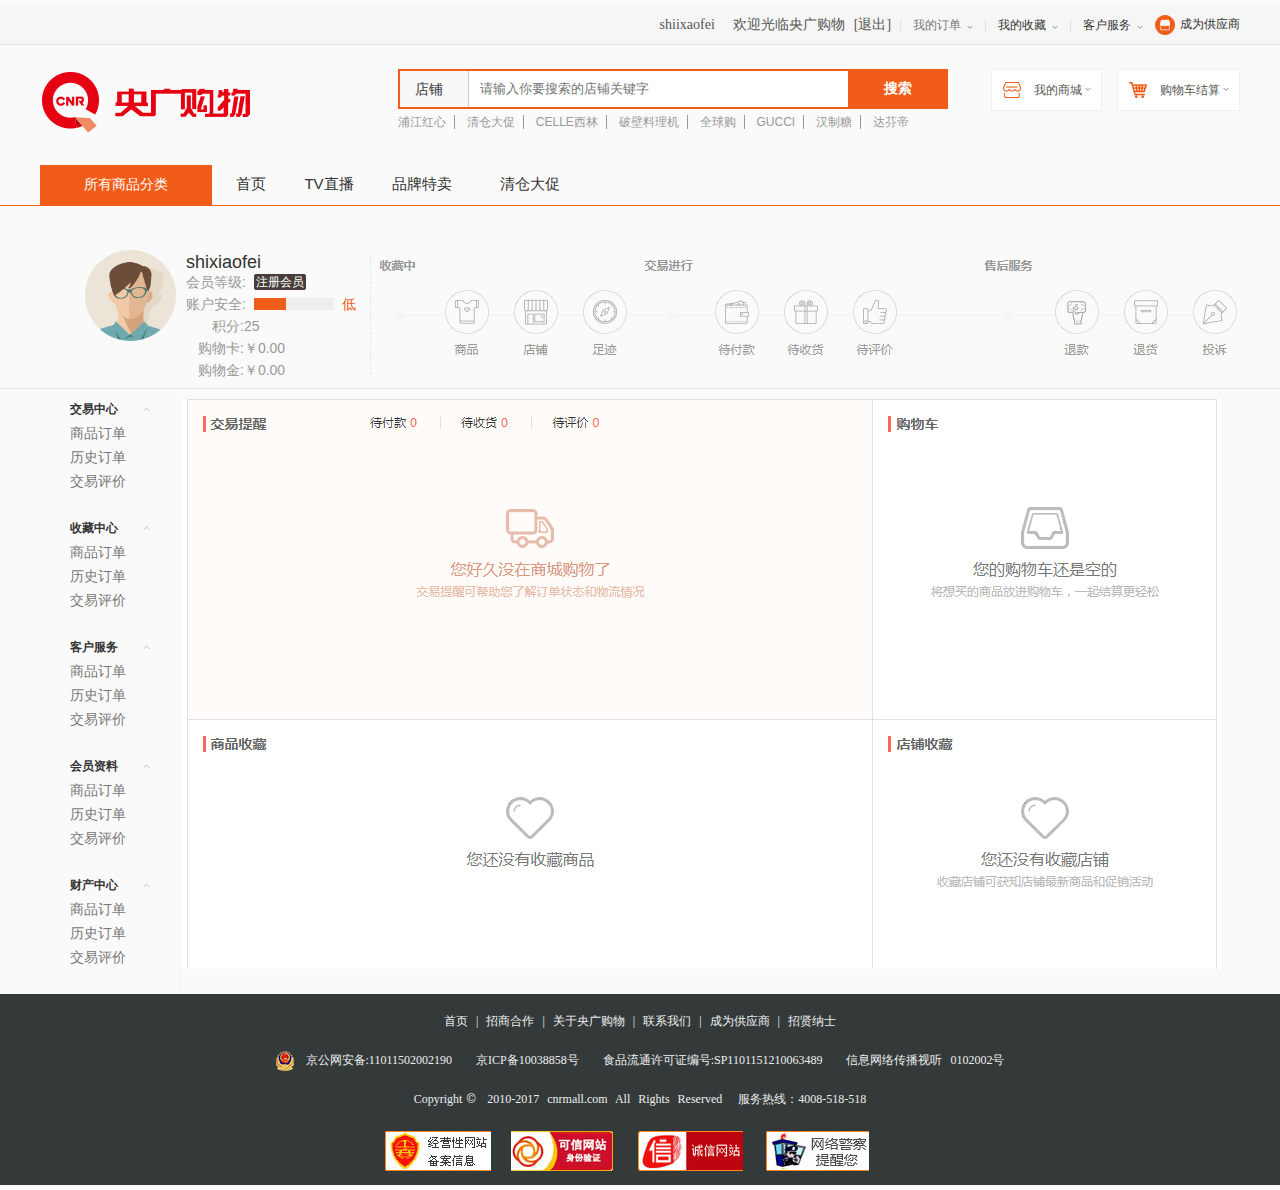
<file: html/index.html>
<!DOCTYPE html>
<html>
	<head>
		<meta charset="UTF-8">
		<link rel="stylesheet" type="text/css" href="../style/index.css"/>
		<link rel="stylesheet" type="text/css" href="../style/footer.css"/>
		<title></title>
	</head>
	<body>
		<!--个人页面 头部 开始-->
		<div class="public_layout">
			<div class="index_top">
				<div class="index_top_right">
					<div class="new_home">
						<i><img src="../image/index/on2.png"/></i><a href="#">成为供应商</a>
					</div>
					<div class="login">
						<span class="useName"><a href="#">shiixaofei<a></span>
						<span><a href="#">欢迎光临央广购物</a></span>
						<span><a href="#">[退出]</a></span>
					</div>	
					<div class="menu">
						<dl class="my_order">
							<dt>
								<a href="#" class="my_order">我的订单</a><span class="arrow"></span>
	      				    </dt>
	      				    <dd>
	      				    	<ul class="menu_one">
									<li><a href="#">待付款订单</a></li>
									<li><a href="#">待确定收货</a></li>
									<li><a href="#">待评价收益</a></li>
								</ul>	
	      				    </dd>	
				
						</dl>
						<dl class="my_like">
							<dt>我的收藏<span class="arrow"></span></dt>
							<dd>
								<ul class="menu_one">
									<li><a href="#">待付款订单</a></li>
									<li><a href="#">待确定收货</a></li>
									<li><a href="#">待评价收益</a></li>
								</ul>
							</dd>
						</dl>
						<dl class="call_center">
							<dt>客户服务<span class="arrow"></span></dt>
							<dd>
								<ul class="menu_one">
									<li><a href="#">待付款订单</a></li>
									<li><a href="#">待确定收货</a></li>
									<li><a href="#">待评价收益</a></li>
								</ul>
							</dd>
						</dl>
					</div>
			    </div>
			</div>    
		</div>	
		<!--个人页面头部结束-->
		<!--搜索页面  开始-->
		<div class="indexSearchWorp">
			<div class="indexSearch">
				<h1 class="side_logo">
					<a href="#"><img src="../image/index/1.png"></a>
				</h1>
				<div class="side_search">
				    <div class="search_bar">
				    	<form action="" method="post">
				    		<div class="search_tab">
				    			<span class="store">
				    				<a href="javascript:;">店铺</a>
				    			</span>
				    			<span class="treasure">
				    				<a href="javascript:;">宝贝</a>
				    			</span>
				    		</div>
				    		<input type="text" class="keyStore" placeholder="请输入你要搜索的店铺关键字" />
				    		<input type="button" value="搜索" class="button"/>
				    	</form>
				    </div>
				    <div class="keyWord">
				    	<ul>
				    		<li><a href="#">浦江红心</a></li>
				    		<li><a href="#">清仓大促</a></li>
				    		<li><a href="#">CELLE西林</a></li>
				    		<li><a href="#">破壁料理机</a></li>
				    		<li><a href="#">全球购</a></li>
				    		<li><a href="#">GUCCI</a></li>
				    		<li><a href="#">汉制糖</a></li>
				    		<li><a href="#">达芬帝</a></li>
				    	</ul>
				    </div>
		    	</div>
				<div class="header_user_menu">
					<dl class="my_mall">
						<dt>
							<span class="ico"></span>
	                                                                        我的商城    
                           <i></i>
						</dt>
						<dd></dd>
					</dl>
					<dl class="my_cart">
						<dt>
							<span class="ico"></span>
	                                                                        购物车结算      
	                        <i></i>
						</dt>
						<dd></dd>
					</dl>
				</div>
			</div>
		</div>
		<!--搜索页面 结束-->
		<!--导航栏部分 开始-->
		<div class="index_nav layout">
			<div class="shop_classify">
				所有商品分类
			</div>
			<ul>
				<li><a href="login_home.html">首页</a></li>
				<li><a href="#">TV直播</a></li>
				<li><a href="#">品牌特卖</a></li>
				<li><a href="#">清仓大促</a></li>
			</ul>
		</div>
		<!--导航栏部分 结束-->
		<!--主体部分    开始-->
		<div class="index_main">
			<div class="useMessageM">
				<div class="useMessage"> <!--个人信息-->
					<div class="useMessage_left">
						<div class="avatar">
							<img src="../image/index/avatar.gif"/>
						</div>
						<dl>
							<dt>shixiaofei</dt>
							<dd>会员等级:
							  <div class="register_huiyuan">
							  	注册会员
							  </div>
							</dd>
							<dd>账户安全:
								<span>低</span>	
								<div class="account">
									<div class="useMessage_red"></div>
								</div>
							</dd>
							<dd style="padding-left:26px ;">
								积分:25
							</dd>
							<dd style="padding-left:12px ;">
								购物卡:￥0.00
							</dd>
							<dd  style="padding-left:12px ;">
								购物金:￥0.00
							</dd>
						</dl>
					</div>
					<div class="useMessage_right"></div>
				</div>	
			</div>
			<div class="container">
			    <div class="left_layout">
			    	<ul class="sideBarMenu">
			    		<li class="side_menu">
			    			<a href="javascript:;">
			    				<h3>交易中心</h3>
			    				<ul>
			    					<li><a href="#">商品订单</a></li>
			    					<li><a href="#">历史订单</a></li>
			    					<li><a href="#">交易评价</a></li>
			    				</ul>
			    			</a>
			    		</li>
			    		<li class="side_menu">
			    			<a href="javascript:;">
			    				<h3>收藏中心</h3>
			    				<ul>
			    					<li><a href="#">商品订单</a></li>
			    					<li><a href="#">历史订单</a></li>
			    					<li><a href="#">交易评价</a></li>
			    				</ul>
			    			</a>
			    		</li>
			    		<li class="side_menu">
			    			<a href="javascript:;">
			    				<h3>客户服务</h3>
			    				<ul>
			    					<li><a href="#">商品订单</a></li>
			    					<li><a href="#">历史订单</a></li>
			    					<li><a href="#">交易评价</a></li>
			    				</ul>
			    			</a>
			    		</li>
			    		<li class="side_menu">
			    			<a href="javascript:;">
			    				<h3>会员资料</h3>
			    				<ul>
			    					<li><a href="#">商品订单</a></li>
			    					<li><a href="#">历史订单</a></li>
			    					<li><a href="#">交易评价</a></li>
			    				</ul>
			    			</a>
			    		</li>
			    		<li class="side_menu">
			    			<a href="javascript:;">
			    				<h3>财产中心</h3>
			    				<ul>
			    					<li><a href="#">商品订单</a></li>
			    					<li><a href="#">历史订单</a></li>
			    					<li><a href="#">交易评价</a></li>
			    				</ul>
			    			</a>
			    		</li>
			    	</ul>
			    </div>
			    <div class="right_layout">
			    	
			    </div>
			</div>
		</div>
		<!--主体部分    结束   -->
		
		<div class="footer">
			<div class="layout">
				<p>
					<a href="#">首页</a> |
					<a href="#">招商合作</a> |
					<a href="#">关于央广购物</a> |
					<a href="#">联系我们</a> |
					<a href="#">成为供应商</a> |
					<a href="#">招贤纳士</a>		
				</p>
				<p>
					<i></i>
					京公网安备:11011502002190&nbsp;&nbsp;
					<a href="#">京ICP备10038858号</a>&nbsp;&nbsp;
					<a href="#">食品流通许可证编号:SP1101151210063489</a>&nbsp;&nbsp;
					<a href="#">信息网络传播视听 0102002号</a>
				</p>
				<p>
					Copyright<em style="font-family: Arial,verdana;margin: 0 4px;">©</em>
					2010-2017 cnrmall.com All Rights Reserved&nbsp;&nbsp;服务热线：4008-518-518
				</p>
				<ul class="footer-img">
					<li><a href="" class="img0"></a></li>
					<li><a href=""></a></li>
					<li><a href=""></a></li>
					<li><a href=""></a></li>
				</ul>
			</div>
		</div>
		
	</body>
</html>
</file>
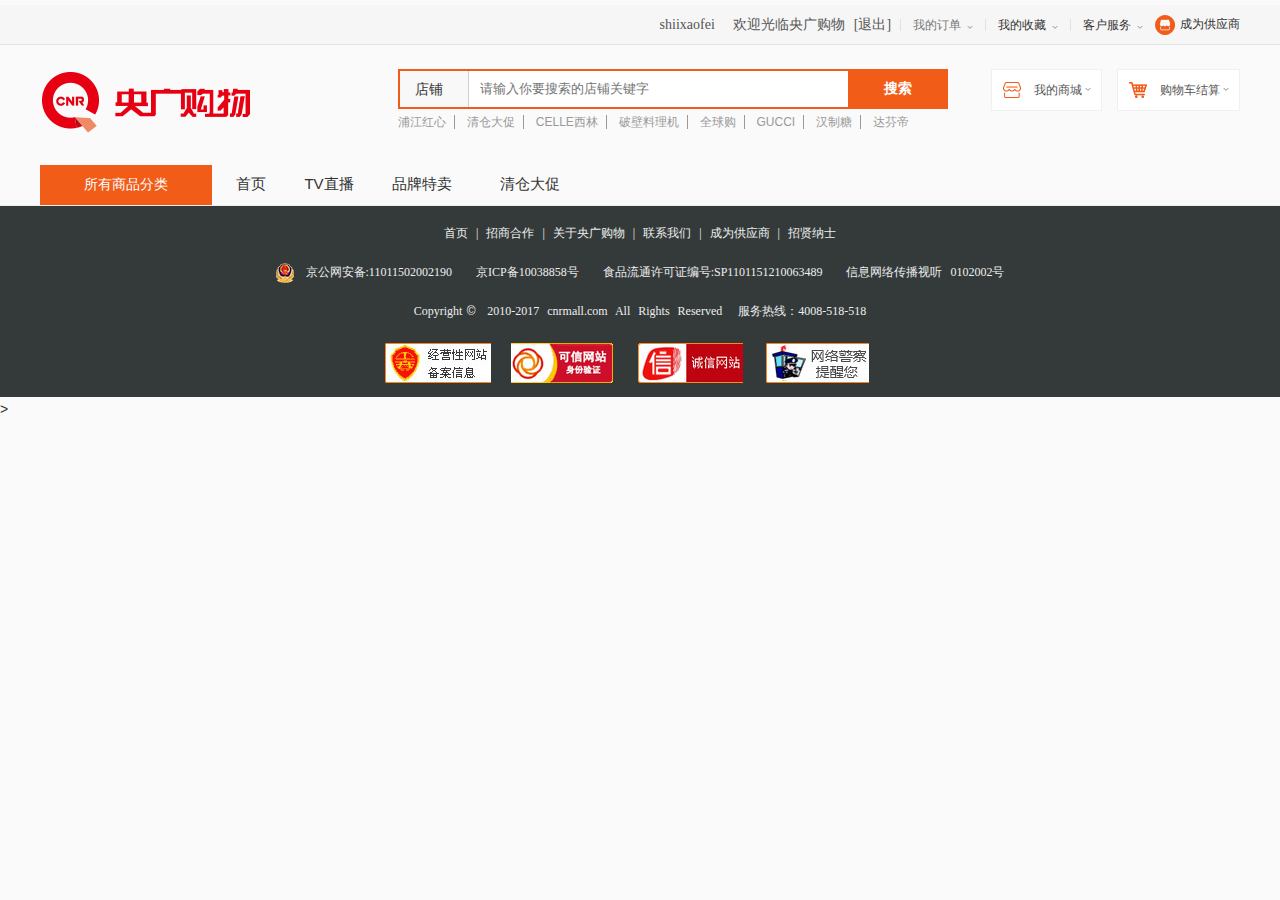
<file: html/detailPage.html>
<!DOCTYPE html>
<html>
	<head>
		<meta charset="UTF-8">
		<link rel="stylesheet" type="text/css" href="../style/detailPage.css"/>
		<link rel="stylesheet" type="text/css" href="../style/footer.css"/>
		<script src="../js/jquery-1.11.1.js	"></script>
		<title></title>
	</head>
	<body>
		<!--个人页面 头部 开始-->
		<div class="public_layout">
			<div class="index_top">
				<div class="index_top_right">
					<div class="new_home">
						<i><img src="../image/index/on2.png"/></i><a href="#">成为供应商</a>
					</div>
					<div class="login">
						<span class="useName"><a href="#">shiixaofei<a></span>
						<span><a href="#">欢迎光临央广购物</a></span>
						<span><a href="#">[退出]</a></span>
					</div>	
					<div class="menu">
						<dl class="my_order">
							<dt>
								<a href="#" class="my_order">我的订单</a><span class="arrow"></span>
	      				    </dt>
	      				    <dd>
	      				    	<ul class="menu_one">
									<li><a href="#">待付款订单</a></li>
									<li><a href="#">待确定收货</a></li>
									<li><a href="#">待评价收益</a></li>
								</ul>	
	      				    </dd>	
				
						</dl>
						<dl class="my_like">
							<dt>我的收藏<span class="arrow"></span></dt>
							<dd>
								<ul class="menu_one">
									<li><a href="#">待付款订单</a></li>
									<li><a href="#">待确定收货</a></li>
									<li><a href="#">待评价收益</a></li>
								</ul>
							</dd>
						</dl>
						<dl class="call_center">
							<dt>客户服务<span class="arrow"></span></dt>
							<dd>
								<ul class="menu_one">
									<li><a href="#">待付款订单</a></li>
									<li><a href="#">待确定收货</a></li>
									<li><a href="#">待评价收益</a></li>
								</ul>
							</dd>
						</dl>
					</div>
			    </div>
			</div>    
		</div>	
		<!--个人页面头部结束-->
		<!--搜索页面  开始-->
		<div class="indexSearchWorp">
			<div class="indexSearch">
				<h1 class="side_logo">
					<a href="#"><img src="../image/index/1.png"></a>
				</h1>
				<div class="side_search">
				    <div class="search_bar">
				    	<form action="" method="post">
				    		<div class="search_tab">
				    			<span class="store">
				    				<a href="javascript:;">店铺</a>
				    			</span>
				    			<span class="treasure">
				    				<a href="javascript:;">宝贝</a>
				    			</span>
				    		</div>
				    		<input type="text" class="keyStore" placeholder="请输入你要搜索的店铺关键字" />
				    		<input type="button" value="搜索" class="button"/>
				    	</form>
				    </div>
				    <div class="keyWord">
				    	<ul>
				    		<li><a href="#">浦江红心</a></li>
				    		<li><a href="#">清仓大促</a></li>
				    		<li><a href="#">CELLE西林</a></li>
				    		<li><a href="#">破壁料理机</a></li>
				    		<li><a href="#">全球购</a></li>
				    		<li><a href="#">GUCCI</a></li>
				    		<li><a href="#">汉制糖</a></li>
				    		<li><a href="#">达芬帝</a></li>
				    	</ul>
				    </div>
		    	</div>
				<div class="header_user_menu">
					<dl class="my_mall">
						<dt>
							<span class="ico"></span>
	                                                                        我的商城    
                           <i></i>
						</dt>
						<dd></dd>
					</dl>
					<dl class="my_cart">
						<dt>
							<span class="ico"></span>
	                                                                        购物车结算      
	                        <i></i>
						</dt>
						<dd></dd>
					</dl>
				</div>
			</div>
		</div>
		<!--搜索页面 结束-->
		<!--导航栏部分 开始-->
		<div class="index_nav layout">
			<div class="shop_classify">
				所有商品分类
			</div>
			<ul>
				<li><a href="login_home.html">首页</a></li>
				<li><a href="#">TV直播</a></li>
				<li><a href="#">品牌特卖</a></li>
				<li><a href="#">清仓大促</a></li>
			</ul>
		</div>
		<!--导航栏部分 结束-->
       	<!--物品详情页 结束-->
        <div class="worp">
        	<!--<div class="detail_page">
	        	<div class="box">
	        		<div class="small" id="small">
	        			<img src="../image/detailPage/1.jpg">
	        			<div id="mask">
	        				
	        			</div>
	        		</div>
	        		<div class="big" id="big">
	        			<img src="../image/detailPage/1.jpg" id="bigImg">
	        		</div>	
	        	</div>
	        	<div class="construct">
	        		<div class="good_names">
	        		<h1>神栗河北特产有机板栗仁66g*4袋 原产地直供</h1>
	        		<strong>生态原产地直供，国家地标保护产品，有机认证，两款包装随机发货</strong>
	        		</div>
	        		<div class="price">
	        			<dl class="good_price">
	        				<dt>价格</dt>
	        				<dd>￥39.80</dd>
	        			</dl>
	        		</div>
	        		<dl class="logistics">
        				<dt>物流</dt>
        				<dd>
        					配送至上海上海市宝山区
                        </dd>
	        		</dl>	
	        		
	        		<dl class="sever">
        				<dt>服务</dt>
        				<dd>
        					由神栗食品发货，并提供售后服务。
                        </dd>
	        		</dl>
	        		
	        		<dl class="count">
	        			<dt>数量</dt>
        				<dd>
        					<div class="inputs">
        						<span class="add">-</span>
        						<input type="text" value="1" class="input_count"> 
        						<span class="subtract">+</span>
        					</div>	
                        </dd>
	        		</dl>	
	        		<div class="nsc_buy">
	        			<div class="ncs_btn">
	        				<a href="#" class="buy_now">立即购买</a>
	        				<a href="#" class="add_shop_car">加入购物车</a>
	        			</div>
	        		</div>
	        		
	        	</div>	
        	</div>-->
        </div>         		
        <!--物品详情页 开始-->
        
        <div class="footer">
			<div class="layout">
				<p>
					<a href="#">首页</a> |
					<a href="#">招商合作</a> |
					<a href="#">关于央广购物</a> |
					<a href="#">联系我们</a> |
					<a href="#">成为供应商</a> |
					<a href="#">招贤纳士</a>		
				</p>
				<p>
					<i></i>
					京公网安备:11011502002190&nbsp;&nbsp;
					<a href="#">京ICP备10038858号</a>&nbsp;&nbsp;
					<a href="#">食品流通许可证编号:SP1101151210063489</a>&nbsp;&nbsp;
					<a href="#">信息网络传播视听 0102002号</a>
				</p>
				<p>
					Copyright<em style="font-family: Arial,verdana;margin: 0 4px;">©</em>
					2010-2017 cnrmall.com All Rights Reserved&nbsp;&nbsp;服务热线：4008-518-518
				</p>
				<ul class="footer-img">
					<li><a href="" class="img0"></a></li>
					<li><a href=""></a></li>
					<li><a href=""></a></li>
					<li><a href=""></a></li>
				</ul>
			</div>
		</div>
       <script src="../js/detailPage.js"></script>
       <script type="text/javascript" src="../js/cookie.js" ></script>>
</file>
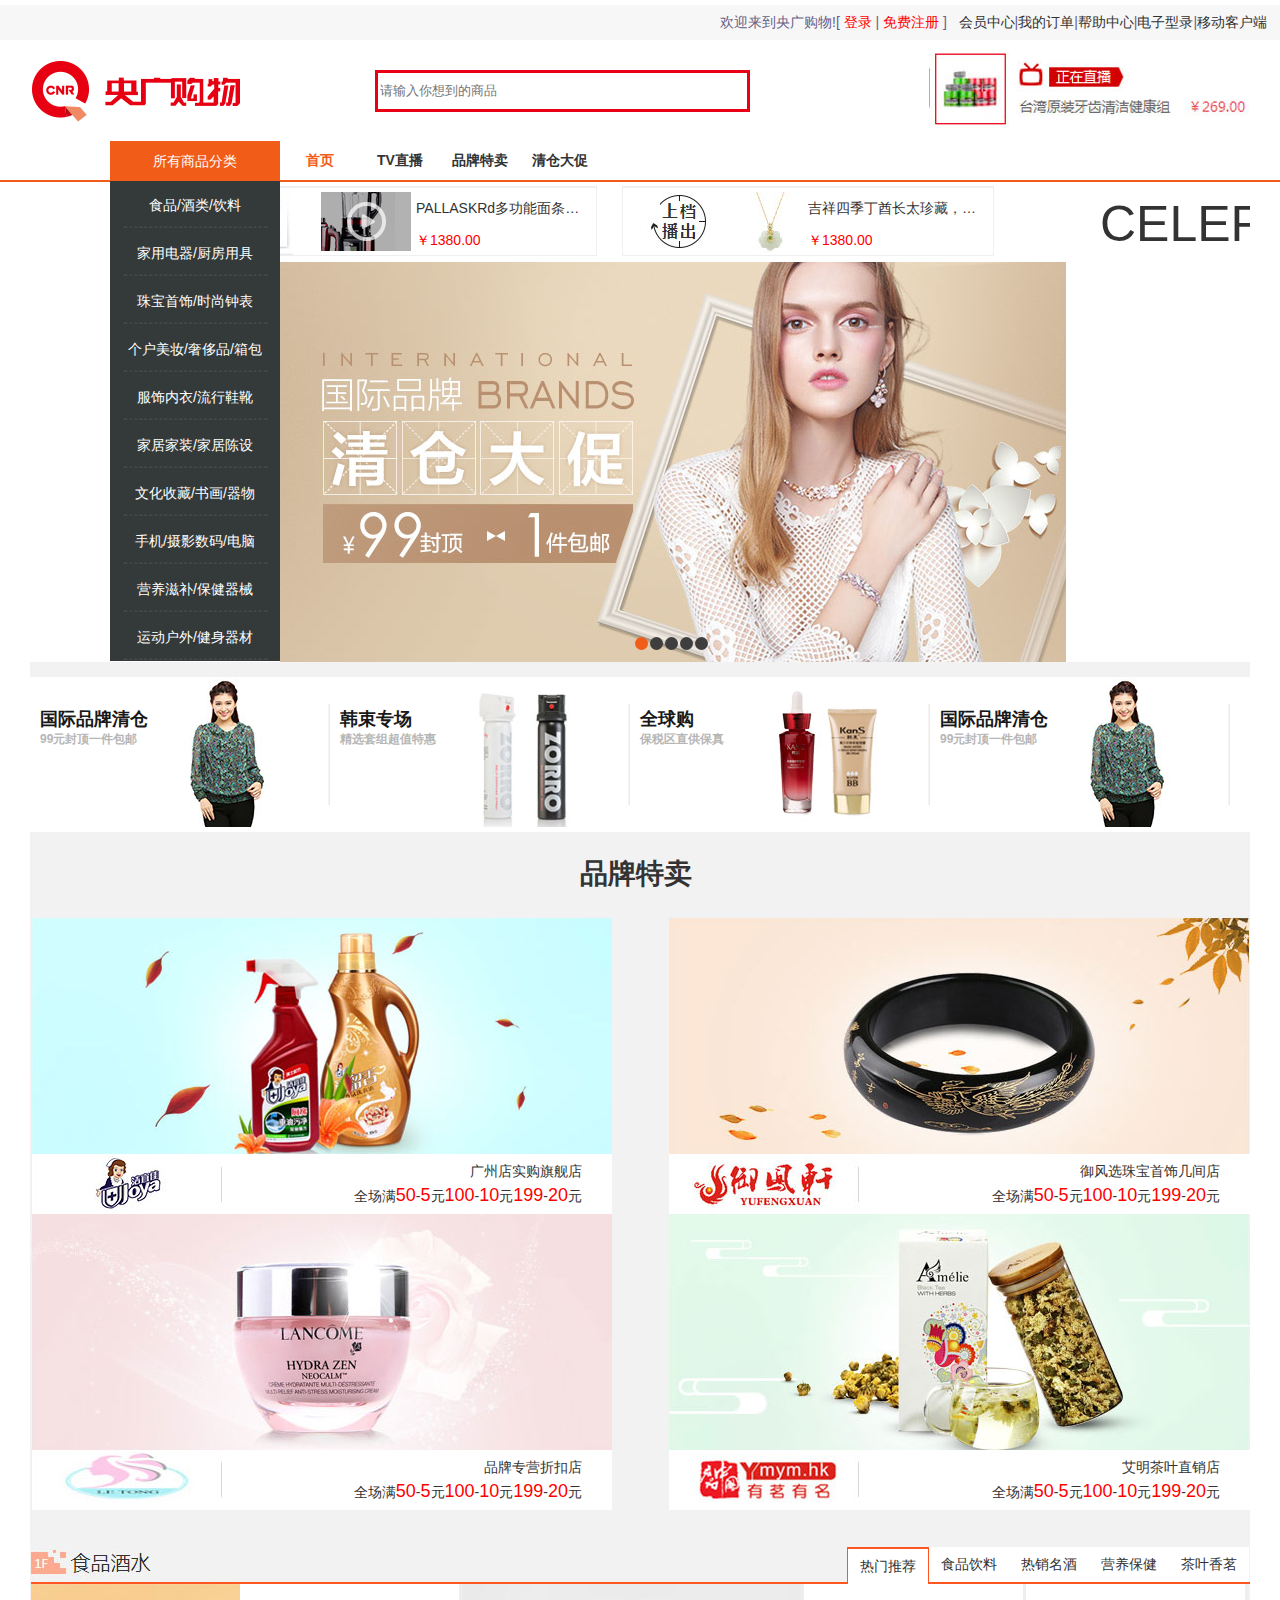
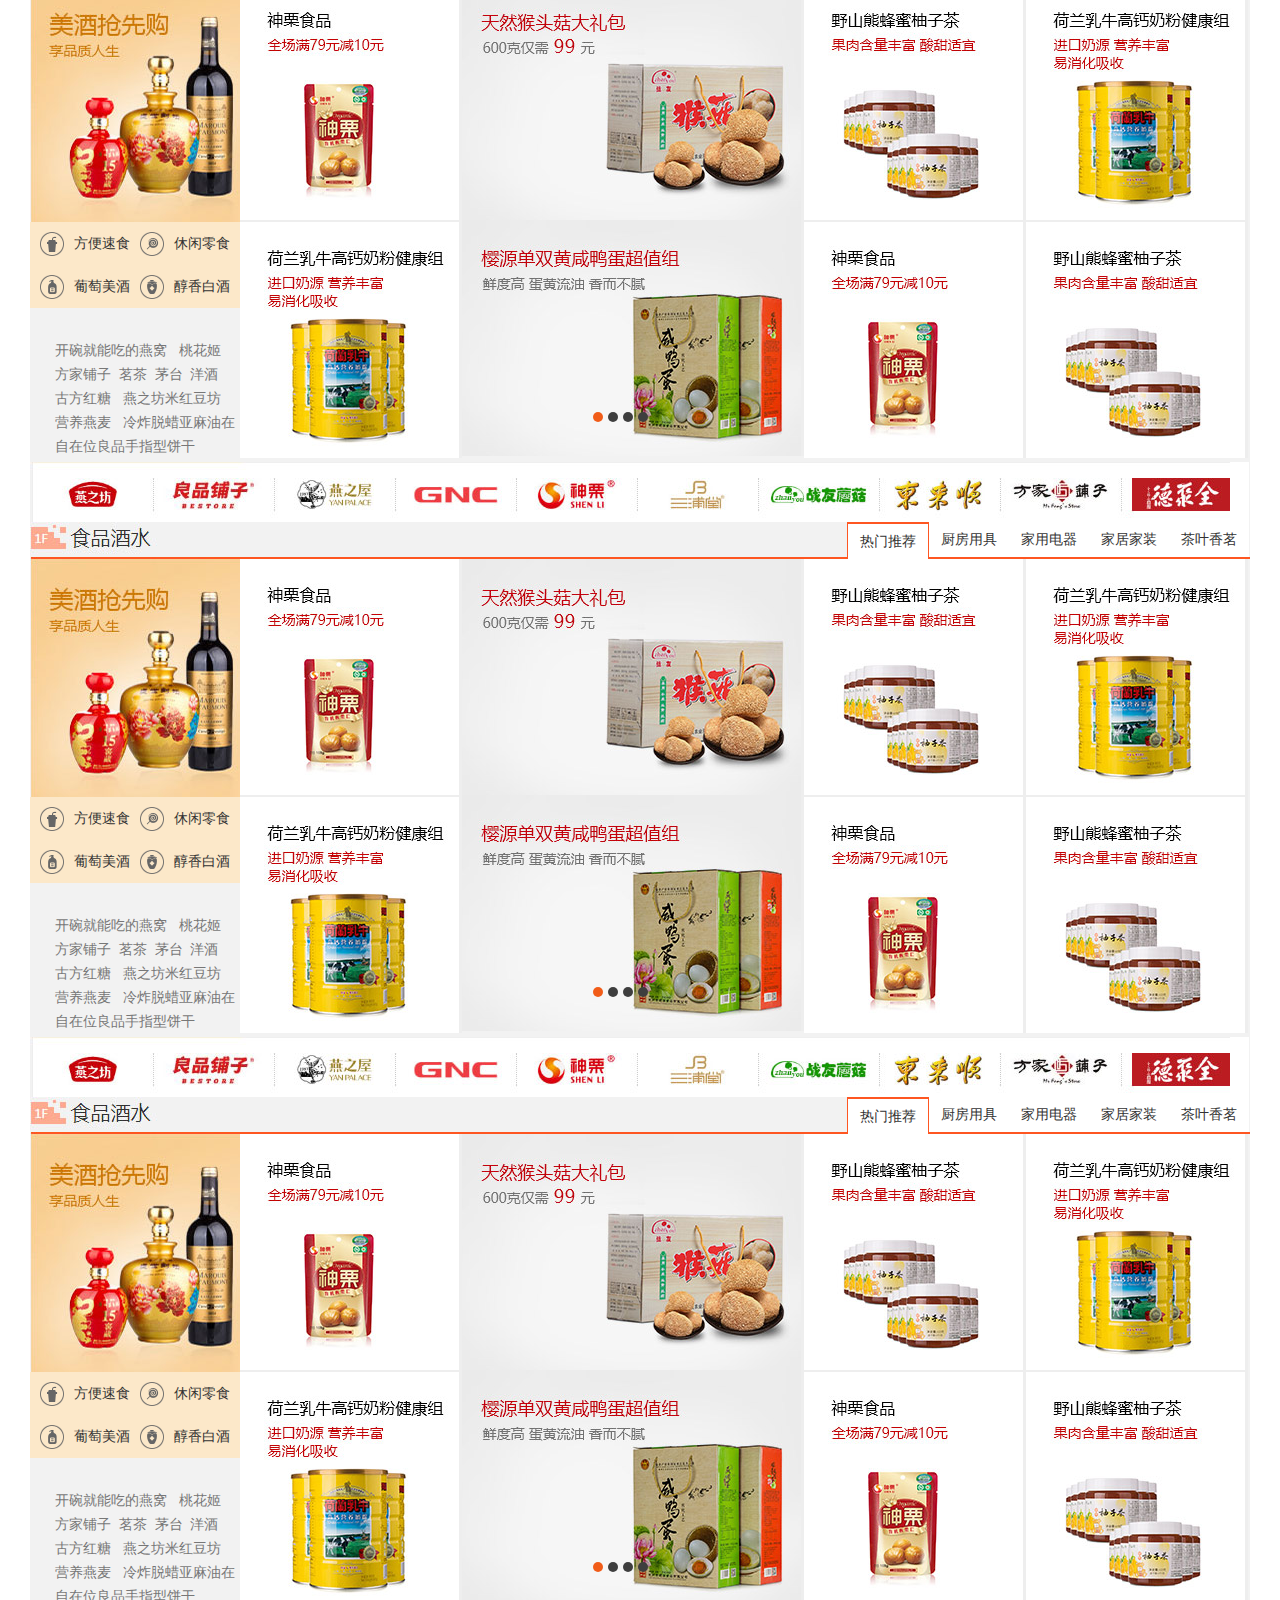
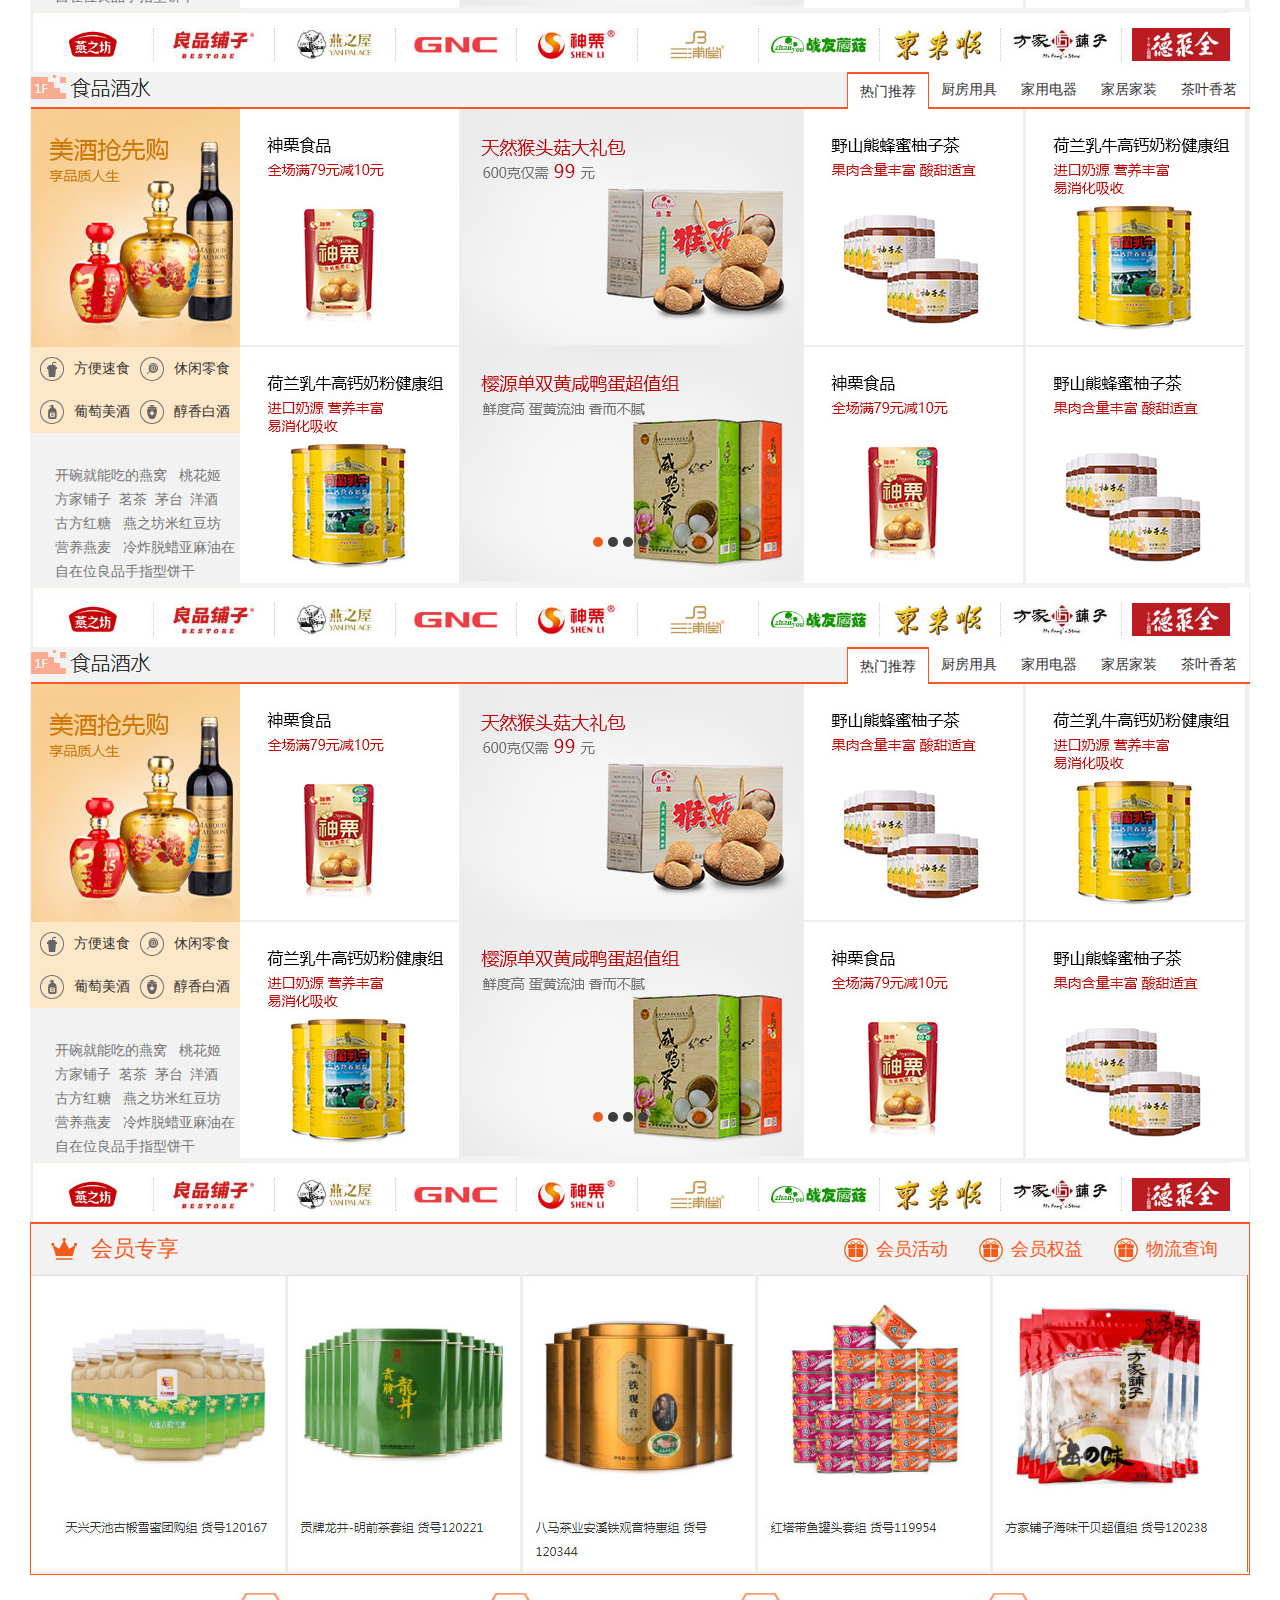
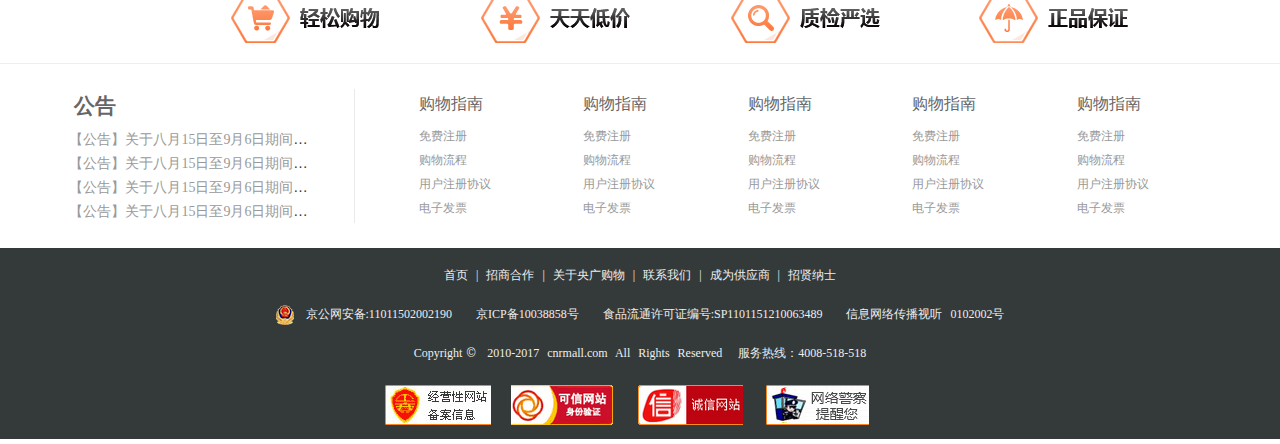
<file: html/home.html>
<!DOCTYPE html>
<html>
	<head>
		<meta charset="UTF-8">
		<title></title>
		<link rel="stylesheet" type="text/css" href="../style/header.css"/>
		<link rel="stylesheet" type="text/css" href="../style/home.css"/>
		<link rel="stylesheet" type="text/css" href="../style/footer.css"/>
		<script src="../js/jquery-1.11.1.js"></script>
	</head>
	<body>
		<!--头部  开始-->
		<div class="header">
			<span class="spanl">欢迎来到央广购物![ <a href="login.html">登录</a> | <a href="register.html">免费注册</a> ]</span>&nbsp;&nbsp; 
			<span><a href="#">会员中心</a>|<a href="#">我的订单</a>|<a href="#">帮助中心</a>|<a href="#">电子型录</a>|<a href="#">移动客户端</a></span>
		</div>	
		<!--头部  结束-->
		<!--头部搜索 开始-->
		<div class="headSearch layout">
			<input type="text" name="" id="" value="" placeholder="请输入你想到的商品" />
			<div class="inpRight"></div>
		</div>
		<!--头部搜索 结束-->
		<!--导航条 开始-->
		<div class="nav">
			<div class="commodityType">
				<ul>
					<li><a href="#">所有商品分类</a></li>
					<li><a href="#">食品/酒类/饮料</a></li>
					<li><a href="#">家用电器/厨房用具</a></li>
					<li><a href="#">珠宝首饰/时尚钟表</a></li>
					<li><a href="#">个户美妆/奢侈品/箱包</a></li>
					<li><a href="#">服饰内衣/流行鞋靴</a></li>
					<li><a href="#">家居家装/家居陈设</a></li>
					<li><a href="#">文化收藏/书画/器物</a></li>
					<li><a href="#">手机/摄影数码/电脑</a></li>
					<li><a href="#">营养滋补/保健器械</a></li>
					<li><a href="#">运动户外/健身器材</a></li>
				</ul>
			</div>
			<div class="cNav">
				<ul>
					<li><a href="#">首页</a></li>
					<li><a href="#">TV直播</a></li>
					<li><a href="#">品牌特卖</a></li>
					<li><a href="#">清仓大促</a></li>
				</ul>
			</div>
		</div>
		<!--导航条 结束-->
		<!--展出品 开始-->
		<div class="showPiece layout">
			<div class="showPiece_one">
				<img src="../image/radio.png" id="showPiece_img">
				<div><a href="#" id="a1">PALLASKRd多功能面条机，货号120925</a></div>
				<div class="price" style="color:red">￥1380.00</div>
			</div>
			
			<div class="showPiece_two">	
				<div><a href="#" id="a2">吉祥四季丁酋长太珍藏，货号120213</a></div>
				<div class="price" style="color:red">￥1380.00</div>
			</div>
			<div class="showPieceLast">
				<img id="showPieceLast1" style="left:0px;"  src="../image/showPieceLast1.jpg">
				<img id="showPieceLast2" src="../image/showPieceLast2.jpg">
				<p id="franceSieling" style="font-size: 18px;width:80px;font-weight: bold;position: absolute;left: 80px;top: -30px;">法国西林</p>
                <p id="styleBrand" style="font-size: 16px;width: 80px;position: absolute;left: 80px;top: 100px;">设计师品牌</p>  
                <p id="bigWord" style="font-size: 50px; position: absolute;left: 10px;top: 95px;">CELER</p>
                <div id="showPieceLast1_word" style="position: absolute;left: 160px; top:10px;width: 200px;">
                	<p>九月买两件送</p>
                	<p style="margin-top:-3px ;">波澜雅精华液</p>
                	<p style="margin-top:-3px ;"> &nbsp; &nbsp;&nbsp;&nbsp;&nbsp;&nbsp;&nbsp;&nbsp;&nbsp;&nbsp;&nbsp;&nbsp;或亮肤水</p>
                </div>
			</div>
			
		</div>	
		<!--展出品 结束-->
		<!--产品点击信息-->
		<div id="showPiece_one_message" style="display: none;position: absolute;font-size: 12px;border: 1px solid #999;border-radius: 3px;left:300px ">
			PALLASKRd多功能面条机，货号120925
		</div>
		<div id="showPiece_two_message" style="display: none;position: absolute;font-size: 12px;border: 1px solid #999;border-radius: 3px;left:300px ">
			吉祥四季丁酋长太珍藏，货号120213
		</div>
		<!--产品点击结束-->
		<!--轮播图部分 开始-->
		<div class="slideShow">
				<div class="slideShow_left"></div>
			<div class="slideShow_main">
				<ul class="img-list" id="img-list">
					<li style="z-index: 12;"><img src="../image/slideShow1.jpg"></li>
					<li style="opacity: 0;"><img src="../image/slideShow2.jpg"></li>
					<li style="opacity: 0;"><img src="../image/slideShow3.jpg"></li>
					<li style="opacity: 0;"><img src="../image/slideShow1.jpg"></li>
					<li style="opacity: 0;"><img src="../image/slideShow4.jpg"></li>
				</ul>
				
				<ul class="banner-nav-list" id="banner-nav-list">
					<li class="active"></li>
					<li></li>
					<li></li>
					<li></li>
					<li></li>
				</ul>
			</div>
			<div id="" class="slideShow_center">				
			</div>
		</div>
		<!--轮播图部分 结束-->
		<!--几个商品的展示 开始-->
		<div class="advertisement layout">
			<div class="advertisement_shop">
				<div class="left1" id="advertisement_shop_left">
					<img src="../image/advertisement2.jpg">
					<p class="p1">国际品牌清仓</p>
					<p class="p2">99元封顶一件包邮</p>
				</div>
				<div class="center_one" id="advertisement_shop_center_one">
					<img src="../image/advertisement3.jpg">
					<p class="p1">韩束专场</p>
					<p class="p2">精选套组超值特惠</p>
				</div>
				<div class="center_two" id="advertisement_shop_center_two">
					<img src="../image/advertisement4.jpg">
					<p class="p1">全球购</p>
					<p class="p2">保税区直供保真</p>
				</div>
				<div class="right1" id="advertisement_shop_right">
					<img src="../image/advertisement2.jpg">
					<p class="p1">国际品牌清仓</p>
					<p class="p2">99元封顶一件包邮</p>
				</div>
			</div>
		</div>
		<!--几个商品的展示 结束-->
		<!--楼梯 开始 -->
		<div class="stairs_stage layout">
			<!--左悬浮-->
			<div class="stairs_nav" style="display: none;" >
				<div class="stairs_nav_t">
					<img src="../image/stairs_nav_t1.jpg"/>
					<ul>
						<li><span>品牌特卖</span></li>
						<li><span>食品酒水</span></li>
						<li><span>家居家电</span></li>
						<li><span>珠宝收藏</span></li>
						<li><span>个护美妆</span></li>
						<li><span>服装配饰</span></li>
						<li class="last"><span href="#">会员专享</span></li>
						<li class="top">TOP</li>
					</ul>
				</div>
			</div>	
			<!--楼层开始-->
			<div class="stairs_stage_header Louti">
				<h1>品牌特卖</h1>
				
					<dl style="margin-top:30px ;">
						<dt><img src="../image/pingpai1.jpg"></dt>
						<dd style="background:#fff url(../image/pingpai7.jpg) no-repeat left center;">
							<div class="stairs_stage_header_main">
							   <div class="stairs_stage_heopader_t">广州店实购旗舰店</div>
							   <div class="stairs_stage_heopader_b">全场满<span>50</span>-<span>5</span>元<span>100</span>-<span>10</span>元<span>199</span>-<span>20</span>元 </div>
					     	</div>
						</dd>
					</dl>
					<dl style="margin-top:30px ;">
						<dt><img src="../image/pingpai2.jpg"></dt>
						<dd style="background:#fff url(../image/pingpai8.jpg) no-repeat left center;">
							<div class="stairs_stage_header_main">
							   <div class="stairs_stage_heopader_t">御风选珠宝首饰几间店</div>
							   <div class="stairs_stage_heopader_b">全场满<span>50</span>-<span>5</span>元<span>100</span>-<span>10</span>元<span>199</span>-<span>20</span>元 </div>
					     	</div>
						</dd>
					</dl>
					<dl>
						<dt><img src="../image/pingpai3.jpg"></dt>
						<dd style="background:#fff url(../image/pingpai9.jpg) no-repeat left center;">
							<div class="stairs_stage_header_main">
							   <div class="stairs_stage_heopader_t">品牌专营折扣店</div>
							   <div class="stairs_stage_heopader_b">全场满<span>50</span>-<span>5</span>元<span>100</span>-<span>10</span>元<span>199</span>-<span>20</span>元 </div>
					     	</div>
						</dd>
					</dl>
					<dl>
						<dt><img src="../image/pingpai6.jpg"></dt>
						<dd style="background:#fff url(../image/pingpai10.jpg) no-repeat left center;">
							<div class="stairs_stage_header_main">
							   <div class="stairs_stage_heopader_t">艾明茶叶直销店</div>
							   <div class="stairs_stage_heopader_b">全场满<span>50</span>-<span>5</span>元<span>100</span>-<span>10</span>元<span>199</span>-<span>20</span>元 </div>
					     	</div>
						</dd>
					</dl>
				
			</div>
			<div class="main">
				<!--食品酒水  开始-->
				<div class="Louti foodBeverage">
					<div class="foodBeverage_t">
                        <div class="foodBeverage_t_l">
                        	<div class="foodBeverage_t_l_t"></div>
                        	<div class="foodBeverage_t_l_b">
                        		<ul>
                        			<li>方便速食</li>
                        			<li>休闲零食</li>
                        			<li>葡萄美酒</li>
                        			<li>醇香白酒</li>
                        		</ul>
                        		<div class="foodBeverage_t_l_b_b">
	                        		<p>开碗就能吃的燕窝&nbsp;&nbsp;&nbsp;桃花姬</p>
	                        		<p>方家铺子&nbsp;&nbsp;茗茶&nbsp;&nbsp;茅台&nbsp;&nbsp;洋酒</p>
	                        		<p>古方红糖&nbsp;&nbsp;&nbsp;燕之坊米红豆坊</p>
	                        		<p>营养燕麦&nbsp;&nbsp;&nbsp;冷炸脱蜡亚麻油在</p>
	                        		<p>自在位良品手指型饼干</p>
	                        	</div>
                        	</div>
                        </div>
                        <div class="foodBeverage_t_r">
                        	<!--选项卡的a标签-->
                        	<div class="list">
								<a class="active" href="#">热门推荐</a>
								<a href="#">食品饮料</a>
								<a href="#">热销名酒</a>
								<a href="#">营养保健</a>
								<a href="#">茶叶香茗</a>
							</div>
							<div class="content" style="display: block;">
								<div class="content_div">	
				                  <div style="border-bottom: 2px solid #eeeeee;"><img src="../image/louti_one1/9.jpg"/></div>
				                  <div><img src="../image/louti_one1/8.jpg"/></div>
								</div>
								<div class="content_carousel content_div" >
				                   <ul>	
					                     <li><img src="../image/louti_one1/1.jpg"/></li>
					                     <li><img src="../image/louti_one1/2.jpg"/></li>
					                     <li><img src="../image/louti_one1/3.jpg"/></li>
					                     <li><img src="../image/louti_one1/4.jpg"/></li>
									
					                     <li><img src="../image/louti_one1/6.jpg"/></li>
					                     <li><img src="../image/louti_one1/5.jpg"/></li>
					                     <li><img src="../image/louti_one1/7.jpg"/></li>
					                     <li><img src="../image/louti_one1/5.jpg"/></li>
									</ul>
									<div class="left"><</div>
				                    <div class="right">></div>
				                </div>
				                <div class="content_div">     		
				                   <div style="border-bottom: 2px solid #eeeeee;"><img src="../image/louti_one1/10.jpg"/></div>       	
				                   <div><img src="../image/louti_one1/9.jpg"/></div>       
				                </div>
				                <div class="content_div">                	
				                   <div style="border-bottom: 2px solid #eeeeee;"> <img src="../image/louti_one1/8.jpg"/></div>
				                   <div> <img src="../image/louti_one1/10.jpg"/></div>
				                </div>
				                         
				  
				                <!--轮播图下的四个小圆点-->
				                <div class="content_cicle">	
					                <span  class="content_active"></span>
					                <span></span>
					                <span></span>
					                <span></span>
				                </div>
		
			                </div>
			                <div class="content content_div2">
				                <div>
				                	<img src="../image/louti_one1/11.jpg"/>
				                </div>
				                <div>
				                	<img src="../image/louti_one1/16.jpg"/>
				                </div>
				                <div>
				                	<img src="../image/louti_one1/13.jpg"/>
				                </div>
				                <div>
				                	<img src="../image/louti_one1/14.jpg"/>
				                </div>
				                <div>
				                	<img src="../image/louti_one1/15.jpg"/>
				                </div>
				                <div>
				                	<img src="../image/louti_one1/16.jpg"/>
				                </div>
				                <div>
				                	<img src="../image/louti_one1/12.jpg"/>
				                </div>
				                <div>
				                	<img src="../image/louti_one1/14.jpg"/>
				                </div>
				                 <div>
				                	<img src="../image/louti_one1/11.jpg"/>
				                </div>
				                 <div>
				                	<img src="../image/louti_one1/12.jpg"/>
				                </div>
			                </div>
			                <div class="content content_div2">
				                 
					                <div>
					                	<img src="../image/louti_one1/16.jpg"/>
					                </div>
					                <div>
					                	<img src="../image/louti_one1/15.jpg"/>
					                </div>
					                <div>
					                	<img src="../image/louti_one1/11.jpg"/>
					                </div>
					                <div>
					                	<img src="../image/louti_one1/14.jpg"/>
					                </div>
					                <div>
					                	<img src="../image/louti_one1/11.jpg"/>
					                </div>
					                <div>
					                	<img src="../image/louti_one1/13.jpg"/>
					                </div>
					                <div>
					                	<img src="../image/louti_one1/15.jpg"/>
					                </div>
					                <div>
					                	<img src="../image/louti_one1/13.jpg"/>
					                </div>
					                 <div>
					                	<img src="../image/louti_one1/12.jpg"/>
					                </div>
					                 <div>
					                	<img src="../image/louti_one1/11.jpg"/>
					                </div>
			                   
			                </div>
			                <div class="content content_div2">
				                  
				                <div>
				                	<img src="../image/louti_one1/11.jpg"/>
				                </div>
				                <div>
				                	<img src="../image/louti_one1/16.jpg"/>
				                </div>
				                <div>
				                	<img src="../image/louti_one1/13.jpg"/>
				                </div>
				                <div>
				                	<img src="../image/louti_one1/14.jpg"/>
				                </div>
				                <div>
				                	<img src="../image/louti_one1/15.jpg"/>
				                </div>
				                <div>
				                	<img src="../image/louti_one1/16.jpg"/>
				                </div>
				                <div>
				                	<img src="../image/louti_one1/12.jpg"/>
				                </div>
				                <div>
				                	<img src="../image/louti_one1/14.jpg"/>
				                </div>
				                 <div>
				                	<img src="../image/louti_one1/11.jpg"/>
				                </div>
				                 <div>
				                	<img src="../image/louti_one1/12.jpg"/>
				                </div>
			               
			                </div>
			                <div class="content content_div2">
				                
					                <div>
					                	<img src="../image/louti_one1/16.jpg"/>
					                </div>
					                <div>
					                	<img src="../image/louti_one1/15.jpg"/>
					                </div>
					                <div>
					                	<img src="../image/louti_one1/11.jpg"/>
					                </div>
					                <div>
					                	<img src="../image/louti_one1/14.jpg"/>
					                </div>
					                <div>
					                	<img src="../image/louti_one1/11.jpg"/>
					                </div>
					                <div>
					                	<img src="../image/louti_one1/13.jpg"/>
					                </div>
					                <div>
					                	<img src="../image/louti_one1/14.jpg"/>
					                </div>
					                <div>
					                	<img src="../image/louti_one1/15.jpg"/>
					                </div>
					                 <div>
					                	<img src="../image/louti_one1/13.jpg"/>
					                </div>
					                 <div>
					                	<img src="../image/louti_one1/12.jpg"/>
					                </div>
			                    
			                </div>
                        </div> 
					</div> 
					<div class="foodBeverage_b">
						<div></div>
						<div></div>
						<div></div>
						<div></div>
						<div></div>
						<div></div>
						<div></div>
						<div></div>
						<div></div>
						<div></div>
						<div class="last"></div>
					</div>
				</div>
				<!--食品酒水 结束-->
				<!--家居家电 开始-->
				<div class="Louti householdAppliances" style="background: #f2f2f2;">
					<div class="householdAppliances_t">
						<div class="householdAppliances_t_l">
							<div class="householdAppliances_t_l_t"></div>
							<div class="householdAppliances_t_l_b">
									<ul>
	                        			<li>方便速食</li>
	                        			<li>休闲零食</li>
	                        			<li>葡萄美酒</li>
	                        			<li>醇香白酒</li>
	                        		</ul>
	                        		<div class="householdAppliances_t_l_b_b">
		                        		<p>开碗就能吃的燕窝&nbsp;&nbsp;&nbsp;桃花姬</p>
		                        		<p>方家铺子&nbsp;&nbsp;茗茶&nbsp;&nbsp;茅台&nbsp;&nbsp;洋酒</p>
		                        		<p>古方红糖&nbsp;&nbsp;&nbsp;燕之坊米红豆坊</p>
		                        		<p>营养燕麦&nbsp;&nbsp;&nbsp;冷炸脱蜡亚麻油在</p>
		                        		<p>自在位良品手指型饼干</p>
		                        	</div>
							</div>
						</div>
						
						<div class="householdAppliances_t_r">
							<!--选项卡的a标签-->
                        	<div class="list">
								<a class="active" href="#">热门推荐</a>
								<a href="#">厨房用具</a>
								<a href="#">家用电器</a>
								<a href="#">家居家装</a>
								<a href="#">茶叶香茗</a>
							</div>
							<div class="content" style="display: block;">
								<div class="content_div">	
				                  <div style="border-bottom: 2px solid #eeeeee;"><img src="../image/louti_one1/9.jpg"/></div>
				                  <div><img src="../image/louti_one1/8.jpg"/></div>
								</div>
								<div class="content_carousel1 content_div" >
				                   <ul>	
					                     <li><img src="../image/louti_one1/1.jpg"/></li>
					                     <li><img src="../image/louti_one1/2.jpg"/></li>
					                     <li><img src="../image/louti_one1/3.jpg"/></li>
					                     <li><img src="../image/louti_one1/4.jpg"/></li>
									
					                     <li><img src="../image/louti_one1/6.jpg"/></li>
					                     <li><img src="../image/louti_one1/5.jpg"/></li>
					                     <li><img src="../image/louti_one1/7.jpg"/></li>
					                     <li><img src="../image/louti_one1/5.jpg"/></li>
									</ul>
									<div class="left_two"><</div>
				                    <div class="right_two">></div>
				                </div>
				                <div class="content_div">     		
				                   <div style="border-bottom: 2px solid #eeeeee;"><img src="../image/louti_one1/10.jpg"/></div>       	
				                   <div><img src="../image/louti_one1/9.jpg"/></div>       
				                </div>
				                <div class="content_div">                	
				                   <div style="border-bottom: 2px solid #eeeeee;"> <img src="../image/louti_one1/8.jpg"/></div>
				                   <div> <img src="../image/louti_one1/10.jpg"/></div>
				                </div>
				                
				                <!--轮播图下的四个小圆点-->
				                <div class="content_cicle1">	
					                <span  class="content_active1"></span>
					                <span></span>
					                <span></span>
					                <span></span>
				                </div>
							</div>
							
							<div class="content content_div2">
				                <div>
				                	<img src="../image/louti_one1/11.jpg"/>
				                </div>
				                <div>
				                	<img src="../image/louti_one1/16.jpg"/>
				                </div>
				                <div>
				                	<img src="../image/louti_one1/13.jpg"/>
				                </div>
				                <div>
				                	<img src="../image/louti_one1/14.jpg"/>
				                </div>
				                <div>
				                	<img src="../image/louti_one1/15.jpg"/>
				                </div>
				                <div>
				                	<img src="../image/louti_one1/16.jpg"/>
				                </div>
				                <div>
				                	<img src="../image/louti_one1/12.jpg"/>
				                </div>
				                <div>
				                	<img src="../image/louti_one1/14.jpg"/>
				                </div>
				                 <div>
				                	<img src="../image/louti_one1/11.jpg"/>
				                </div>
				                 <div>
				                	<img src="../image/louti_one1/12.jpg"/>
				                </div>
			                </div>
			                <div class="content content_div2">
				                 
					                <div>
					                	<img src="../image/louti_one1/16.jpg"/>
					                </div>
					                <div>
					                	<img src="../image/louti_one1/15.jpg"/>
					                </div>
					                <div>
					                	<img src="../image/louti_one1/11.jpg"/>
					                </div>
					                <div>
					                	<img src="../image/louti_one1/14.jpg"/>
					                </div>
					                <div>
					                	<img src="../image/louti_one1/11.jpg"/>
					                </div>
					                <div>
					                	<img src="../image/louti_one1/13.jpg"/>
					                </div>
					                <div>
					                	<img src="../image/louti_one1/15.jpg"/>
					                </div>
					                <div>
					                	<img src="../image/louti_one1/13.jpg"/>
					                </div>
					                 <div>
					                	<img src="../image/louti_one1/12.jpg"/>
					                </div>
					                 <div>
					                	<img src="../image/louti_one1/11.jpg"/>
					                </div>
			                   
			                </div>
			                <div class="content content_div2">
				                  
				                <div>
				                	<img src="../image/louti_one1/11.jpg"/>
				                </div>
				                <div>
				                	<img src="../image/louti_one1/16.jpg"/>
				                </div>
				                <div>
				                	<img src="../image/louti_one1/13.jpg"/>
				                </div>
				                <div>
				                	<img src="../image/louti_one1/14.jpg"/>
				                </div>
				                <div>
				                	<img src="../image/louti_one1/15.jpg"/>
				                </div>
				                <div>
				                	<img src="../image/louti_one1/16.jpg"/>
				                </div>
				                <div>
				                	<img src="../image/louti_one1/12.jpg"/>
				                </div>
				                <div>
				                	<img src="../image/louti_one1/14.jpg"/>
				                </div>
				                 <div>
				                	<img src="../image/louti_one1/11.jpg"/>
				                </div>
				                 <div>
				                	<img src="../image/louti_one1/12.jpg"/>
				                </div>
			               
			                </div>
			                <div class="content content_div2">
				                
					                <div>
					                	<img src="../image/louti_one1/16.jpg"/>
					                </div>
					                <div>
					                	<img src="../image/louti_one1/15.jpg"/>
					                </div>
					                <div>
					                	<img src="../image/louti_one1/11.jpg"/>
					                </div>
					                <div>
					                	<img src="../image/louti_one1/14.jpg"/>
					                </div>
					                <div>
					                	<img src="../image/louti_one1/11.jpg"/>
					                </div>
					                <div>
					                	<img src="../image/louti_one1/13.jpg"/>
					                </div>
					                <div>
					                	<img src="../image/louti_one1/14.jpg"/>
					                </div>
					                <div>
					                	<img src="../image/louti_one1/15.jpg"/>
					                </div>
					                 <div>
					                	<img src="../image/louti_one1/13.jpg"/>
					                </div>
					                 <div>
					                	<img src="../image/louti_one1/12.jpg"/>
					                </div>
			                    
			                </div>
						</div>
					</div>
					<div class="householdAppliances_b">
						<div></div>
						<div></div>
						<div></div>
						<div></div>
						<div></div>
						<div></div>
						<div></div>
						<div></div>
						<div></div>
						<div></div>
						<div class="last"></div>
					</div>
						
					
				</div>
				<!--家居家电 结束-->
				<!--珠宝收藏 开始-->
				<div class="Louti jewelrycollection" style="background: #f2f2f2;">
					<div class="jewelrycollection_t">
						<div class="jewelrycollection_t_l">
							<div class="jewelrycollection_t_l_t"></div>
							<div class="jewelrycollection_t_l_b">
									<ul>
	                        			<li>方便速食</li>
	                        			<li>休闲零食</li>
	                        			<li>葡萄美酒</li>
	                        			<li>醇香白酒</li>
	                        		</ul>
	                        		<div class="jewelrycollection_t_l_b_b">
		                        		<p>开碗就能吃的燕窝&nbsp;&nbsp;&nbsp;桃花姬</p>
		                        		<p>方家铺子&nbsp;&nbsp;茗茶&nbsp;&nbsp;茅台&nbsp;&nbsp;洋酒</p>
		                        		<p>古方红糖&nbsp;&nbsp;&nbsp;燕之坊米红豆坊</p>
		                        		<p>营养燕麦&nbsp;&nbsp;&nbsp;冷炸脱蜡亚麻油在</p>
		                        		<p>自在位良品手指型饼干</p>
		                        	</div>
							</div>
						</div>
						
						<div class="jewelrycollection_t_r">
							<!--选项卡的a标签-->
                        	<div class="list">
								<a class="active" href="#">热门推荐</a>
								<a href="#">厨房用具</a>
								<a href="#">家用电器</a>
								<a href="#">家居家装</a>
								<a href="#">茶叶香茗</a>
							</div>
							<div class="content" style="display: block;">
								<div class="content_div">	
				                  <div style="border-bottom: 2px solid #eeeeee;"><img src="../image/louti_one1/9.jpg"/></div>
				                  <div><img src="../image/louti_one1/8.jpg"/></div>
								</div>
								<div class="content_carousel2 content_div" >
				                   <ul>	
					                     <li><img src="../image/louti_one1/1.jpg"/></li>
					                     <li><img src="../image/louti_one1/2.jpg"/></li>
					                     <li><img src="../image/louti_one1/3.jpg"/></li>
					                     <li><img src="../image/louti_one1/4.jpg"/></li>
									
					                     <li><img src="../image/louti_one1/6.jpg"/></li>
					                     <li><img src="../image/louti_one1/5.jpg"/></li>
					                     <li><img src="../image/louti_one1/7.jpg"/></li>
					                     <li><img src="../image/louti_one1/5.jpg"/></li>
									</ul>
									<div class="left_three"><</div>
				                    <div class="right_three">></div>
				                </div>
				                <div class="content_div">     		
				                   <div style="border-bottom: 2px solid #eeeeee;"><img src="../image/louti_one1/10.jpg"/></div>       	
				                   <div><img src="../image/louti_one1/9.jpg"/></div>       
				                </div>
				                <div class="content_div">                	
				                   <div style="border-bottom: 2px solid #eeeeee;"> <img src="../image/louti_one1/8.jpg"/></div>
				                   <div> <img src="../image/louti_one1/10.jpg"/></div>
				                </div>
				                
				                <!--轮播图下的四个小圆点-->
				                <div class="content_cicle2">	
					                <span  class="content_active2"></span>
					                <span></span>
					                <span></span>
					                <span></span>
				                </div>
							</div>
							
							<div class="content content_div2">
				                <div>
				                	<img src="../image/louti_one1/11.jpg"/>
				                </div>
				                <div>
				                	<img src="../image/louti_one1/16.jpg"/>
				                </div>
				                <div>
				                	<img src="../image/louti_one1/13.jpg"/>
				                </div>
				                <div>
				                	<img src="../image/louti_one1/14.jpg"/>
				                </div>
				                <div>
				                	<img src="../image/louti_one1/15.jpg"/>
				                </div>
				                <div>
				                	<img src="../image/louti_one1/16.jpg"/>
				                </div>
				                <div>
				                	<img src="../image/louti_one1/12.jpg"/>
				                </div>
				                <div>
				                	<img src="../image/louti_one1/14.jpg"/>
				                </div>
				                 <div>
				                	<img src="../image/louti_one1/11.jpg"/>
				                </div>
				                 <div>
				                	<img src="../image/louti_one1/12.jpg"/>
				                </div>
			                </div>
			                <div class="content content_div2">
				                 
					                <div>
					                	<img src="../image/louti_one1/16.jpg"/>
					                </div>
					                <div>
					                	<img src="../image/louti_one1/15.jpg"/>
					                </div>
					                <div>
					                	<img src="../image/louti_one1/11.jpg"/>
					                </div>
					                <div>
					                	<img src="../image/louti_one1/14.jpg"/>
					                </div>
					                <div>
					                	<img src="../image/louti_one1/11.jpg"/>
					                </div>
					                <div>
					                	<img src="../image/louti_one1/13.jpg"/>
					                </div>
					                <div>
					                	<img src="../image/louti_one1/15.jpg"/>
					                </div>
					                <div>
					                	<img src="../image/louti_one1/13.jpg"/>
					                </div>
					                 <div>
					                	<img src="../image/louti_one1/12.jpg"/>
					                </div>
					                 <div>
					                	<img src="../image/louti_one1/11.jpg"/>
					                </div>
			                   
			                </div>
			                <div class="content content_div2">
				                  
				                <div>
				                	<img src="../image/louti_one1/11.jpg"/>
				                </div>
				                <div>
				                	<img src="../image/louti_one1/16.jpg"/>
				                </div>
				                <div>
				                	<img src="../image/louti_one1/13.jpg"/>
				                </div>
				                <div>
				                	<img src="../image/louti_one1/14.jpg"/>
				                </div>
				                <div>
				                	<img src="../image/louti_one1/15.jpg"/>
				                </div>
				                <div>
				                	<img src="../image/louti_one1/16.jpg"/>
				                </div>
				                <div>
				                	<img src="../image/louti_one1/12.jpg"/>
				                </div>
				                <div>
				                	<img src="../image/louti_one1/14.jpg"/>
				                </div>
				                 <div>
				                	<img src="../image/louti_one1/11.jpg"/>
				                </div>
				                 <div>
				                	<img src="../image/louti_one1/12.jpg"/>
				                </div>
			               
			                </div>
			                <div class="content content_div2">
				                
					                <div>
					                	<img src="../image/louti_one1/16.jpg"/>
					                </div>
					                <div>
					                	<img src="../image/louti_one1/15.jpg"/>
					                </div>
					                <div>
					                	<img src="../image/louti_one1/11.jpg"/>
					                </div>
					                <div>
					                	<img src="../image/louti_one1/14.jpg"/>
					                </div>
					                <div>
					                	<img src="../image/louti_one1/11.jpg"/>
					                </div>
					                <div>
					                	<img src="../image/louti_one1/13.jpg"/>
					                </div>
					                <div>
					                	<img src="../image/louti_one1/14.jpg"/>
					                </div>
					                <div>
					                	<img src="../image/louti_one1/15.jpg"/>
					                </div>
					                 <div>
					                	<img src="../image/louti_one1/13.jpg"/>
					                </div>
					                 <div>
					                	<img src="../image/louti_one1/12.jpg"/>
					                </div>
			                    
			                </div>
						</div>
					</div>
					<div class="householdAppliances_b">
						<div></div>
						<div></div>
						<div></div>
						<div></div>
						<div></div>
						<div></div>
						<div></div>
						<div></div>
						<div></div>
						<div></div>
						<div class="last"></div>
					</div>			
				</div>
				<!--珠宝收藏 结束-->
				<!--个户美妆 开始-->
				<div class="Louti beautymakeup" style="background: #f2f2f2;">
					<div class="beautymakeup_t">
						<div class="beautymakeup_t_l">
							<div class="beautymakeup_t_l_t"></div>
							<div class="beautymakeup_t_l_b">
									<ul>
	                        			<li>方便速食</li>
	                        			<li>休闲零食</li>
	                        			<li>葡萄美酒</li>
	                        			<li>醇香白酒</li>
	                        		</ul>
	                        		<div class="beautymakeup_t_l_b_b">
		                        		<p>开碗就能吃的燕窝&nbsp;&nbsp;&nbsp;桃花姬</p>
		                        		<p>方家铺子&nbsp;&nbsp;茗茶&nbsp;&nbsp;茅台&nbsp;&nbsp;洋酒</p>
		                        		<p>古方红糖&nbsp;&nbsp;&nbsp;燕之坊米红豆坊</p>
		                        		<p>营养燕麦&nbsp;&nbsp;&nbsp;冷炸脱蜡亚麻油在</p>
		                        		<p>自在位良品手指型饼干</p>
		                        	</div>
							</div>
						</div>
						
						<div class="beautymakeup_t_r">
							<!--选项卡的a标签-->
                        	<div class="list">
								<a class="active" href="#">热门推荐</a>
								<a href="#">厨房用具</a>
								<a href="#">家用电器</a>
								<a href="#">家居家装</a>
								<a href="#">茶叶香茗</a>
							</div>
							<div class="content" style="display: block;">
								<div class="content_div">	
				                  <div style="border-bottom: 2px solid #eeeeee;"><img src="../image/louti_one1/9.jpg"/></div>
				                  <div><img src="../image/louti_one1/8.jpg"/></div>
								</div>
								<div class="content_carousel3 content_div" >
				                   <ul>	
					                     <li><img src="../image/louti_one1/1.jpg"/></li>
					                     <li><img src="../image/louti_one1/2.jpg"/></li>
					                     <li><img src="../image/louti_one1/3.jpg"/></li>
					                     <li><img src="../image/louti_one1/4.jpg"/></li>
									
					                     <li><img src="../image/louti_one1/6.jpg"/></li>
					                     <li><img src="../image/louti_one1/5.jpg"/></li>
					                     <li><img src="../image/louti_one1/7.jpg"/></li>
					                     <li><img src="../image/louti_one1/5.jpg"/></li>
									</ul>
									<div class="left_four"><</div>
				                    <div class="right_four">></div>
				                </div>
				                <div class="content_div">     		
				                   <div style="border-bottom: 2px solid #eeeeee;"><img src="../image/louti_one1/10.jpg"/></div>       	
				                   <div><img src="../image/louti_one1/9.jpg"/></div>       
				                </div>
				                <div class="content_div">                	
				                   <div style="border-bottom: 2px solid #eeeeee;"> <img src="../image/louti_one1/8.jpg"/></div>
				                   <div> <img src="../image/louti_one1/10.jpg"/></div>
				                </div>
				                
				                <!--轮播图下的四个小圆点-->
				                <div class="content_cicle3">	
					                <span  class="content_active3"></span>
					                <span></span>
					                <span></span>
					                <span></span>
				                </div>
							</div>
							
							<div class="content content_div2">
				                <div>
				                	<img src="../image/louti_one1/11.jpg"/>
				                </div>
				                <div>
				                	<img src="../image/louti_one1/16.jpg"/>
				                </div>
				                <div>
				                	<img src="../image/louti_one1/13.jpg"/>
				                </div>
				                <div>
				                	<img src="../image/louti_one1/14.jpg"/>
				                </div>
				                <div>
				                	<img src="../image/louti_one1/15.jpg"/>
				                </div>
				                <div>
				                	<img src="../image/louti_one1/16.jpg"/>
				                </div>
				                <div>
				                	<img src="../image/louti_one1/12.jpg"/>
				                </div>
				                <div>
				                	<img src="../image/louti_one1/14.jpg"/>
				                </div>
				                 <div>
				                	<img src="../image/louti_one1/11.jpg"/>
				                </div>
				                 <div>
				                	<img src="../image/louti_one1/12.jpg"/>
				                </div>
			                </div>
			                <div class="content content_div2">
				                 
					                <div>
					                	<img src="../image/louti_one1/16.jpg"/>
					                </div>
					                <div>
					                	<img src="../image/louti_one1/15.jpg"/>
					                </div>
					                <div>
					                	<img src="../image/louti_one1/11.jpg"/>
					                </div>
					                <div>
					                	<img src="../image/louti_one1/14.jpg"/>
					                </div>
					                <div>
					                	<img src="../image/louti_one1/11.jpg"/>
					                </div>
					                <div>
					                	<img src="../image/louti_one1/13.jpg"/>
					                </div>
					                <div>
					                	<img src="../image/louti_one1/15.jpg"/>
					                </div>
					                <div>
					                	<img src="../image/louti_one1/13.jpg"/>
					                </div>
					                 <div>
					                	<img src="../image/louti_one1/12.jpg"/>
					                </div>
					                 <div>
					                	<img src="../image/louti_one1/11.jpg"/>
					                </div>
			                   
			                </div>
			                <div class="content content_div2">
				                  
				                <div>
				                	<img src="../image/louti_one1/11.jpg"/>
				                </div>
				                <div>
				                	<img src="../image/louti_one1/16.jpg"/>
				                </div>
				                <div>
				                	<img src="../image/louti_one1/13.jpg"/>
				                </div>
				                <div>
				                	<img src="../image/louti_one1/14.jpg"/>
				                </div>
				                <div>
				                	<img src="../image/louti_one1/15.jpg"/>
				                </div>
				                <div>
				                	<img src="../image/louti_one1/16.jpg"/>
				                </div>
				                <div>
				                	<img src="../image/louti_one1/12.jpg"/>
				                </div>
				                <div>
				                	<img src="../image/louti_one1/14.jpg"/>
				                </div>
				                 <div>
				                	<img src="../image/louti_one1/11.jpg"/>
				                </div>
				                 <div>
				                	<img src="../image/louti_one1/12.jpg"/>
				                </div>
			               
			                </div>
			                <div class="content content_div2">
				                
					                <div>
					                	<img src="../image/louti_one1/16.jpg"/>
					                </div>
					                <div>
					                	<img src="../image/louti_one1/15.jpg"/>
					                </div>
					                <div>
					                	<img src="../image/louti_one1/11.jpg"/>
					                </div>
					                <div>
					                	<img src="../image/louti_one1/14.jpg"/>
					                </div>
					                <div>
					                	<img src="../image/louti_one1/11.jpg"/>
					                </div>
					                <div>
					                	<img src="../image/louti_one1/13.jpg"/>
					                </div>
					                <div>
					                	<img src="../image/louti_one1/14.jpg"/>
					                </div>
					                <div>
					                	<img src="../image/louti_one1/15.jpg"/>
					                </div>
					                 <div>
					                	<img src="../image/louti_one1/13.jpg"/>
					                </div>
					                 <div>
					                	<img src="../image/louti_one1/12.jpg"/>
					                </div>
			                    
			                </div>
						</div>
					</div>
					<div class="householdAppliances_b">
						<div></div>
						<div></div>
						<div></div>
						<div></div>
						<div></div>
						<div></div>
						<div></div>
						<div></div>
						<div></div>
						<div></div>
						<div class="last"></div>
					</div>			
				</div>
				<!--个户美妆 结束-->
				<!--服装配饰 开始-->
				<div class="Louti garmentaccessory" style="background: #f2f2f2;">
					<div class="garmentaccessory_t">
						<div class="garmentaccessory_t_l">
							<div class="garmentaccessory_t_l_t"></div>
							<div class="garmentaccessory_t_l_b">
									<ul>
	                        			<li>方便速食</li>
	                        			<li>休闲零食</li>
	                        			<li>葡萄美酒</li>
	                        			<li>醇香白酒</li>
	                        		</ul>
	                        		<div class="garmentaccessory_t_l_b_b">
		                        		<p>开碗就能吃的燕窝&nbsp;&nbsp;&nbsp;桃花姬</p>
		                        		<p>方家铺子&nbsp;&nbsp;茗茶&nbsp;&nbsp;茅台&nbsp;&nbsp;洋酒</p>
		                        		<p>古方红糖&nbsp;&nbsp;&nbsp;燕之坊米红豆坊</p>
		                        		<p>营养燕麦&nbsp;&nbsp;&nbsp;冷炸脱蜡亚麻油在</p>
		                        		<p>自在位良品手指型饼干</p>
		                        	</div>
							</div>
						</div>
						
						<div class="garmentaccessory_t_r">
							<!--选项卡的a标签-->
                        	<div class="list">
								<a class="active" href="#">热门推荐</a>
								<a href="#">厨房用具</a>
								<a href="#">家用电器</a>
								<a href="#">家居家装</a>
								<a href="#">茶叶香茗</a>
							</div>
							<div class="content" style="display: block;">
								<div class="content_div">	
				                  <div style="border-bottom: 2px solid #eeeeee;"><img src="../image/louti_one1/9.jpg"/></div>
				                  <div><img src="../image/louti_one1/8.jpg"/></div>
								</div>
								<div class="content_carousel4 content_div" >
				                   <ul>	
					                     <li><img src="../image/louti_one1/1.jpg"/></li>
					                     <li><img src="../image/louti_one1/2.jpg"/></li>
					                     <li><img src="../image/louti_one1/3.jpg"/></li>
					                     <li><img src="../image/louti_one1/4.jpg"/></li>
									
					                     <li><img src="../image/louti_one1/6.jpg"/></li>
					                     <li><img src="../image/louti_one1/5.jpg"/></li>
					                     <li><img src="../image/louti_one1/7.jpg"/></li>
					                     <li><img src="../image/louti_one1/5.jpg"/></li>
									</ul>
									<div class="left_five"><</div>
				                    <div class="right_five">></div>
				                </div>
				                <div class="content_div">     		
				                   <div style="border-bottom: 2px solid #eeeeee;"><img src="../image/louti_one1/10.jpg"/></div>       	
				                   <div><img src="../image/louti_one1/9.jpg"/></div>       
				                </div>
				                <div class="content_div">                	
				                   <div style="border-bottom: 2px solid #eeeeee;"> <img src="../image/louti_one1/8.jpg"/></div>
				                   <div> <img src="../image/louti_one1/10.jpg"/></div>
				                </div>
				                
				                <!--轮播图下的四个小圆点-->
				                <div class="content_cicle4">	
					                <span  class="content_active4"></span>
					                <span></span>
					                <span></span>
					                <span></span>
				                </div>
							</div>
							
							<div class="content content_div2">
				                <div>
				                	<img src="../image/louti_one1/11.jpg"/>
				                </div>
				                <div>
				                	<img src="../image/louti_one1/16.jpg"/>
				                </div>
				                <div>
				                	<img src="../image/louti_one1/13.jpg"/>
				                </div>
				                <div>
				                	<img src="../image/louti_one1/14.jpg"/>
				                </div>
				                <div>
				                	<img src="../image/louti_one1/15.jpg"/>
				                </div>
				                <div>
				                	<img src="../image/louti_one1/16.jpg"/>
				                </div>
				                <div>
				                	<img src="../image/louti_one1/12.jpg"/>
				                </div>
				                <div>
				                	<img src="../image/louti_one1/14.jpg"/>
				                </div>
				                 <div>
				                	<img src="../image/louti_one1/11.jpg"/>
				                </div>
				                 <div>
				                	<img src="../image/louti_one1/12.jpg"/>
				                </div>
			                </div>
			                <div class="content content_div2">
				                 
					                <div>
					                	<img src="../image/louti_one1/16.jpg"/>
					                </div>
					                <div>
					                	<img src="../image/louti_one1/15.jpg"/>
					                </div>
					                <div>
					                	<img src="../image/louti_one1/11.jpg"/>
					                </div>
					                <div>
					                	<img src="../image/louti_one1/14.jpg"/>
					                </div>
					                <div>
					                	<img src="../image/louti_one1/11.jpg"/>
					                </div>
					                <div>
					                	<img src="../image/louti_one1/13.jpg"/>
					                </div>
					                <div>
					                	<img src="../image/louti_one1/15.jpg"/>
					                </div>
					                <div>
					                	<img src="../image/louti_one1/13.jpg"/>
					                </div>
					                 <div>
					                	<img src="../image/louti_one1/12.jpg"/>
					                </div>
					                 <div>
					                	<img src="../image/louti_one1/11.jpg"/>
					                </div>
			                   
			                </div>
			                <div class="content content_div2">
				                  
				                <div>
				                	<img src="../image/louti_one1/11.jpg"/>
				                </div>
				                <div>
				                	<img src="../image/louti_one1/16.jpg"/>
				                </div>
				                <div>
				                	<img src="../image/louti_one1/13.jpg"/>
				                </div>
				                <div>
				                	<img src="../image/louti_one1/14.jpg"/>
				                </div>
				                <div>
				                	<img src="../image/louti_one1/15.jpg"/>
				                </div>
				                <div>
				                	<img src="../image/louti_one1/16.jpg"/>
				                </div>
				                <div>
				                	<img src="../image/louti_one1/12.jpg"/>
				                </div>
				                <div>
				                	<img src="../image/louti_one1/14.jpg"/>
				                </div>
				                 <div>
				                	<img src="../image/louti_one1/11.jpg"/>
				                </div>
				                 <div>
				                	<img src="../image/louti_one1/12.jpg"/>
				                </div>
			               
			                </div>
			                <div class="content content_div2">
				                
					                <div>
					                	<img src="../image/louti_one1/16.jpg"/>
					                </div>
					                <div>
					                	<img src="../image/louti_one1/15.jpg"/>
					                </div>
					                <div>
					                	<img src="../image/louti_one1/11.jpg"/>
					                </div>
					                <div>
					                	<img src="../image/louti_one1/14.jpg"/>
					                </div>
					                <div>
					                	<img src="../image/louti_one1/11.jpg"/>
					                </div>
					                <div>
					                	<img src="../image/louti_one1/13.jpg"/>
					                </div>
					                <div>
					                	<img src="../image/louti_one1/14.jpg"/>
					                </div>
					                <div>
					                	<img src="../image/louti_one1/15.jpg"/>
					                </div>
					                 <div>
					                	<img src="../image/louti_one1/13.jpg"/>
					                </div>
					                 <div>
					                	<img src="../image/louti_one1/12.jpg"/>
					                </div>
			                    
			                </div>
						</div>
					</div>
					<div class="garmentaccessory_b">
						<div></div>
						<div></div>
						<div></div>
						<div></div>
						<div></div>
						<div></div>
						<div></div>
						<div></div>
						<div></div>
						<div></div>
						<div class="last"></div>
					</div>			
				</div>
				<!--服装配饰 结束-->
			</div>
			<div class="stairs_stage_footer Louti">
			   <div class="stairs_stage_footer_t">
				     <p>会员专享</p>
				     <ul>
				     	<li><a href="#">会员活动</a></li>
				     	<li><a href="#">会员权益</a></li>
				     	<li><a href="#">物流查询</a></li>
				     </ul>
			   </div>
			   
			   <div class="stairs_stage_footer_b">
				    <div><img src="../image/huiyuan/2.jpg"/></div>
				    <div><img src="../image/huiyuan/3.jpg"/></div>
				    <div><img src="../image/huiyuan/4.jpg"/></div>
				    <div><img src="../image/huiyuan/5.jpg"/></div>
				    <div><img src="../image/huiyuan/6.jpg"/></div>
			   </div>
			</div>
			
		</div>	
		<!--楼梯 结束-->
		<!--最后-->
		<div class="slast">
			<div class="last_c layout">
				<i></i>
				<i></i>
				<i></i>
				<i></i>
			</div>					
		</div>
		<div class="faq">
			<div class="wrqpper layout">
				<div class="notice">
					<div class="title"><h2>公告</h2></div>
						<div class="content_new">
							<ul>
								<li><a href="#">【公告】关于八月15日至9月6日期间福建省沙门是停运通知</a></li>
								<li><a href="#">【公告】关于八月15日至9月6日期间福建省沙门是停运通知</a></li>
								<li><a href="#">【公告】关于八月15日至9月6日期间福建省沙门是停运通知</a></li>
								<li><a href="#">【公告】关于八月15日至9月6日期间福建省沙门是停运通知</a></li>
							</ul>
						</div>
				</div>
				<ul class="link">
					<li>
						<dl class="s1">
							<dt>购物指南</dt>
							<dd><a href="#">免费注册</a></dd>
							<dd><a href="#">购物流程</a></dd>
							<dd><a href="#">用户注册协议</a></dd>
							<dd><a href="#">电子发票</a></dd>
						</dl>			
					</li>
					<li>
						<dl class="s1">
							<dt>购物指南</dt>
							<dd><a href="#">免费注册</a></dd>
							<dd><a href="#">购物流程</a></dd>
							<dd><a href="#">用户注册协议</a></dd>
							<dd><a href="#">电子发票</a></dd>
						</dl>	
					</li>
					<li>
						<dl class="s1">
							<dt>购物指南</dt>
							<dd><a href="#">免费注册</a></dd>
							<dd><a href="#">购物流程</a></dd>
							<dd><a href="#">用户注册协议</a></dd>
							<dd><a href="#">电子发票</a></dd>
						</dl>	
					</li>
					<li>
						<dl class="s1">
							<dt>购物指南</dt>
							<dd><a href="#">免费注册</a></dd>
							<dd><a href="#">购物流程</a></dd>
							<dd><a href="#">用户注册协议</a></dd>
							<dd><a href="#">电子发票</a></dd>
						</dl>	
					</li>
					<li>
						<dl class="s1">
							<dt>购物指南</dt>
							<dd><a href="#">免费注册</a></dd>
							<dd><a href="#">购物流程</a></dd>
							<dd><a href="#">用户注册协议</a></dd>
							<dd><a href="#">电子发票</a></dd>
						</dl>	
					</li>
				</ul>
			</div>
		</div>
		<div class="footer">
			<div class="layout">
				<p>
					<a href="#">首页</a> |
					<a href="#">招商合作</a> |
					<a href="#">关于央广购物</a> |
					<a href="#">联系我们</a> |
					<a href="#">成为供应商</a> |
					<a href="#">招贤纳士</a>		
				</p>
				<p>
					<i></i>
					京公网安备:11011502002190&nbsp;&nbsp;
					<a href="#">京ICP备10038858号</a>&nbsp;&nbsp;
					<a href="#">食品流通许可证编号:SP1101151210063489</a>&nbsp;&nbsp;
					<a href="#">信息网络传播视听 0102002号</a>
				</p>
				<p>
					Copyright<em style="font-family: Arial,verdana;margin: 0 4px;">©</em>
					2010-2017 cnrmall.com All Rights Reserved&nbsp;&nbsp;服务热线：4008-518-518
				</p>
				<ul class="footer-img">
					<li><a href="" class="img0"></a></li>
					<li><a href=""></a></li>
					<li><a href=""></a></li>
					<li><a href=""></a></li>
				</ul>
			</div>
		</div>
		
		
	</body>
</html>
<script src="../js/home.js"></script>
<script src="../js/sport5.js" type="text/javascript" charset="utf-8"></script>
<script type="text/javascript">
		
</script>
</file>
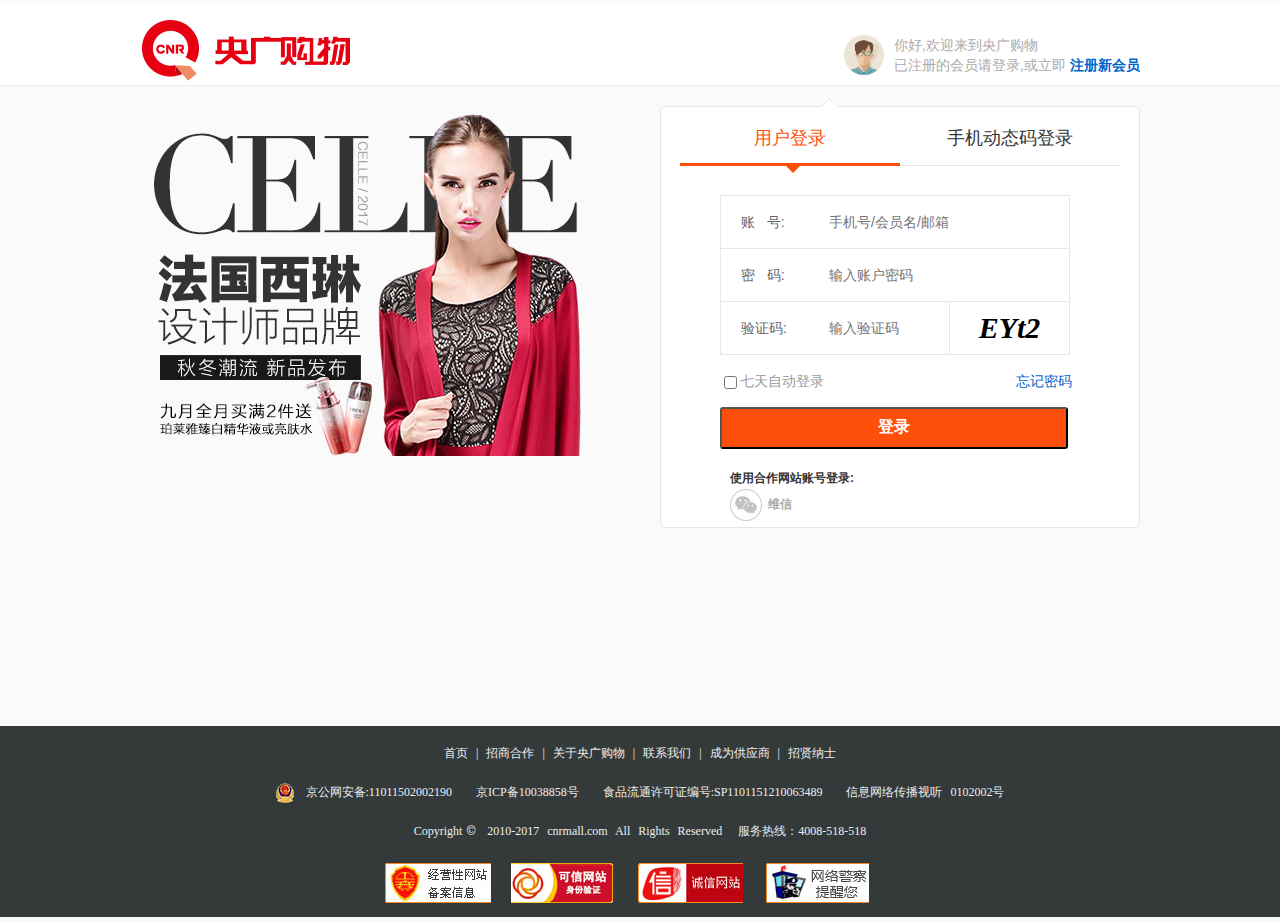
<file: html/login.html>
<!DOCTYPE html>
<html>
	<head>
		<meta charset="UTF-8">
		<title></title>
		<link rel="stylesheet" type="text/css" href="../style/login.css"/>
		<link rel="stylesheet" type="text/css" href="../style/footer.css"/>
		<script src="../js/jquery-1.11.1.js"></script>
		<script src="../js/cookie.js"></script>
	</head>
	<body>
		<div class="login_header">
			<div class="layout login_worp">
				<h1 class="side_login">
					<a href="#"><img src="../image/login/1.png" /></a>
					
				</h1>
				<div class="login_header_right">
					<span class="avatar"><img src="../image/login/avatar.gif"></span>
					<span>
						你好,欢迎来到央广购物<br/>
						已注册的会员请登录,或立即<a href="register.html" class="register">注册新会员</a>
					</span>
				</div>
			</div>
		</div>
		<div class="login_main">
			<div class="left_picture">
				<img src="../image/login/2.jpg"/>
			</div>
			<div class="right_nc">
				<div class="arrow"></div>	
				<ul class="tab_nav">
					<li><a href="#" class="tablogin_active tab_nav_login_common">用户登录<i></i></a></li>
					<li><a href="#" class="tab_nav_login_phone">手机动态码登录<i></i></a></li>
				</ul>
				<div class="tab_constainer">
					<div class="commonModule" style="display:block;">
						<form class="nc_login_form">
							<dl>
								<dt>账&nbsp;&nbsp;&nbsp;号:</dt>
								<dd><input type="text" placeholder="手机号/会员名/邮箱" class="text" id="photoName"></dd>
								<div class="phone_error">
										<div class="phone_error_s">!</div>
											
								</div>	
							</dl>
							<dl>
								<dt>密&nbsp;&nbsp;&nbsp;码:</dt>
								<dd><input type="text" placeholder="输入账户密码" class="text" id="pwd"> </dd>
								<div class="phone_error">
										<div class="phone_error_s">!</div>
											
								</div>	
							</dl>
							<div class="verificationcode">			
								<dl>
									<dt>验证码:</dt>
									<dd><input type="text" placeholder="输入验证码" class="text" id="verificationcode"> </dd>
									<div class="phone_error">
										<div class="phone_error_s">!</div>
										
									</div>	
								</dl>
								<span id="verificationcode_s">
									sjhd
								</span>	
								<div class="verificationcode_d">
									看不清,换一张
								</div>	
							</div>
							<div class="handle_div">
								<span class="auto">
								   <input type="checkbox" value="1" class="checkbox">七天自动登录
								</span>
								<a href="#" class="forget">忘记密码</a>
							</div>	
							<div class="submit_div">
								<input type="button" value="登录" class="submit" id="login">
							</div>
						</form>
					</div>
					<div class="mobieleLogin" style="display: none;">
						<form class="phone_login">
							<dl>
								<dt>手机号</dt>
								<dd><input type="text" placeholder="可填写已注册的手机号接收短信" class="text"> </dd>
							</dl>
							<div class="verificationcode_two">			
								<dl>
									<dt>验证码:</dt>
									<dd><input type="text" placeholder="输入验证码" class="text"> </dd>
								</dl>
								<span></span>	
							</div>
							<div class="tipContent">
								正确输入上方验证码后,点击<a href="#">发送短信动态码</a>，查看短信将系统发送的“6位短信动态码”输入到下方验证后登录。
							</div>
							<dl>
								<dt>动态码</dt>
								<dd><input type="text" placeholder="输入六位手机动态码" class="text"> </dd>
							</dl>
						</form>
					</div>
				</div>
				<div class="nc_login_weixin">
					<h4>使用合作网站账号登录:</h4>
					<a href="#"><i></i>维信</a>	
					
				</div>
			</div>
			
		</div>
		<div class="footer">
			<div class="layout">
				<p>
					<a href="#">首页</a> |
					<a href="#">招商合作</a> |
					<a href="#">关于央广购物</a> |
					<a href="#">联系我们</a> |
					<a href="#">成为供应商</a> |
					<a href="#">招贤纳士</a>		
				</p>
				<p>
					<i></i>
					京公网安备:11011502002190&nbsp;&nbsp;
					<a href="#">京ICP备10038858号</a>&nbsp;&nbsp;
					<a href="#">食品流通许可证编号:SP1101151210063489</a>&nbsp;&nbsp;
					<a href="#">信息网络传播视听 0102002号</a>
				</p>
				<p>
					Copyright<em style="font-family: Arial,verdana;margin: 0 4px;">©</em>
					2010-2017 cnrmall.com All Rights Reserved&nbsp;&nbsp;服务热线：4008-518-518
				</p>
				<ul class="footer-img">
					<li><a href="" class="img0"></a></li>
					<li><a href=""></a></li>
					<li><a href=""></a></li>
					<li><a href=""></a></li>
				</ul>
			</div>
		</div>
	</body>
</html>
<script src="../js/login.js"></script>
</file>
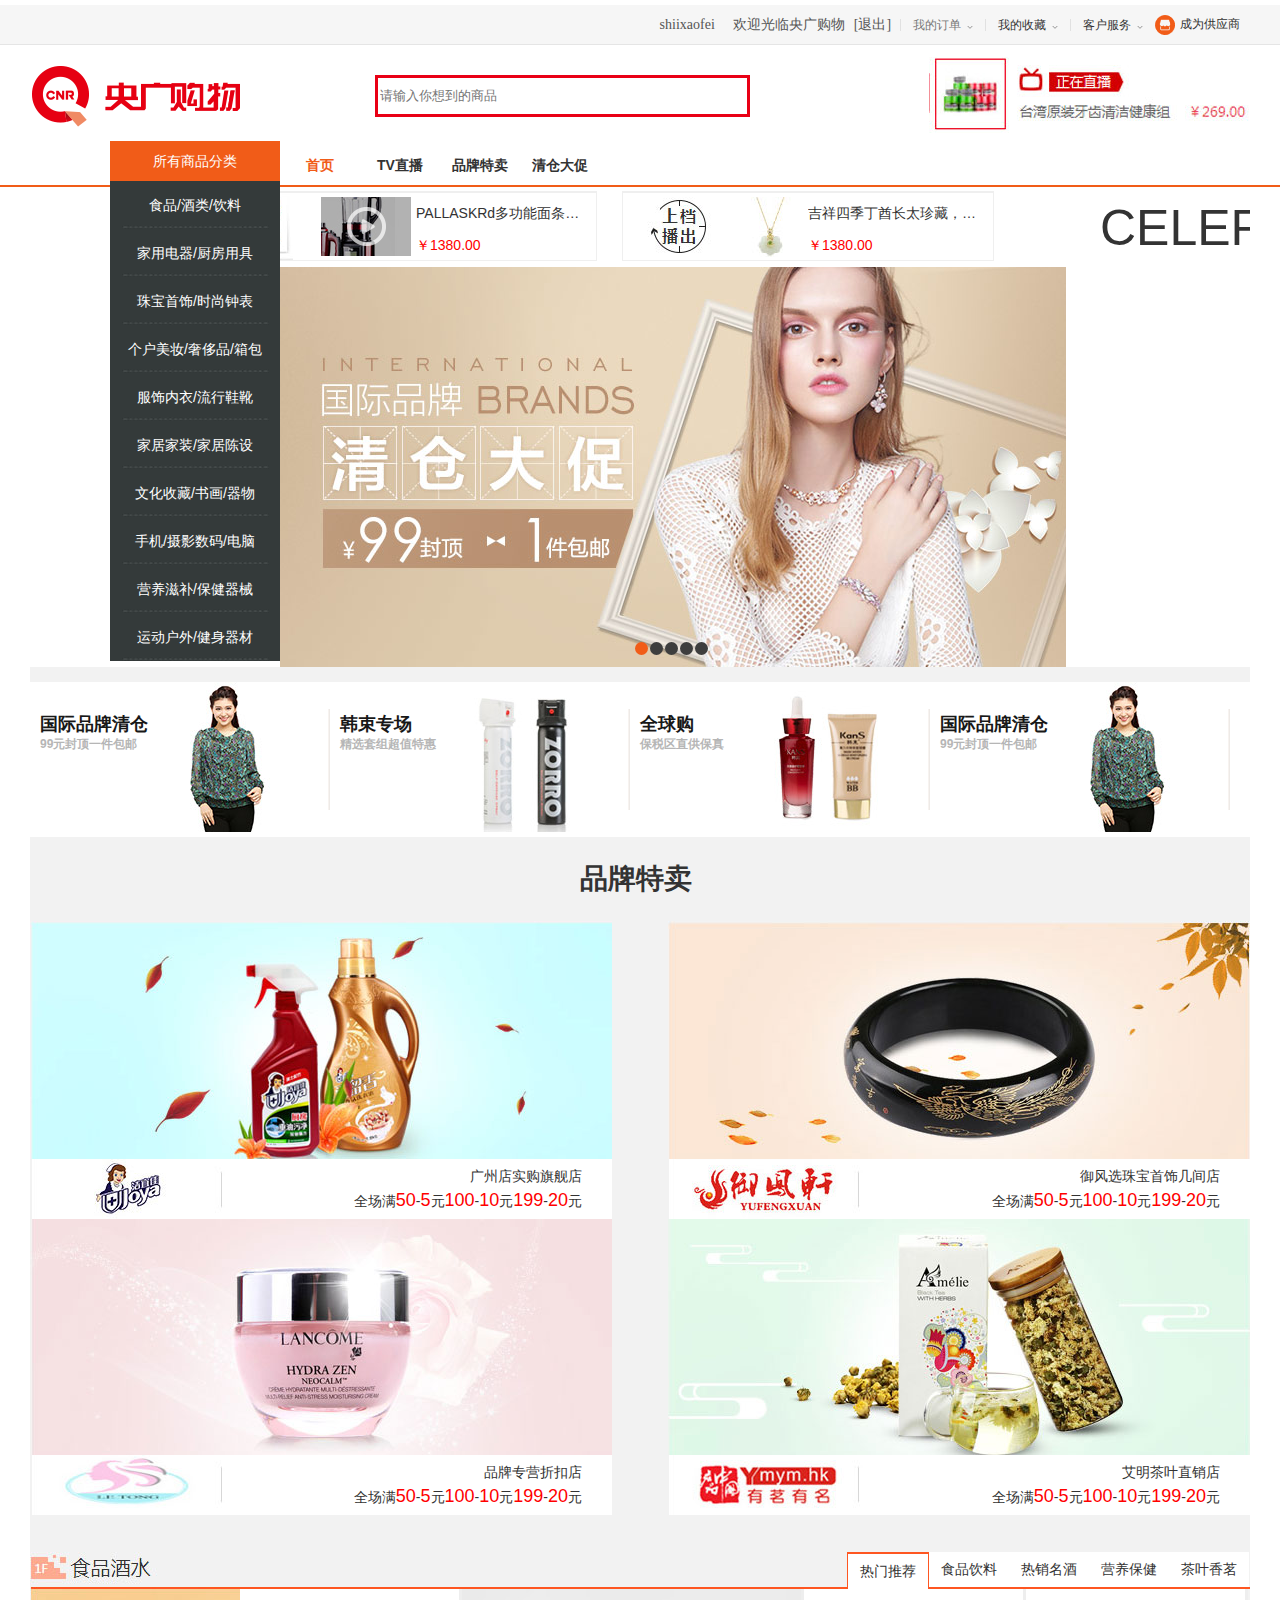
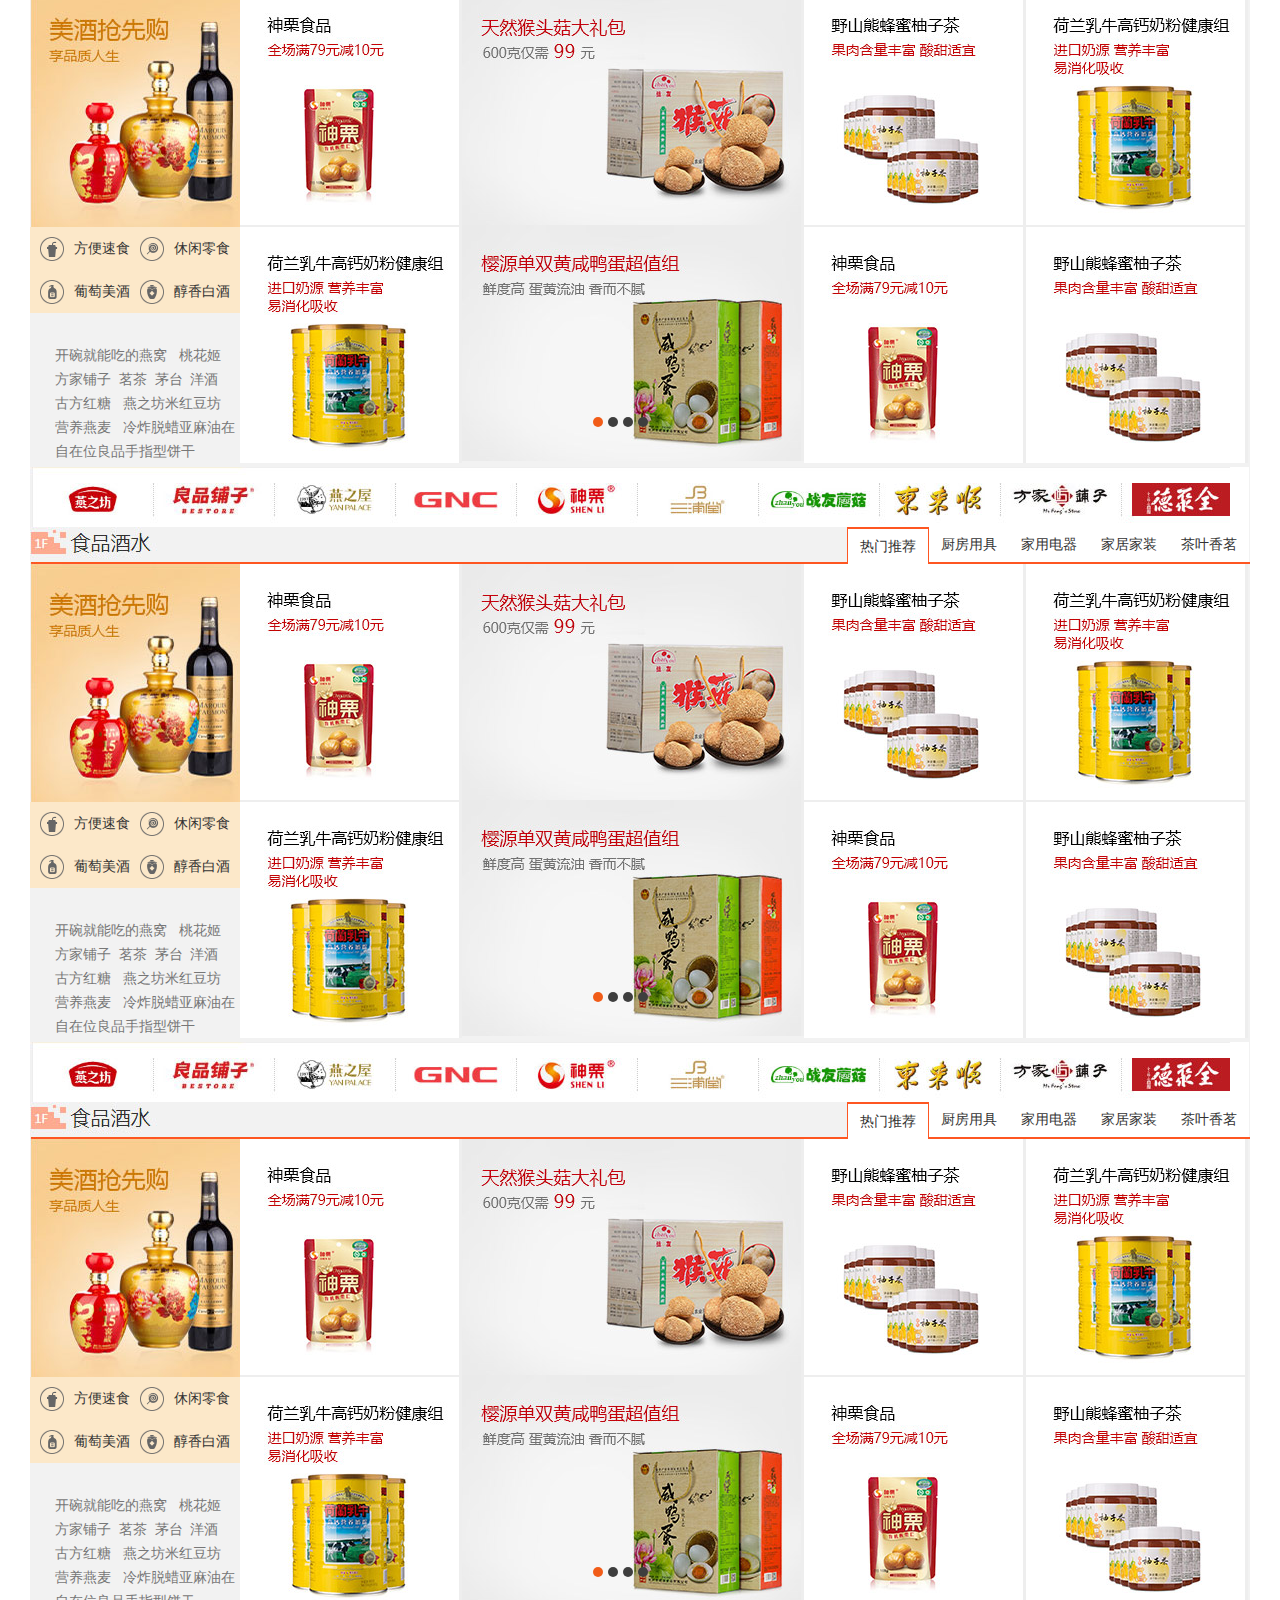
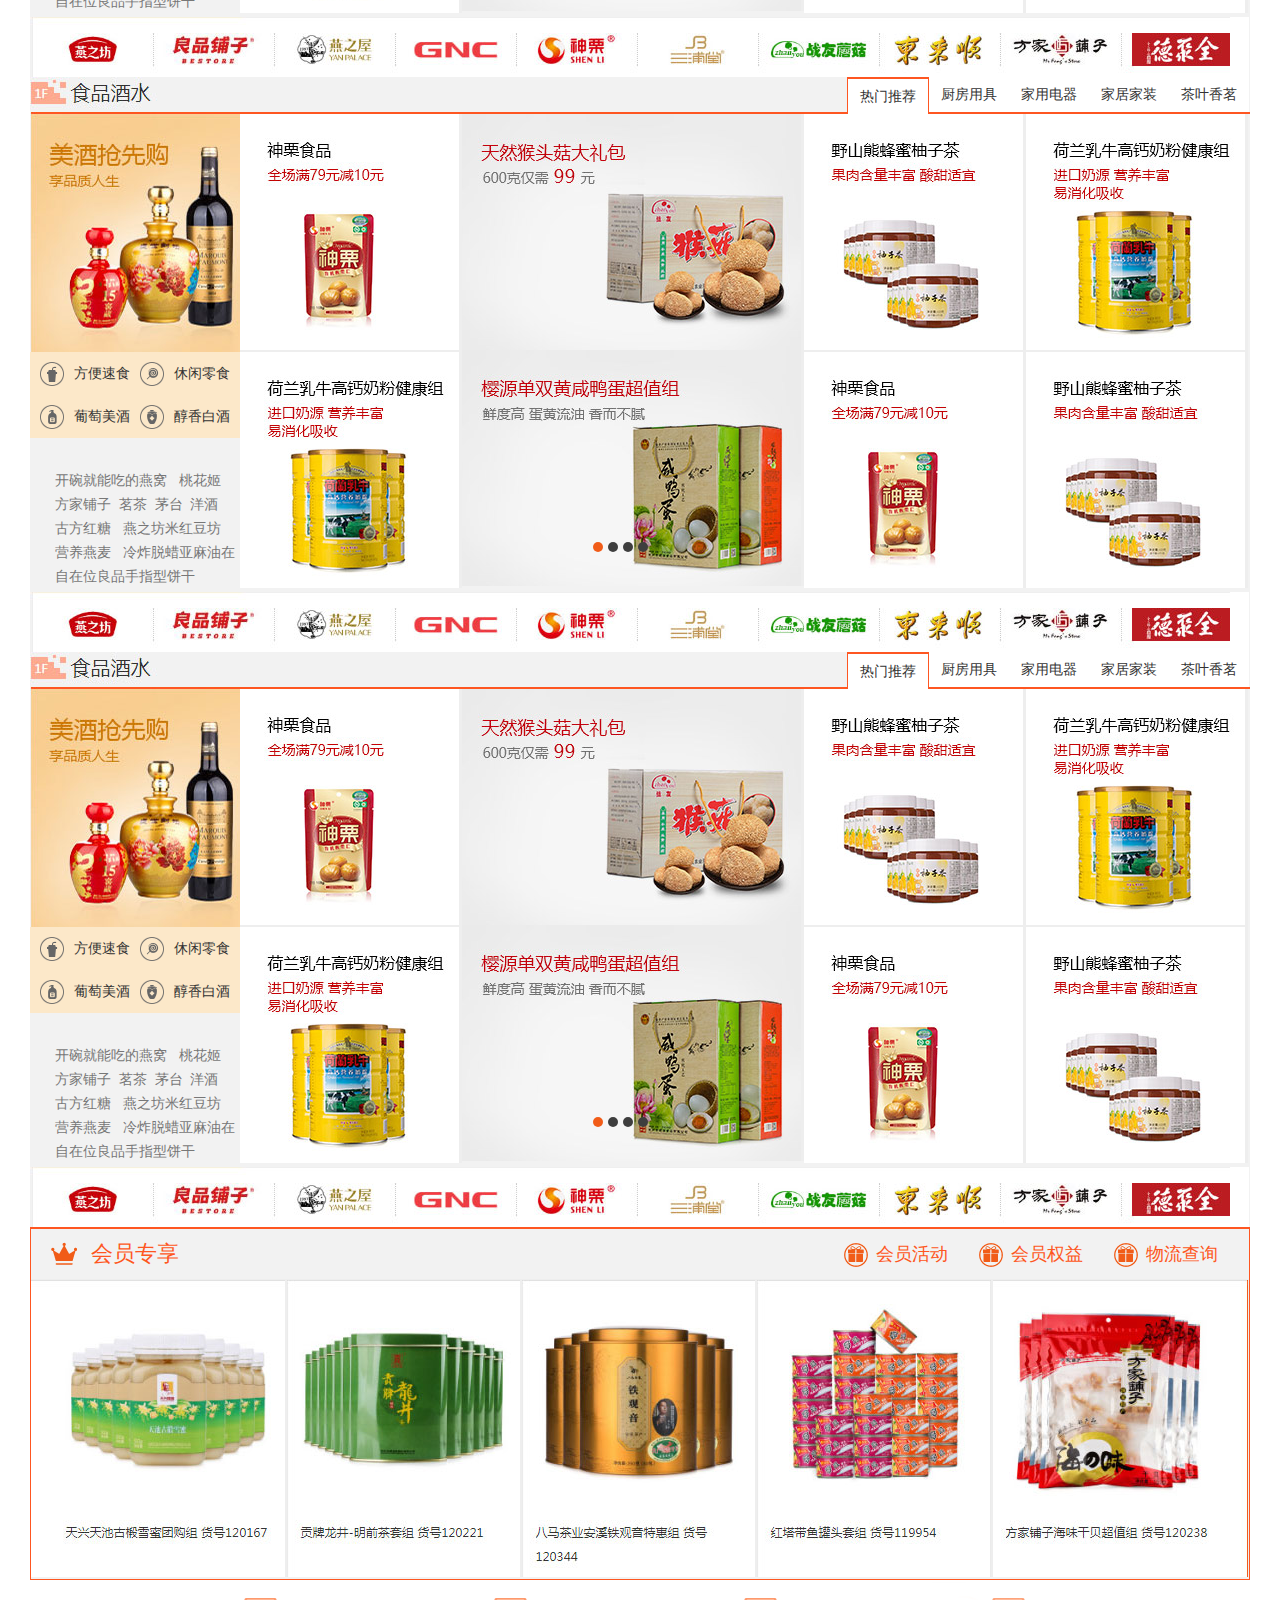
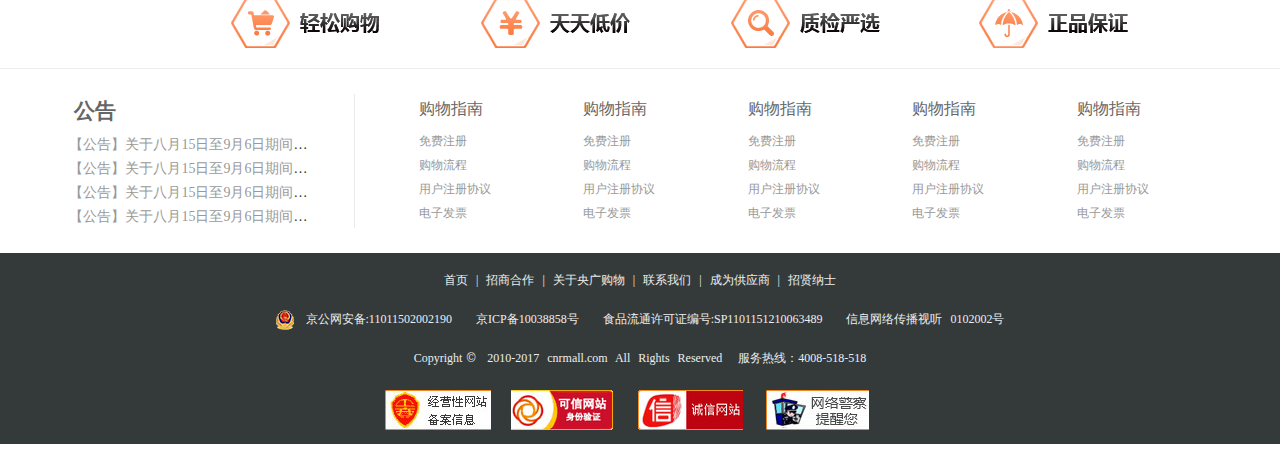
<file: html/login_home.html>
<!DOCTYPE html>
<html>
	<head>
		<meta charset="UTF-8">
		<title></title>
		<link rel="stylesheet" type="text/css" href="../style/login_header.css"/>
		<link rel="stylesheet" type="text/css" href="../style/home.css"/>
		<link rel="stylesheet" type="text/css" href="../style/footer.css"/>
		<script src="../js/jquery-1.11.1.js"></script>
	</head>
	<body>
		<!--头部  开始-->
		<div class="public_layout">
			<div class="index_top">
				<div class="index_top_right">
					<div class="new_home">
						<i><img src="../image/index/on2.png"/></i><a href="#">成为供应商</a>
					</div>
					<div class="login">
						<span class="useName"><a href="#">shiixaofei<a></span>
						<span><a href="#">欢迎光临央广购物</a></span>
						<span><a href="#">[退出]</a></span>
					</div>	
					<div class="menu">
						<dl class="my_order">
							<dt>
								<a href="#" class="my_order">我的订单</a><span class="arrow"></span>
	      				    </dt>
	      				    <dd>
	      				    	<ul class="menu_one">
									<li><a href="#">待付款订单</a></li>
									<li><a href="#">待确定收货</a></li>
									<li><a href="#">待评价收益</a></li>
								</ul>	
	      				    </dd>	
				
						</dl>
						<dl class="my_like">
							<dt>我的收藏<span class="arrow"></span></dt>
							<dd>
								<ul class="menu_one">
									<li><a href="#">待付款订单</a></li>
									<li><a href="#">待确定收货</a></li>
									<li><a href="#">待评价收益</a></li>
								</ul>
							</dd>
						</dl>
						<dl class="call_center">
							<dt>客户服务<span class="arrow"></span></dt>
							<dd>
								<ul class="menu_one">
									<li><a href="#">待付款订单</a></li>
									<li><a href="#">待确定收货</a></li>
									<li><a href="#">待评价收益</a></li>
								</ul>
							</dd>
						</dl>
					</div>
			    </div>
			</div>    
		</div>	
		<!--头部  结束-->
		<!--头部搜索 开始-->
		<div class="headSearch layout">
			<input type="text" name="" id="" value="" placeholder="请输入你想到的商品" />
			<div class="inpRight"></div>
		</div>
		<!--头部搜索 结束-->
		<!--导航条 开始-->
		<div class="nav">
			<div class="commodityType">
				<ul>
					<li><a href="#">所有商品分类</a></li>
					<li><a href="#">食品/酒类/饮料</a></li>
					<li><a href="#">家用电器/厨房用具</a></li>
					<li><a href="#">珠宝首饰/时尚钟表</a></li>
					<li><a href="#">个户美妆/奢侈品/箱包</a></li>
					<li><a href="#">服饰内衣/流行鞋靴</a></li>
					<li><a href="#">家居家装/家居陈设</a></li>
					<li><a href="#">文化收藏/书画/器物</a></li>
					<li><a href="#">手机/摄影数码/电脑</a></li>
					<li><a href="#">营养滋补/保健器械</a></li>
					<li><a href="#">运动户外/健身器材</a></li>
				</ul>
			</div>
			<div class="cNav">
				<ul>
					<li><a href="#">首页</a></li>
					<li><a href="#">TV直播</a></li>
					<li><a href="#">品牌特卖</a></li>
					<li><a href="#">清仓大促</a></li>
				</ul>
			</div>
		</div>
		<!--导航条 结束-->
		<!--展出品 开始-->
		<div class="showPiece layout">
			<div class="showPiece_one">
				<img src="../image/radio.png" id="showPiece_img">
				<div><a href="#" id="a1">PALLASKRd多功能面条机，货号120925</a></div>
				<div class="price" style="color:red">￥1380.00</div>
			</div>
			
			<div class="showPiece_two">	
				<div><a href="#" id="a2">吉祥四季丁酋长太珍藏，货号120213</a></div>
				<div class="price" style="color:red">￥1380.00</div>
			</div>
			<div class="showPieceLast">
				<img id="showPieceLast1" style="left:0px;"  src="../image/showPieceLast1.jpg">
				<img id="showPieceLast2" src="../image/showPieceLast2.jpg">
				<p id="franceSieling" style="font-size: 18px;width:80px;font-weight: bold;position: absolute;left: 80px;top: -30px;">法国西林</p>
                <p id="styleBrand" style="font-size: 16px;width: 80px;position: absolute;left: 80px;top: 100px;">设计师品牌</p>  
                <p id="bigWord" style="font-size: 50px; position: absolute;left: 10px;top: 95px;">CELER</p>
                <div id="showPieceLast1_word" style="position: absolute;left: 160px; top:10px;width: 200px;">
                	<p>九月买两件送</p>
                	<p style="margin-top:-3px ;">波澜雅精华液</p>
                	<p style="margin-top:-3px ;"> &nbsp; &nbsp;&nbsp;&nbsp;&nbsp;&nbsp;&nbsp;&nbsp;&nbsp;&nbsp;&nbsp;&nbsp;或亮肤水</p>
                </div>
			</div>
			
		</div>	
		<!--展出品 结束-->
		<!--产品点击信息-->
		<div id="showPiece_one_message" style="display: none;position: absolute;font-size: 12px;border: 1px solid #999;border-radius: 3px;left:300px ">
			PALLASKRd多功能面条机，货号120925
		</div>
		<div id="showPiece_two_message" style="display: none;position: absolute;font-size: 12px;border: 1px solid #999;border-radius: 3px;left:300px ">
			吉祥四季丁酋长太珍藏，货号120213
		</div>
		<!--产品点击结束-->
		<!--轮播图部分 开始-->
		<div class="slideShow">
				<div class="slideShow_left"></div>
			<div class="slideShow_main">
				<ul class="img-list" id="img-list">
					<li style="z-index: 12;"><img src="../image/slideShow1.jpg"></li>
					<li style="opacity: 0;"><img src="../image/slideShow2.jpg"></li>
					<li style="opacity: 0;"><img src="../image/slideShow3.jpg"></li>
					<li style="opacity: 0;"><img src="../image/slideShow1.jpg"></li>
					<li style="opacity: 0;"><img src="../image/slideShow4.jpg"></li>
				</ul>
				
				<ul class="banner-nav-list" id="banner-nav-list">
					<li class="active"></li>
					<li></li>
					<li></li>
					<li></li>
					<li></li>
				</ul>
			</div>
			<div id="" class="slideShow_center">				
			</div>
		</div>
		<!--轮播图部分 结束-->
		<!--几个商品的展示 开始-->
		<div class="advertisement layout">
			<div class="advertisement_shop">
				<div class="left1" id="advertisement_shop_left">
					<img src="../image/advertisement2.jpg">
					<p class="p1">国际品牌清仓</p>
					<p class="p2">99元封顶一件包邮</p>
				</div>
				<div class="center_one" id="advertisement_shop_center_one">
					<img src="../image/advertisement3.jpg">
					<p class="p1">韩束专场</p>
					<p class="p2">精选套组超值特惠</p>
				</div>
				<div class="center_two" id="advertisement_shop_center_two">
					<img src="../image/advertisement4.jpg">
					<p class="p1">全球购</p>
					<p class="p2">保税区直供保真</p>
				</div>
				<div class="right1" id="advertisement_shop_right">
					<img src="../image/advertisement2.jpg">
					<p class="p1">国际品牌清仓</p>
					<p class="p2">99元封顶一件包邮</p>
				</div>
			</div>
		</div>
		<!--几个商品的展示 结束-->
		<!--楼梯 开始 -->
		<div class="stairs_stage layout">
			<!--左悬浮-->
			<div class="stairs_nav" style="display: none;" >
				<div class="stairs_nav_t">
					<img src="../image/stairs_nav_t1.jpg"/>
					<ul>
						<li><span>品牌特卖</span></li>
						<li><span>食品酒水</span></li>
						<li><span>家居家电</span></li>
						<li><span>珠宝收藏</span></li>
						<li><span>个护美妆</span></li>
						<li><span>服装配饰</span></li>
						<li class="last"><span href="#">会员专享</span></li>
						<li class="top">TOP</li>
					</ul>
				</div>
			</div>	
			<!--楼层开始-->
			<div class="stairs_stage_header Louti">
				<h1>品牌特卖</h1>
				
					<dl style="margin-top:30px ;">
						<dt><img src="../image/pingpai1.jpg"></dt>
						<dd style="background:#fff url(../image/pingpai7.jpg) no-repeat left center;">
							<div class="stairs_stage_header_main">
							   <div class="stairs_stage_heopader_t">广州店实购旗舰店</div>
							   <div class="stairs_stage_heopader_b">全场满<span>50</span>-<span>5</span>元<span>100</span>-<span>10</span>元<span>199</span>-<span>20</span>元 </div>
					     	</div>
						</dd>
					</dl>
					<dl style="margin-top:30px ;">
						<dt><img src="../image/pingpai2.jpg"></dt>
						<dd style="background:#fff url(../image/pingpai8.jpg) no-repeat left center;">
							<div class="stairs_stage_header_main">
							   <div class="stairs_stage_heopader_t">御风选珠宝首饰几间店</div>
							   <div class="stairs_stage_heopader_b">全场满<span>50</span>-<span>5</span>元<span>100</span>-<span>10</span>元<span>199</span>-<span>20</span>元 </div>
					     	</div>
						</dd>
					</dl>
					<dl>
						<dt><img src="../image/pingpai3.jpg"></dt>
						<dd style="background:#fff url(../image/pingpai9.jpg) no-repeat left center;">
							<div class="stairs_stage_header_main">
							   <div class="stairs_stage_heopader_t">品牌专营折扣店</div>
							   <div class="stairs_stage_heopader_b">全场满<span>50</span>-<span>5</span>元<span>100</span>-<span>10</span>元<span>199</span>-<span>20</span>元 </div>
					     	</div>
						</dd>
					</dl>
					<dl>
						<dt><img src="../image/pingpai6.jpg"></dt>
						<dd style="background:#fff url(../image/pingpai10.jpg) no-repeat left center;">
							<div class="stairs_stage_header_main">
							   <div class="stairs_stage_heopader_t">艾明茶叶直销店</div>
							   <div class="stairs_stage_heopader_b">全场满<span>50</span>-<span>5</span>元<span>100</span>-<span>10</span>元<span>199</span>-<span>20</span>元 </div>
					     	</div>
						</dd>
					</dl>
				
			</div>
			<div class="main">
				<!--食品酒水  开始-->
				<div class="Louti foodBeverage">
					<div class="foodBeverage_t">
                        <div class="foodBeverage_t_l">
                        	<div class="foodBeverage_t_l_t"></div>
                        	<div class="foodBeverage_t_l_b">
                        		<ul>
                        			<li>方便速食</li>
                        			<li>休闲零食</li>
                        			<li>葡萄美酒</li>
                        			<li>醇香白酒</li>
                        		</ul>
                        		<div class="foodBeverage_t_l_b_b">
	                        		<p>开碗就能吃的燕窝&nbsp;&nbsp;&nbsp;桃花姬</p>
	                        		<p>方家铺子&nbsp;&nbsp;茗茶&nbsp;&nbsp;茅台&nbsp;&nbsp;洋酒</p>
	                        		<p>古方红糖&nbsp;&nbsp;&nbsp;燕之坊米红豆坊</p>
	                        		<p>营养燕麦&nbsp;&nbsp;&nbsp;冷炸脱蜡亚麻油在</p>
	                        		<p>自在位良品手指型饼干</p>
	                        	</div>
                        	</div>
                        </div>
                        <div class="foodBeverage_t_r">
                        	<!--选项卡的a标签-->
                        	<div class="list">
								<a class="active" href="#">热门推荐</a>
								<a href="#">食品饮料</a>
								<a href="#">热销名酒</a>
								<a href="#">营养保健</a>
								<a href="#">茶叶香茗</a>
							</div>
							<div class="content" style="display: block;">
								<div class="content_div">	
				                  <div style="border-bottom: 2px solid #eeeeee;"><img src="../image/louti_one1/9.jpg"/></div>
		 		                  <div><img src="../image/louti_one1/8.jpg"/></div>
								</div>
								<div class="content_carousel content_div" >
				                   <ul class="lun_list">	
					                     <li><img src="../image/louti_one1/1.jpg"/></li>
					                     <li><img src="../image/louti_one1/2.jpg"/></li>
					                     <li><img src="../image/louti_one1/3.jpg"/></li>
					                     <li><img src="../image/louti_one1/4.jpg"/></li>
									
					                     <li><img src="../image/louti_one1/6.jpg"/></li>
					                     <li><img src="../image/louti_one1/5.jpg"/></li>
					                     <li><img src="../image/louti_one1/7.jpg"/></li>
					                     <li><img src="../image/louti_one1/5.jpg"/></li>
									</ul>
									<div class="left"><</div>
				                    <div class="right">></div>
				                </div>
				                <div class="content_div">     		
				                   <div style="border-bottom: 2px solid #eeeeee;"><img src="../image/louti_one1/10.jpg"/></div>       	
				                   <div><img src="../image/louti_one1/9.jpg"/></div>       
				                </div>
				                <div class="content_div">                	
				                   <div style="border-bottom: 2px solid #eeeeee;"> <img src="../image/louti_one1/8.jpg"/></div>
				                   <div> <img src="../image/louti_one1/10.jpg"/></div>
				                </div>
				                         
				  
				                <!--轮播图下的四个小圆点-->
				                <div class="content_cicle">	
					                <span  class="content_active"></span>
					                <span></span>
					                <span></span>
					                <span></span>
				                </div>
		
			                </div>
			                <div class="content content_div2">
				                <div>
	                             	<img src="../image/louti_one1/11.jpg" id="banliren"/>
				                </div>
				                <div>
				                	<img src="../image/louti_one1/16.jpg" id="zhanyoumogu"/>
				                </div>
				                <div>
				                	<img src="../image/louti_one1/13.jpg" id="ganlanyou"/>
				                </div>
				                <div>
				                	<img src="../image/louti_one1/14.jpg"/>
				                </div>
				                <div>
				                	<img src="../image/louti_one1/15.jpg" id="huangtao"/>
				                </div>
				                <div>
				                	<img src="../image/louti_one1/16.jpg"/>
				                </div>
				                <div>
				                	<img src="../image/louti_one1/12.jpg" id="daiyu"/>
				                </div>
				                <div>
				                	<img src="../image/louti_one1/14.jpg"/>
				                </div>
				                 <div>
				                	<img src="../image/louti_one1/11.jpg"/>
				                </div>
				                 <div>
				                	<img src="../image/louti_one1/12.jpg"/>
				                </div>
			                </div>
			                <div class="content content_div2">
				                 
					                <div>
					                	<img src="../image/louti_one1/16.jpg"/>
					                </div>
					                <div>
					                	<img src="../image/louti_one1/15.jpg"/>
					                </div>
					                <div>
					                	<img src="../image/louti_one1/11.jpg"/>
					                </div>
					                <div>
					                	<img src="../image/louti_one1/14.jpg"/>
					                </div>
					                <div>
					                	<img src="../image/louti_one1/11.jpg"/>
					                </div>
					                <div>
					                	<img src="../image/louti_one1/13.jpg"/>
					                </div>
					                <div>
					                	<img src="../image/louti_one1/15.jpg"/>
					                </div>
					                <div>
					                	<img src="../image/louti_one1/13.jpg"/>
					                </div>
					                 <div>
					                	<img src="../image/louti_one1/12.jpg"/>
					                </div>
					                 <div>
					                	<img src="../image/louti_one1/11.jpg"/>
					                </div>
			                   
			                </div>
			                <div class="content content_div2">
				                  
				                <div>
				                	<img src="../image/louti_one1/11.jpg"/>
				                </div>
				                <div>
				                	<img src="../image/louti_one1/16.jpg"/>
				                </div>
				                <div>
				                	<img src="../image/louti_one1/13.jpg"/>
				                </div>
				                <div>
				                	<img src="../image/louti_one1/14.jpg"/>
				                </div>
				                <div>
				                	<img src="../image/louti_one1/15.jpg"/>
				                </div>
				                <div>
				                	<img src="../image/louti_one1/16.jpg"/>
				                </div>
				                <div>
				                	<img src="../image/louti_one1/12.jpg"/>
				                </div>
				                <div>
				                	<img src="../image/louti_one1/14.jpg"/>
				                </div>
				                 <div>
				                	<img src="../image/louti_one1/11.jpg"/>
				                </div>
				                 <div>
				                	<img src="../image/louti_one1/12.jpg"/>
				                </div>
			               
			                </div>
			                <div class="content content_div2">
				                
					                <div>
					                	<img src="../image/louti_one1/16.jpg"/>
					                </div>
					                <div>
					                	<img src="../image/louti_one1/15.jpg"/>
					                </div>
					                <div>
					                	<img src="../image/louti_one1/11.jpg"/>
					                </div>
					                <div>
					                	<img src="../image/louti_one1/14.jpg"/>
					                </div>
					                <div>
					                	<img src="../image/louti_one1/11.jpg"/>
					                </div>
					                <div>
					                	<img src="../image/louti_one1/13.jpg"/>
					                </div>
					                <div>
					                	<img src="../image/louti_one1/14.jpg"/>
					                </div>
					                <div>
					                	<img src="../image/louti_one1/15.jpg"/>
					                </div>
					                 <div>
					                	<img src="../image/louti_one1/13.jpg"/>
					                </div>
					                 <div>
					                	<img src="../image/louti_one1/12.jpg"/>
					                </div>
			                    
			                </div>
                        </div> 
					</div> 
					<div class="foodBeverage_b">
						<div></div>
						<div></div>
						<div></div>
						<div></div>
						<div></div>
						<div></div>
						<div></div>
						<div></div>
						<div></div>
						<div></div>
						<div class="last"></div>
					</div>
				</div>
				<!--食品酒水 结束-->
				<!--家居家电 开始-->
				<div class="Louti householdAppliances" style="background: #f2f2f2;">
					<div class="householdAppliances_t">
						<div class="householdAppliances_t_l">
							<div class="householdAppliances_t_l_t"></div>
							<div class="householdAppliances_t_l_b">
									<ul>
	                        			<li>方便速食</li>
	                        			<li>休闲零食</li>
	                        			<li>葡萄美酒</li>
	                        			<li>醇香白酒</li>
	                        		</ul>
	                        		<div class="householdAppliances_t_l_b_b">
		                        		<p>开碗就能吃的燕窝&nbsp;&nbsp;&nbsp;桃花姬</p>
		                        		<p>方家铺子&nbsp;&nbsp;茗茶&nbsp;&nbsp;茅台&nbsp;&nbsp;洋酒</p>
		                        		<p>古方红糖&nbsp;&nbsp;&nbsp;燕之坊米红豆坊</p>
		                        		<p>营养燕麦&nbsp;&nbsp;&nbsp;冷炸脱蜡亚麻油在</p>
		                        		<p>自在位良品手指型饼干</p>
		                        	</div>
							</div>
						</div>
						
						<div class="householdAppliances_t_r">
							<!--选项卡的a标签-->
                        	<div class="list">
								<a class="active" href="#">热门推荐</a>
								<a href="#">厨房用具</a>
								<a href="#">家用电器</a>
								<a href="#">家居家装</a>
								<a href="#">茶叶香茗</a>
							</div>
							<div class="content" style="display: block;">
								<div class="content_div">	
				                  <div style="border-bottom: 2px solid #eeeeee;"><img src="../image/louti_one1/9.jpg"/></div>
				                  <div><img src="../image/louti_one1/8.jpg"/></div>
								</div>
								<div class="content_carousel1 content_div" >
				                   <ul>	
					                     <li><img src="../image/louti_one1/1.jpg"/></li>
					                     <li><img src="../image/louti_one1/2.jpg"/></li>
					                     <li><img src="../image/louti_one1/3.jpg"/></li>
					                     <li><img src="../image/louti_one1/4.jpg"/></li>
									
					                     <li><img src="../image/louti_one1/6.jpg"/></li>
					                     <li><img src="../image/louti_one1/5.jpg"/></li>
					                     <li><img src="../image/louti_one1/7.jpg"/></li>
					                     <li><img src="../image/louti_one1/5.jpg"/></li>
									</ul>
									<div class="left_two"><</div>
				                    <div class="right_two">></div>
				                </div>
				                <div class="content_div">     		
				                   <div style="border-bottom: 2px solid #eeeeee;"><img src="../image/louti_one1/10.jpg"/></div>       	
				                   <div><img src="../image/louti_one1/9.jpg"/></div>       
				                </div>
				                <div class="content_div">                	
				                   <div style="border-bottom: 2px solid #eeeeee;"> <img src="../image/louti_one1/8.jpg"/></div>
				                   <div> <img src="../image/louti_one1/10.jpg"/></div>
				                </div>
				                
				                <!--轮播图下的四个小圆点-->
				                <div class="content_cicle1">	
					                <span  class="content_active1"></span>
					                <span></span>
					                <span></span>
					                <span></span>
				                </div>
							</div>
							
							<div class="content content_div2">
				                <div>
				                	<img src="../image/louti_one1/11.jpg"/>
				                </div>
				                <div>
				                	<img src="../image/louti_one1/16.jpg"/>
				                </div>
				                <div>
				                	<img src="../image/louti_one1/13.jpg"/>
				                </div>
				                <div>
				                	<img src="../image/louti_one1/14.jpg"/>
				                </div>
				                <div>
				                	<img src="../image/louti_one1/15.jpg"/>
				                </div>
				                <div>
				                	<img src="../image/louti_one1/16.jpg"/>
				                </div>
				                <div>
				                	<img src="../image/louti_one1/12.jpg"/>
				                </div>
				                <div>
				                	<img src="../image/louti_one1/14.jpg"/>
				                </div>
				                 <div>
				                	<img src="../image/louti_one1/11.jpg"/>
				                </div>
				                 <div>
				                	<img src="../image/louti_one1/12.jpg"/>
				                </div>
			                </div>
			                <div class="content content_div2">
				                 
					                <div>
					                	<img src="../image/louti_one1/16.jpg"/>
					                </div>
					                <div>
					                	<img src="../image/louti_one1/15.jpg"/>
					                </div>
					                <div>
					                	<img src="../image/louti_one1/11.jpg"/>
					                </div>
					                <div>
					                	<img src="../image/louti_one1/14.jpg"/>
					                </div>
					                <div>
					                	<img src="../image/louti_one1/11.jpg"/>
					                </div>
					                <div>
					                	<img src="../image/louti_one1/13.jpg"/>
					                </div>
					                <div>
					                	<img src="../image/louti_one1/15.jpg"/>
					                </div>
					                <div>
					                	<img src="../image/louti_one1/13.jpg"/>
					                </div>
					                 <div>
					                	<img src="../image/louti_one1/12.jpg"/>
					                </div>
					                 <div>
					                	<img src="../image/louti_one1/11.jpg"/>
					                </div>
			                   
			                </div>
			                <div class="content content_div2">
				                  
				                <div>
				                	<img src="../image/louti_one1/11.jpg"/>
				                </div>
				                <div>
				                	<img src="../image/louti_one1/16.jpg"/>
				                </div>
				                <div>
				                	<img src="../image/louti_one1/13.jpg"/>
				                </div>
				                <div>
				                	<img src="../image/louti_one1/14.jpg"/>
				                </div>
				                <div>
				                	<img src="../image/louti_one1/15.jpg"/>
				                </div>
				                <div>
				                	<img src="../image/louti_one1/16.jpg"/>
				                </div>
				                <div>
				                	<img src="../image/louti_one1/12.jpg"/>
				                </div>
				                <div>
				                	<img src="../image/louti_one1/14.jpg"/>
				                </div>
				                 <div>
				                	<img src="../image/louti_one1/11.jpg"/>
				                </div>
				                 <div>
				                	<img src="../image/louti_one1/12.jpg"/>
				                </div>
			               
			                </div>
			                <div class="content content_div2">
				                
					                <div>
					                	<img src="../image/louti_one1/16.jpg"/>
					                </div>
					                <div>
					                	<img src="../image/louti_one1/15.jpg"/>
					                </div>
					                <div>
					                	<img src="../image/louti_one1/11.jpg"/>
					                </div>
					                <div>
					                	<img src="../image/louti_one1/14.jpg"/>
					                </div>
					                <div>
					                	<img src="../image/louti_one1/11.jpg"/>
					                </div>
					                <div>
					                	<img src="../image/louti_one1/13.jpg"/>
					                </div>
					                <div>
					                	<img src="../image/louti_one1/14.jpg"/>
					                </div>
					                <div>
					                	<img src="../image/louti_one1/15.jpg"/>
					                </div>
					                 <div>
					                	<img src="../image/louti_one1/13.jpg"/>
					                </div>
					                 <div>
					                	<img src="../image/louti_one1/12.jpg"/>
					                </div>
			                    
			                </div>
						</div>
					</div>
					<div class="householdAppliances_b">
						<div></div>
						<div></div>
						<div></div>
						<div></div>
						<div></div>
						<div></div>
						<div></div>
						<div></div>
						<div></div>
						<div></div>
						<div class="last"></div>
					</div>
						
					
				</div>
				<!--家居家电 结束-->
				<!--珠宝收藏 开始-->
				<div class="Louti jewelrycollection" style="background: #f2f2f2;">
					<div class="jewelrycollection_t">
						<div class="jewelrycollection_t_l">
							<div class="jewelrycollection_t_l_t"></div>
							<div class="jewelrycollection_t_l_b">
									<ul>
	                        			<li>方便速食</li>
	                        			<li>休闲零食</li>
	                        			<li>葡萄美酒</li>
	                        			<li>醇香白酒</li>
	                        		</ul>
	                        		<div class="jewelrycollection_t_l_b_b">
		                        		<p>开碗就能吃的燕窝&nbsp;&nbsp;&nbsp;桃花姬</p>
		                        		<p>方家铺子&nbsp;&nbsp;茗茶&nbsp;&nbsp;茅台&nbsp;&nbsp;洋酒</p>
		                        		<p>古方红糖&nbsp;&nbsp;&nbsp;燕之坊米红豆坊</p>
		                        		<p>营养燕麦&nbsp;&nbsp;&nbsp;冷炸脱蜡亚麻油在</p>
		                        		<p>自在位良品手指型饼干</p>
		                        	</div>
							</div>
						</div>
						
						<div class="jewelrycollection_t_r">
							<!--选项卡的a标签-->
                        	<div class="list">
								<a class="active" href="#">热门推荐</a>
								<a href="#">厨房用具</a>
								<a href="#">家用电器</a>
								<a href="#">家居家装</a>
								<a href="#">茶叶香茗</a>
							</div>
							<div class="content" style="display: block;">
								<div class="content_div">	
				                  <div style="border-bottom: 2px solid #eeeeee;"><img src="../image/louti_one1/9.jpg"/></div>
				                  <div><img src="../image/louti_one1/8.jpg"/></div>
								</div>
								<div class="content_carousel2 content_div" >
				                   <ul>	
					                     <li><img src="../image/louti_one1/1.jpg"/></li>
					                     <li><img src="../image/louti_one1/2.jpg"/></li>
					                     <li><img src="../image/louti_one1/3.jpg"/></li>
					                     <li><img src="../image/louti_one1/4.jpg"/></li>
									
					                     <li><img src="../image/louti_one1/6.jpg"/></li>
					                     <li><img src="../image/louti_one1/5.jpg"/></li>
					                     <li><img src="../image/louti_one1/7.jpg"/></li>
					                     <li><img src="../image/louti_one1/5.jpg"/></li>
									</ul>
									<div class="left_three"><</div>
				                    <div class="right_three">></div>
				                </div>
				                <div class="content_div">     		
				                   <div style="border-bottom: 2px solid #eeeeee;"><img src="../image/louti_one1/10.jpg"/></div>       	
				                   <div><img src="../image/louti_one1/9.jpg"/></div>       
				                </div>
				                <div class="content_div">                	
				                   <div style="border-bottom: 2px solid #eeeeee;"> <img src="../image/louti_one1/8.jpg"/></div>
				                   <div> <img src="../image/louti_one1/10.jpg"/></div>
				                </div>
				                
				                <!--轮播图下的四个小圆点-->
				                <div class="content_cicle2">	
					                <span  class="content_active2"></span>
					                <span></span>
					                <span></span>
					                <span></span>
				                </div>
							</div>
							
							<div class="content content_div2">
				                <div>
				                	<img src="../image/louti_one1/11.jpg"/>
				                </div>
				                <div>
				                	<img src="../image/louti_one1/16.jpg"/>
				                </div>
				                <div>
				                	<img src="../image/louti_one1/13.jpg"/>
				                </div>
				                <div>
				                	<img src="../image/louti_one1/14.jpg"/>
				                </div>
				                <div>
				                	<img src="../image/louti_one1/15.jpg"/>
				                </div>
				                <div>
				                	<img src="../image/louti_one1/16.jpg"/>
				                </div>
				                <div>
				                	<img src="../image/louti_one1/12.jpg"/>
				                </div>
				                <div>
				                	<img src="../image/louti_one1/14.jpg"/>
				                </div>
				                 <div>
				                	<img src="../image/louti_one1/11.jpg"/>
				                </div>
				                 <div>
				                	<img src="../image/louti_one1/12.jpg"/>
				                </div>
			                </div>
			                <div class="content content_div2">
				                 
					                <div>
					                	<img src="../image/louti_one1/16.jpg"/>
					                </div>
					                <div>
					                	<img src="../image/louti_one1/15.jpg"/>
					                </div>
					                <div>
					                	<img src="../image/louti_one1/11.jpg"/>
					                </div>
					                <div>
					                	<img src="../image/louti_one1/14.jpg"/>
					                </div>
					                <div>
					                	<img src="../image/louti_one1/11.jpg"/>
					                </div>
					                <div>
					                	<img src="../image/louti_one1/13.jpg"/>
					                </div>
					                <div>
					                	<img src="../image/louti_one1/15.jpg"/>
					                </div>
					                <div>
					                	<img src="../image/louti_one1/13.jpg"/>
					                </div>
					                 <div>
					                	<img src="../image/louti_one1/12.jpg"/>
					                </div>
					                 <div>
					                	<img src="../image/louti_one1/11.jpg"/>
					                </div>
			                   
			                </div>
			                <div class="content content_div2">
				                  
				                <div>
				                	<img src="../image/louti_one1/11.jpg"/>
				                </div>
				                <div>
				                	<img src="../image/louti_one1/16.jpg"/>
				                </div>
				                <div>
				                	<img src="../image/louti_one1/13.jpg"/>
				                </div>
				                <div>
				                	<img src="../image/louti_one1/14.jpg"/>
				                </div>
				                <div>
				                	<img src="../image/louti_one1/15.jpg"/>
				                </div>
				                <div>
				                	<img src="../image/louti_one1/16.jpg"/>
				                </div>
				                <div>
				                	<img src="../image/louti_one1/12.jpg"/>
				                </div>
				                <div>
				                	<img src="../image/louti_one1/14.jpg"/>
				                </div>
				                 <div>
				                	<img src="../image/louti_one1/11.jpg"/>
				                </div>
				                 <div>
				                	<img src="../image/louti_one1/12.jpg"/>
				                </div>
			               
			                </div>
			                <div class="content content_div2">
				                
					                <div>
					                	<img src="../image/louti_one1/16.jpg"/>
					                </div>
					                <div>
					                	<img src="../image/louti_one1/15.jpg"/>
					                </div>
					                <div>
					                	<img src="../image/louti_one1/11.jpg"/>
					                </div>
					                <div>
					                	<img src="../image/louti_one1/14.jpg"/>
					                </div>
					                <div>
					                	<img src="../image/louti_one1/11.jpg"/>
					                </div>
					                <div>
					                	<img src="../image/louti_one1/13.jpg"/>
					                </div>
					                <div>
					                	<img src="../image/louti_one1/14.jpg"/>
					                </div>
					                <div>
					                	<img src="../image/louti_one1/15.jpg"/>
					                </div>
					                 <div>
					                	<img src="../image/louti_one1/13.jpg"/>
					                </div>
					                 <div>
					                	<img src="../image/louti_one1/12.jpg"/>
					                </div>
			                    
			                </div>
						</div>
					</div>
					<div class="householdAppliances_b">
						<div></div>
						<div></div>
						<div></div>
						<div></div>
						<div></div>
						<div></div>
						<div></div>
						<div></div>
						<div></div>
						<div></div>
						<div class="last"></div>
					</div>			
				</div>
				<!--珠宝收藏 结束-->
				<!--个户美妆 开始-->
				<div class="Louti beautymakeup" style="background: #f2f2f2;">
					<div class="beautymakeup_t">
						<div class="beautymakeup_t_l">
							<div class="beautymakeup_t_l_t"></div>
							<div class="beautymakeup_t_l_b">
									<ul>
	                        			<li>方便速食</li>
	                        			<li>休闲零食</li>
	                        			<li>葡萄美酒</li>
	                        			<li>醇香白酒</li>
	                        		</ul>
	                        		<div class="beautymakeup_t_l_b_b">
		                        		<p>开碗就能吃的燕窝&nbsp;&nbsp;&nbsp;桃花姬</p>
		                        		<p>方家铺子&nbsp;&nbsp;茗茶&nbsp;&nbsp;茅台&nbsp;&nbsp;洋酒</p>
		                        		<p>古方红糖&nbsp;&nbsp;&nbsp;燕之坊米红豆坊</p>
		                        		<p>营养燕麦&nbsp;&nbsp;&nbsp;冷炸脱蜡亚麻油在</p>
		                        		<p>自在位良品手指型饼干</p>
		                        	</div>
							</div>
						</div>
						
						<div class="beautymakeup_t_r">
							<!--选项卡的a标签-->
                        	<div class="list">
								<a class="active" href="#">热门推荐</a>
								<a href="#">厨房用具</a>
								<a href="#">家用电器</a>
								<a href="#">家居家装</a>
								<a href="#">茶叶香茗</a>
							</div>
							<div class="content" style="display: block;">
								<div class="content_div">	
				                  <div style="border-bottom: 2px solid #eeeeee;"><img src="../image/louti_one1/9.jpg"/></div>
				                  <div><img src="../image/louti_one1/8.jpg"/></div>
								</div>
								<div class="content_carousel3 content_div" >
				                   <ul>	
					                     <li><img src="../image/louti_one1/1.jpg"/></li>
					                     <li><img src="../image/louti_one1/2.jpg"/></li>
					                     <li><img src="../image/louti_one1/3.jpg"/></li>
					                     <li><img src="../image/louti_one1/4.jpg"/></li>
									
					                     <li><img src="../image/louti_one1/6.jpg"/></li>
					                     <li><img src="../image/louti_one1/5.jpg"/></li>
					                     <li><img src="../image/louti_one1/7.jpg"/></li>
					                     <li><img src="../image/louti_one1/5.jpg"/></li>
									</ul>
									<div class="left_four"><</div>
				                    <div class="right_four">></div>
				                </div>
				                <div class="content_div">     		
				                   <div style="border-bottom: 2px solid #eeeeee;"><img src="../image/louti_one1/10.jpg"/></div>       	
				                   <div><img src="../image/louti_one1/9.jpg"/></div>       
				                </div>
				                <div class="content_div">                	
				                   <div style="border-bottom: 2px solid #eeeeee;"> <img src="../image/louti_one1/8.jpg"/></div>
				                   <div> <img src="../image/louti_one1/10.jpg"/></div>
				                </div>
				                
				                <!--轮播图下的四个小圆点-->
				                <div class="content_cicle3">	
					                <span  class="content_active3"></span>
					                <span></span>
					                <span></span>
					                <span></span>
				                </div>
							</div>
							
							<div class="content content_div2">
				                <div>
				                	<img src="../image/louti_one1/11.jpg"/>
				                </div>
				                <div>
				                	<img src="../image/louti_one1/16.jpg"/>
				                </div>
				                <div>
				                	<img src="../image/louti_one1/13.jpg"/>
				                </div>
				                <div>
				                	<img src="../image/louti_one1/14.jpg"/>
				                </div>
				                <div>
				                	<img src="../image/louti_one1/15.jpg"/>
				                </div>
				                <div>
				                	<img src="../image/louti_one1/16.jpg"/>
				                </div>
				                <div>
				                	<img src="../image/louti_one1/12.jpg"/>
				                </div>
				                <div>
				                	<img src="../image/louti_one1/14.jpg"/>
				                </div>
				                 <div>
				                	<img src="../image/louti_one1/11.jpg"/>
				                </div>
				                 <div>
				                	<img src="../image/louti_one1/12.jpg"/>
				                </div>
			                </div>
			                <div class="content content_div2">
				                 
					                <div>
					                	<img src="../image/louti_one1/16.jpg"/>
					                </div>
					                <div>
					                	<img src="../image/louti_one1/15.jpg"/>
					                </div>
					                <div>
					                	<img src="../image/louti_one1/11.jpg"/>
					                </div>
					                <div>
					                	<img src="../image/louti_one1/14.jpg"/>
					                </div>
					                <div>
					                	<img src="../image/louti_one1/11.jpg"/>
					                </div>
					                <div>
					                	<img src="../image/louti_one1/13.jpg"/>
					                </div>
					                <div>
					                	<img src="../image/louti_one1/15.jpg"/>
					                </div>
					                <div>
					                	<img src="../image/louti_one1/13.jpg"/>
					                </div>
					                 <div>
					                	<img src="../image/louti_one1/12.jpg"/>
					                </div>
					                 <div>
					                	<img src="../image/louti_one1/11.jpg"/>
					                </div>
			                   
			                </div>
			                <div class="content content_div2">
				                  
				                <div>
				                	<img src="../image/louti_one1/11.jpg"/>
				                </div>
				                <div>
				                	<img src="../image/louti_one1/16.jpg"/>
				                </div>
				                <div>
				                	<img src="../image/louti_one1/13.jpg"/>
				                </div>
				                <div>
				                	<img src="../image/louti_one1/14.jpg"/>
				                </div>
				                <div>
				                	<img src="../image/louti_one1/15.jpg"/>
				                </div>
				                <div>
				                	<img src="../image/louti_one1/16.jpg"/>
				                </div>
				                <div>
				                	<img src="../image/louti_one1/12.jpg"/>
				                </div>
				                <div>
				                	<img src="../image/louti_one1/14.jpg"/>
				                </div>
				                 <div>
				                	<img src="../image/louti_one1/11.jpg"/>
				                </div>
				                 <div>
				                	<img src="../image/louti_one1/12.jpg"/>
				                </div>
			               
			                </div>
			                <div class="content content_div2">
				                
					                <div>
					                	<img src="../image/louti_one1/16.jpg"/>
					                </div>
					                <div>
					                	<img src="../image/louti_one1/15.jpg"/>
					                </div>
					                <div>
					                	<img src="../image/louti_one1/11.jpg"/>
					                </div>
					                <div>
					                	<img src="../image/louti_one1/14.jpg"/>
					                </div>
					                <div>
					                	<img src="../image/louti_one1/11.jpg"/>
					                </div>
					                <div>
					                	<img src="../image/louti_one1/13.jpg"/>
					                </div>
					                <div>
					                	<img src="../image/louti_one1/14.jpg"/>
					                </div>
					                <div>
					                	<img src="../image/louti_one1/15.jpg"/>
					                </div>
					                 <div>
					                	<img src="../image/louti_one1/13.jpg"/>
					                </div>
					                 <div>
					                	<img src="../image/louti_one1/12.jpg"/>
					                </div>
			                    
			                </div>
						</div>
					</div>
					<div class="householdAppliances_b">
						<div></div>
						<div></div>
						<div></div>
						<div></div>
						<div></div>
						<div></div>
						<div></div>
						<div></div>
						<div></div>
						<div></div>
						<div class="last"></div>
					</div>			
				</div>
				<!--个户美妆 结束-->
				<!--服装配饰 开始-->
				<div class="Louti garmentaccessory" style="background: #f2f2f2;">
					<div class="garmentaccessory_t">
						<div class="garmentaccessory_t_l">
							<div class="garmentaccessory_t_l_t"></div>
							<div class="garmentaccessory_t_l_b">
									<ul>
	                        			<li>方便速食</li>
	                        			<li>休闲零食</li>
	                        			<li>葡萄美酒</li>
	                        			<li>醇香白酒</li>
	                        		</ul>
	                        		<div class="garmentaccessory_t_l_b_b">
		                        		<p>开碗就能吃的燕窝&nbsp;&nbsp;&nbsp;桃花姬</p>
		                        		<p>方家铺子&nbsp;&nbsp;茗茶&nbsp;&nbsp;茅台&nbsp;&nbsp;洋酒</p>
		                        		<p>古方红糖&nbsp;&nbsp;&nbsp;燕之坊米红豆坊</p>
		                        		<p>营养燕麦&nbsp;&nbsp;&nbsp;冷炸脱蜡亚麻油在</p>
		                        		<p>自在位良品手指型饼干</p>
		                        	</div>
							</div>
						</div>
						
						<div class="garmentaccessory_t_r">
							<!--选项卡的a标签-->
                        	<div class="list">
								<a class="active" href="#">热门推荐</a>
								<a href="#">厨房用具</a>
								<a href="#">家用电器</a>
								<a href="#">家居家装</a>
								<a href="#">茶叶香茗</a>
							</div>
							<div class="content" style="display: block;">
								<div class="content_div">	
				                  <div style="border-bottom: 2px solid #eeeeee;"><img src="../image/louti_one1/9.jpg"/></div>
				                  <div><img src="../image/louti_one1/8.jpg"/></div>
								</div>
								<div class="content_carousel4 content_div" >
                  				    <ul class="lun_list" >	
					                     <li><img src="../image/louti_one1/1.jpg"/></li>
					                     <li><img src="../image/louti_one1/2.jpg"/></li>
					                     <li><img src="../image/louti_one1/3.jpg"/></li>
					                     <li><img src="../image/louti_one1/4.jpg"/></li>
									
					                     <li><img src="../image/louti_one1/6.jpg"/></li>
					                     <li><img src="../image/louti_one1/5.jpg"/></li>
					                     <li><img src="../image/louti_one1/7.jpg"/></li>
					                     <li><img src="../image/louti_one1/5.jpg"/></li>
									</ul>
									<div class="left_five"><</div>
				                    <div class="right_five">></div>
				                </div>
				                <div class="content_div">     		
				                   <div style="border-bottom: 2px solid #eeeeee;"><img src="../image/louti_one1/10.jpg"/></div>       	
				                   <div><img src="../image/louti_one1/9.jpg"/></div>       
				                </div>
				                <div class="content_div">                	
				                   <div style="border-bottom: 2px solid #eeeeee;"> <img src="../image/louti_one1/8.jpg"/></div>
				                   <div> <img src="../image/louti_one1/10.jpg"/></div>
				                </div>
				                
				                <!--轮播图下的四个小圆点-->
				                <div class="content_cicle4">	
					                <span  class="content_active4"></span>
					                <span></span>
					                <span></span>
					                <span></span>
				                </div>
							</div>
							
							<div class="content content_div2">
				                <div>
				                	<img src="../image/louti_one1/11.jpg"/>
				                </div>
				                <div>
				                	<img src="../image/louti_one1/16.jpg"/>
				                </div>
				                <div>
				                	<img src="../image/louti_one1/13.jpg"/>
				                </div>
				                <div>
				                	<img src="../image/louti_one1/14.jpg"/>
				                </div>
				                <div>
				                	<img src="../image/louti_one1/15.jpg"/>
				                </div>
				                <div>
				                	<img src="../image/louti_one1/16.jpg"/>
				                </div>
				                <div>
				                	<img src="../image/louti_one1/12.jpg"/>
				                </div>
				                <div>
				                	<img src="../image/louti_one1/14.jpg"/>
				                </div>
				                 <div>
				                	<img src="../image/louti_one1/11.jpg"/>
				                </div>
				                 <div>
				                	<img src="../image/louti_one1/12.jpg"/>
				                </div>
			                </div>
			                <div class="content content_div2">
				                 
					                <div>
					                	<img src="../image/louti_one1/16.jpg"/>
					                </div>
					                <div>
					                	<img src="../image/louti_one1/15.jpg"/>
					                </div>
					                <div>
					                	<img src="../image/louti_one1/11.jpg"/>
					                </div>
					                <div>
					                	<img src="../image/louti_one1/14.jpg"/>
					                </div>
					                <div>
					                	<img src="../image/louti_one1/11.jpg"/>
					                </div>
					                <div>
					                	<img src="../image/louti_one1/13.jpg"/>
					                </div>
					                <div>
					                	<img src="../image/louti_one1/15.jpg"/>
					                </div>
					                <div>
					                	<img src="../image/louti_one1/13.jpg"/>
					                </div>
					                 <div>
					                	<img src="../image/louti_one1/12.jpg"/>
					                </div>
					                 <div>
					                	<img src="../image/louti_one1/11.jpg"/>
					                </div>
			                   
			                </div>
			                <div class="content content_div2">
				                  
				                <div>
				                	<img src="../image/louti_one1/11.jpg"/>
				                </div>
				                <div>
				                	<img src="../image/louti_one1/16.jpg"/>
				                </div>
				                <div>
				                	<img src="../image/louti_one1/13.jpg"/>
				                </div>
				                <div>
				                	<img src="../image/louti_one1/14.jpg"/>
				                </div>
				                <div>
				                	<img src="../image/louti_one1/15.jpg"/>
				                </div>
				                <div>
				                	<img src="../image/louti_one1/16.jpg"/>
				                </div>
				                <div>
				                	<img src="../image/louti_one1/12.jpg"/>
				                </div>
				                <div>
				                	<img src="../image/louti_one1/14.jpg"/>
				                </div>
				                 <div>
				                	<img src="../image/louti_one1/11.jpg"/>
				                </div>
				                 <div>
				                	<img src="../image/louti_one1/12.jpg"/>
				                </div>
			               
			                </div>
			                <div class="content content_div2">
				                
					                <div>
					                	<img src="../image/louti_one1/16.jpg"/>
					                </div>
					                <div>
					                	<img src="../image/louti_one1/15.jpg"/>
					                </div>
					                <div>
					                	<img src="../image/louti_one1/11.jpg"/>
					                </div>
					                <div>
					                	<img src="../image/louti_one1/14.jpg"/>
					                </div>
					                <div>
					                	<img src="../image/louti_one1/11.jpg"/>
					                </div>
					                <div>
					                	<img src="../image/louti_one1/13.jpg"/>
					                </div>
					                <div>
					                	<img src="../image/louti_one1/14.jpg"/>
					                </div>
					                <div>
					                	<img src="../image/louti_one1/15.jpg"/>
					                </div>
					                 <div>
					                	<img src="../image/louti_one1/13.jpg"/>
					                </div>
					                 <div>
					                	<img src="../image/louti_one1/12.jpg"/>
					                </div>
			                    
			                </div>
						</div>
					</div>
					<div class="garmentaccessory_b">
						<div></div>
						<div></div>
						<div></div>
						<div></div>
						<div></div>
						<div></div>
						<div></div>
						<div></div>
						<div></div>
						<div></div>
						<div class="last"></div>
					</div>			
				</div>
				<!--服装配饰 结束-->
			</div>
			<div class="stairs_stage_footer Louti">
			   <div class="stairs_stage_footer_t">
				     <p>会员专享</p>
				     <ul>
				     	<li><a href="#">会员活动</a></li>
				     	<li><a href="#">会员权益</a></li>
				     	<li><a href="#">物流查询</a></li>
				     </ul>
			   </div>
			   
			   <div class="stairs_stage_footer_b">
				    <div><img src="../image/huiyuan/2.jpg"/></div>
				    <div><img src="../image/huiyuan/3.jpg"/></div>
				    <div><img src="../image/huiyuan/4.jpg"/></div>
				    <div><img src="../image/huiyuan/5.jpg"/></div>
				    <div><img src="../image/huiyuan/6.jpg"/></div>
			   </div>
			</div>
			
		</div>	
		<!--楼梯 结束-->
		<!--最后-->
		<div class="slast">
			<div class="last_c layout">
				<i></i>
				<i></i>
				<i></i>
				<i></i>
			</div>					
		</div>
		<div class="faq">
			<div class="wrqpper layout">
				<div class="notice">
					<div class="title"><h2>公告</h2></div>
						<div class="content_new">
							<ul>
								<li><a href="#">【公告】关于八月15日至9月6日期间福建省沙门是停运通知</a></li>
								<li><a href="#">【公告】关于八月15日至9月6日期间福建省沙门是停运通知</a></li>
								<li><a href="#">【公告】关于八月15日至9月6日期间福建省沙门是停运通知</a></li>
								<li><a href="#">【公告】关于八月15日至9月6日期间福建省沙门是停运通知</a></li>
							</ul>
						</div>
				</div>
				<ul class="link">
					<li>
						<dl class="s1">
							<dt>购物指南</dt>
							<dd><a href="#">免费注册</a></dd>
							<dd><a href="#">购物流程</a></dd>
							<dd><a href="#">用户注册协议</a></dd>
							<dd><a href="#">电子发票</a></dd>
						</dl>			
					</li>
					<li>
						<dl class="s1">
							<dt>购物指南</dt>
							<dd><a href="#">免费注册</a></dd>
							<dd><a href="#">购物流程</a></dd>
							<dd><a href="#">用户注册协议</a></dd>
							<dd><a href="#">电子发票</a></dd>
						</dl>	
					</li>
					<li>
						<dl class="s1">
							<dt>购物指南</dt>
							<dd><a href="#">免费注册</a></dd>
							<dd><a href="#">购物流程</a></dd>
							<dd><a href="#">用户注册协议</a></dd>
							<dd><a href="#">电子发票</a></dd>
						</dl>	
					</li>
					<li>
						<dl class="s1">
							<dt>购物指南</dt>
							<dd><a href="#">免费注册</a></dd>
							<dd><a href="#">购物流程</a></dd>
							<dd><a href="#">用户注册协议</a></dd>
							<dd><a href="#">电子发票</a></dd>
						</dl>	
					</li>
					<li>
						<dl class="s1">
							<dt>购物指南</dt>
							<dd><a href="#">免费注册</a></dd>
							<dd><a href="#">购物流程</a></dd>
							<dd><a href="#">用户注册协议</a></dd>
							<dd><a href="#">电子发票</a></dd>
						</dl>	
					</li>
				</ul>
			</div>
		</div>
		<div class="footer">
			<div class="layout">
				<p>
					<a href="#">首页</a> |
					<a href="#">招商合作</a> |
					<a href="#">关于央广购物</a> |
					<a href="#">联系我们</a> |
					<a href="#">成为供应商</a> |
					<a href="#">招贤纳士</a>		
				</p>
				<p>
					<i></i>
					京公网安备:11011502002190&nbsp;&nbsp;
					<a href="#">京ICP备10038858号</a>&nbsp;&nbsp;
					<a href="#">食品流通许可证编号:SP1101151210063489</a>&nbsp;&nbsp;
					<a href="#">信息网络传播视听 0102002号</a>
				</p>
				<p>
					Copyright<em style="font-family: Arial,verdana;margin: 0 4px;">©</em>
					2010-2017 cnrmall.com All Rights Reserved&nbsp;&nbsp;服务热线：4008-518-518
				</p>
				<ul class="footer-img">
					<li><a href="" class="img0"></a></li>
					<li><a href=""></a></li>
					<li><a href=""></a></li>
					<li><a href=""></a></li>
				</ul>
			</div>
		</div>
		
		
	</body>
</html>
<script src="../js/login_home.js"></script>
<script src="../js/sport5.js" type="text/javascript" charset="utf-8"></script>
<script type="text/javascript">
		$("#banliren").click(function(){
			location.href = "detailPage.html?pid=001";
		})
		
		$("#zhanyoumogu").click(function(){
			location.href = "detailPage.html?pid=003";
		})
		
		$("#ganlanyou").click(function(){
			location.href = "detailPage.html?pid=005";
		})
		$("#huangtao").click(function(){
			location.href = "detailPage.html?pid=002";
		})
		$("#daiyu").click(function(){
			location.href = "detailPage.html?pid=004";
		})
</script>
</file>
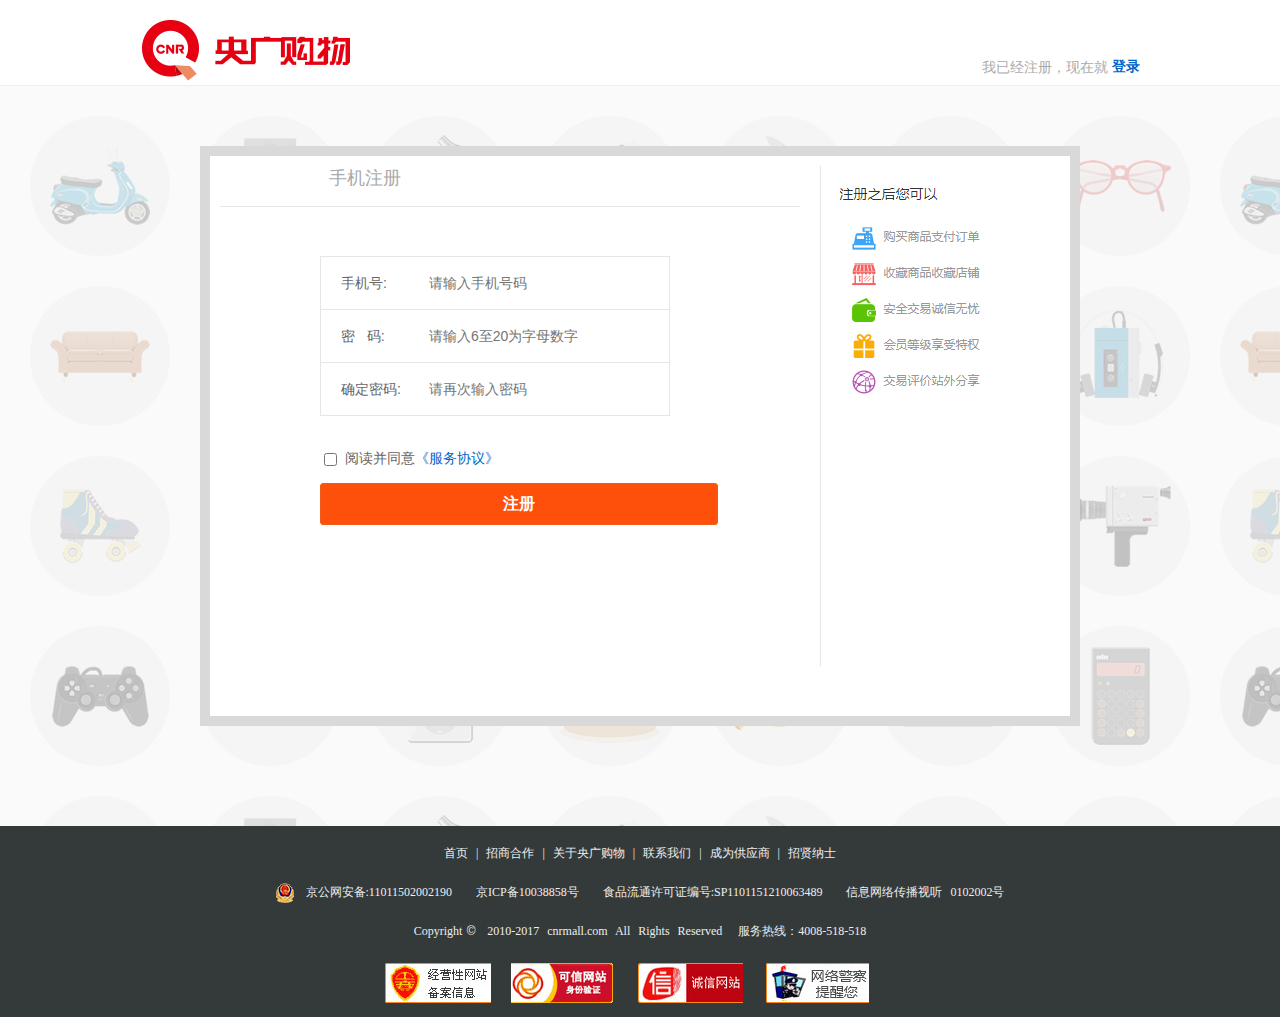
<file: html/register.html>
<!DOCTYPE html>
<html>
	<head>
		<meta charset="UTF-8">
		<title></title>
		<link rel="stylesheet" type="text/css" href="../style/register.css"/>
		<link rel="stylesheet" type="text/css" href="../style/footer.css"/>
		<script src="../js/jquery-1.11.1.js"></script>
		<script src="../js/cookie.js"></script>
	</head>
	<body>
		<div class="register_header">
			<div class="layout">
				<div class="register_header_l">
				    <a href="#"><img src="../image/register/1.png"></a>
				</div>
				<div class="register_header_r">
					我已经注册，现在就<a href="login.html">登录</a>
				</div>
			</div>	
		</div>
		<div class="main_bg">
			<div class="register_box">
				<div class="register_box_left">
					<div class="register_box_left_t">
						<ul class="nav">
							<li>手机注册</li>
						</ul>
						<div class="phoneRegister">
							<form class="register_form" onsubmit="return checkForm()">
								<dl>
									<dt>手机号:</dt>
									<dd><input type="text" placeholder="请输入手机号码" class="text" id="photoName"> </dd>
									<div class="phone_error">
										<div class="phone_error_s">!</div>
											
									</div>	
							    </dl>	
							    		
								<dl>
									<dt>密&nbsp;&nbsp;&nbsp;码:</dt>
									<dd><input type="text" placeholder="请输入6至20为字母数字" class="text" id="pwdName"> </dd>
									<div class="phone_error">
										<div class="phone_error_s">!</div>
											
									</div>	
								</dl>
								
								<dl>
									<dt>确定密码:</dt>
									<dd><input type="text" placeholder="请再次输入密码" class="text" id="qpwdName"> </dd>
									<div class="phone_error">
										<div class="phone_error_s">!</div>
											
									</div>	
								</dl>
							    <dl class="deal">
							    	<dd><input type="checkbox" class="checkbox" id="checkbox">阅读并同意<a href="#">《服务协议》</a></dd>
							    	<div class="phone_error">
										<div class="phone_error_s">!</div>
											
									</div>
							    </dl>	
							    <div class="submit_div">
							    	<input type="button" value="注册" class="submit" id="submit"> 
							    </div>	
							</form>
						</div>	
						
					</div>
				</div>
				<div class="register_box_right"></div>			
			</div>
		</div>	
		<div class="footer">
			<div class="layout">
				<p>
					<a href="#">首页</a> |
					<a href="#">招商合作</a> |
					<a href="#">关于央广购物</a> |
					<a href="#">联系我们</a> |
					<a href="#">成为供应商</a> |
					<a href="#">招贤纳士</a>		
				</p>
				<p>
					<i></i>
					京公网安备:11011502002190&nbsp;&nbsp;
					<a href="#">京ICP备10038858号</a>&nbsp;&nbsp;
					<a href="#">食品流通许可证编号:SP1101151210063489</a>&nbsp;&nbsp;
					<a href="#">信息网络传播视听 0102002号</a>
				</p>
				<p>
					Copyright<em style="font-family: Arial,verdana;margin: 0 4px;">©</em>
					2010-2017 cnrmall.com All Rights Reserved&nbsp;&nbsp;服务热线：4008-518-518
				</p>
				<ul class="footer-img">
					<li><a href="" class="img0"></a></li>
					<li><a href=""></a></li>
					<li><a href=""></a></li>
					<li><a href=""></a></li>
				</ul>
			</div>
		</div>
	</body>
</html>
<script src="../js/register.js"></script>
</file>
<file: style/index.css>
html,body,ul,li,ol,dl,dd,dt,p,h1,h2,h3,h4,h5,h6,form,fieldset,legend,img {margin:0; padding:0;}

fieldset,img {border:none;}
img {display:block;}
address,caption,cite,code,dfn,th,var { font-style:normal; font-weight:normal;}
ul,ol {list-style:none;} 

body {color:#333; padding:5px 0; font:14px/24px "微软雅黑","宋体","Arial Narrow",HELVETICA; background:#fafafa;/* overflow-y:scroll;*/ overflow-x:hidden;}
a {color:#333; text-decoration:none;}
a:hover {color:#333;}
.layout {width:1200px; margin:0 auto; overflow:hidden;}


/*头部 开始*/
.public_layout{
	background-color: #f6f6f6;
	border-bottom: 1px solid #e5e5e5;
}

.index_top{
	width: 1200px;
	margin: 0 auto;
	height: 39px;
}

.index_top .new_home{
	float: right;
	line-height: 39px;
    font-size: 12px;
    font-family: "宋体";
    color: #777777;
}
.index_top .new_home i{
	float: left;
	margin-top:10px ;
	margin-right:5px ;
}

.index_top .menu{
	font-family: "宋体";
    display: inline-block;
    height: 39px;
    vertical-align: top;
    font-size: 0;
}

.index_top .menu dl{
	vertical-align: top;
    letter-spacing: normal;
    word-spacing: normal;
    display: inline-block;
    height: 12px;
    margin: 14px 0 13px 0;
    position: relative;
    z-index: 999;
    border-left: solid 1px #E1E1E1;
}

.index_top .menu dl dt{
	font-size: 12px;
    line-height: 20px;
    height: 20px;
    padding: 10px 9px 9px 9px;
    margin: -14px 3px 0 3px;
    border: none;
}

.index_top .menu dl .my_order{
    font-size: 12px;
    font-family: "宋体";
    color: #777777;
}

.index_top_right{
	float: right;
}
.index_top .login{
	font-family: "宋体";
    display: inline-block;
    height: 20px;
    vertical-align: top;
    line-height: 20px;
    padding: 10px 0 9px 0;
}
.index_top .login a{
	color: #555;
    line-height: 20px;
    margin: 0 5px 0 0;
}

.index_top .menu dl dt .arrow{
	background: url(../image/index/top_bg.png) no-repeat 0 0;
	display: inline-block;
	width: 6px;
	height: 3px;
	margin-left: 6px;
	transition: all .2s;
}

.index_top .menu dl:hover dt{
	position: relative;
	z-index: 2;
	background: #fff;
	border: 1px solid #d6d6d6;
	border-width: 1px 1px 0 1px;
	padding:5px 9px 6px 9px;
	margin: -10px 2px 0 2px;
}

.index_top .menu dl:hover dt span{
	transform: rotate(180deg);
}


.index_top .menu dl dd{
     font-family: 宋体;
    position: absolute;
    z-index: 1;
    opacity: 0;
    top: 0px;
    left: 2px;
    height: 0px;
    background-color: rgb(255, 255, 255);
    overflow: hidden;
    border-width: 1px;
    border-style: solid;
    border-color: rgb(255, 255, 255);
    border-image: initial;
    transition: 0.2s ease-out;
}

.index_top .menu dl dd ul{
	margin: 0;
}

.index_top .menu dl dd ul li a{
	font-size: 12px;
    line-height: 24px;
    display: block;
    clear: both;
    padding: 2px 0 2px 11px;
}

.index_top .menu dl:hover dd{
	top: 21px;
	opacity: 1;
	min-height: 78px;
	overflow: visible;
	height: auto;
} 
/*头部 结束*/

/*搜索行 开始*/
.indexSearch{
	width: 1200px;
	margin: 0 auto;
}
.side_logo{
	width: 240px;
	height: 68px;
	float: left;
	margin: 22px 80px auto 0;
}



.side_search{
	width: 550px;
	float: left;
	margin: 24px 0 0 38px;
}
.side_search .search_bar{
	width: 100%;
	height: 40px;
	position: relative;
}
.side_search .search_bar .search_tab{
	position: absolute;
	left: 2px;
    top: 2px;
    height: 36px;
    z-index: 2;
}
.side_search .search_bar .search_tab span a{
	display: block;
    height: 36px;
    background: #f8f8f8;
    line-height: 36px;
    width: 53px;
    padding-left: 15px;
    border-right: 1px solid #cecece;
}
.side_search .search_bar .search_tab .treasure a{
	border: 1px solid #cecece;
    border-top: 0px;
    width: 52px;
    background: #fff;
    display: none;
}
.side_search .search_bar .keyStore{
	float: left;
	border: solid 2px #F15C18;
	border-right: none;
	width: 361px;
	height: 22px;
	padding: 7px 7px 7px 80px;
    line-height: 24px;
    color: #555;
    outline: none;
}
.side_search .search_bar .button{
	font-size: 14px;
    color: #FFF;
    font-weight: 600;
    background-color: #F15C18;
    width: 100px;
    height: 40px;
    float: right;
    padding: 0;
    margin: 0;
    border: none;
    border-radius: 0;
    cursor: pointer;
}

.side_search  .keyWord ul li{
	font-size: 12px;
    vertical-align: top;
    letter-spacing: normal;
    word-spacing: normal;
    display: inline-block;
}

.side_search  .keyWord ul li a{
	color: #999;
    border-right: 1px solid #999;
    padding: 0 8px;
    vertical-align: middle;
}

.side_search  .keyWord ul li:nth-child(1) a{
	padding-left: 0;
}

.side_search .keyWord ul li:last-child a{
	border-right: 0;
}
.side_search .keyWord ul li a:hover{
	color: #F15C18;
}
.indexSearch .header_user_menu{
	font-size: 0;
    margin-top: 24px;
    float: right;
}

.indexSearch .header_user_menu dl{
    font-size: 12px;
    vertical-align: top;
    letter-spacing: normal;
    word-spacing: normal;
    display: inline-block;
    margin-left: 10px;
    position: relative;
    z-index: 3;
}

.header_user_menu .my_mall{
	width: 116px;
}
.header_user_menu .my_cart{
	width:128px
}
.indexSearch .header_user_menu dl span.ico{
	background: url(../image/index/yangguang.png);
    display: inline-block;
    width: 20px;
    height: 18px;
    vertical-align: middle;
}
.indexSearch .header_user_menu dl dt{
	line-height: 20px;
    color: #555;
    background-color: #fff;
    height: 20px;
    padding: 10px;
    border: solid 1px #F0F0F0;
    position: absolute;
    z-index: 2;
    top: 0;
    right: 0;
    cursor: pointer;
}
.indexSearch .header_user_menu .my_mall span.ico{
	margin-right: 8px;
    background-position: -6px -6px;
}
.indexSearch .header_user_menu .my_cart span.ico{
	margin-right: 8px;
    background-position: -31px -6px;
}

.indexSearch .header_user_menu  i{
	display: inline-block;
	width: 6px;
	height: 6px;
	background: url(../image/index/top_bg.png) no-repeat;
}
/*搜索行 结束  */
/*导航部分 开始*/
.index_nav{
	margin-top: 120px;
}
.index_nav .shop_classify{
	width: 172px;
	height: 40px;
	display: block;
	background-color: #F15C18;
	float: left;
	text-align: center;
	line-height: 40px;
	color: #fff;
	font-size: 14px;
	font-family: "微软雅黑";
}

.index_nav ul{
	float: left;
}

.index_nav ul li{
	float: left;
}
.index_nav ul li:nth-child(1) a{
	width: 78px;
}

.index_nav ul li:nth-child(2) a{
	width: 78px;
}

.index_nav ul li a{
	display: block;
	width: 108px;
	height: 40px;
	line-height: 38px;
	color: #333;
	font-size: 15px;
	text-align: center;
}

.index_nav ul li a:hover{
	color: #F15C18;
}

/*导航部分 结束*/
.index_main{
	border-top: 1px solid #F15C18;
}
/*主体部分 开始*/
/*--------------------- 头部 个人信息--------------------- */
.useMessageM{
	border-bottom: 1px solid #E1E1E1;
}
.useMessage{
	width: 1200px;
	margin:0 auto;
	overflow: hidden;
	position: relative;
}

.useMessage_left{
	
	overflow: hidden;
	padding: 19px 20px 0 20px;
	float: left;
}
.useMessage_left .avatar{  /*y个人信息图像*/
	width: 91px;
	height: 91px;
	float: left;
	margin-top:25px;
	margin-left: 25px;
	position: relative;
	border-radius:50% ;
	overflow: hidden;
}

.useMessage_left .avatar img{
	width: 91px;
	height: 91px;
}
.useMessage_left{
	float: left;
}
.useMessage_left dl{
	margin-top: 25px;
	float: left;
	margin-left:10px ;
}
.useMessage_left dt{
	font-size: 18px;
	font-weight: lighter;
    line-height: 24px;
    color: #333;
    display: block;
    width: 170px;
    height: 24px;
    margin-bottom: 4px;
    overflow: hidden;
} 

.useMessage_left dd{
	line-height: 8px;
    color: #999;
    height: 22px;
}
.register_huiyuan{
	font-size: 12px;
	float: right;
	margin-right: 50px;
	margin-top: -4px;
	width: 52px;
	height: 16px;
	color: #fff;
	border-radius:2px ;
    background-color: #483E39;
    text-align: center;
    line-height:16px;
}

.account{
	width: 80px;
	height: 12px;
	background-color: #eee;
	float: right;
	margin-top: -2px;
}
.useMessage_left span{
	float: right;
	margin-left: 8px;
	color: #F15C18;
}

.useMessage_red{
	width: 40%;
	height: 12px;
	background-color: #F15C18;
}
.useMessage_right{
	width: 879px;
	height: 100px;
	border-left: 1px dashed #e6e6e6;
	float: right;
	padding: 19px 20px 0 20px;
	overflow: hidden;
	position: absolute;
	left: 330px;
	top: 50px;
}

.useMessage_right{
	background: url(../image/index/2.png) no-repeat;
}

/* 主体中的主体   */
.container{
	width: 1200px;
    margin: 0 auto;
    padding-top: 10px;
}
.left_layout{
	width: 110px;
    float: left;
    padding-left: 30px;
    border-right: solid 1px #F5F5F5;
    position: relative;
    z-index: 1;
}
.sideBarMenu .side_menu{
	width: 100%;
    margin-bottom: 15px;
    overflow: hidden;
}
.sideBarMenu .side_menu a{
	background: url(../image/index/member_pics.png) no-repeat -10px -180px;
    display: block;
    margin-bottom: 2px;
    cursor: pointer;
}

.sideBarMenu .side_menu a h3{
	font-size: 12px;
    font-weight: 600;
    color: #333;
    line-height: 20px;
    height: 20px;
    display: block;
}

.sideBarMenu .side_menu ul{
	margin-bottom: 10px;
}

.sideBarMenu .side_menu ul li{
	width: 100%;
}

.sideBarMenu .side_menu ul li a{
	background: none;
    line-height: 24px;
    color: #777;
    width: auto;
    margin: 0;
}

.sideBarMenu .side_menu ul li a:hover{
	color: #F15C18;
}



.right_layout{
	background: url(../image/index/3.png) no-repeat;
	height: 570px;
    width: 1029px;
    float: right;
    padding-left: 30px;
    margin-left: -1px;
   
    position: relative;
    z-index: 2;
    
}



/*主体部分 结束*/
</file>
<file: style/footer.css>
.footer{
	background-color: #343a3a;
	font-size: 12px;
	text-align: center;
	clear: both;
	margin: 0 auto;
	padding-bottom: 10px;
	overflow: hidden;
	font-family: "宋体";
	height: 181px;
}

.footer p{
	color: #eeeeee;
	word-spacing: 5px;
	padding: 15px 0px 0px;
}
.footer p a{
	color: #eeeeee;
}

.footer p i{
	background: url(../image/footer/gh.png);
	margin-right: 4px;
	vertical-align: middle;
	width: 18px;
	height: 20px;
	display: inline-block;
	font-style: normal;
}

.footer .footer-img{
	padding: 20px 0px 10px;
	width: 510px;
	margin: 0 auto;
	overflow: hidden;
}

.footer .footer-img li{
	display: block;
	float: left;
	margin-right: 20px;
}

.footer .footer-img li a{
	display: block;
	width: 106px;
	height: 40px;
	background: url(../image/footer/yangguang-footer.png);
}

.footer .footer-img li:nth-child(2) a{
	background-position-x: -250px;
}

.footer .footer-img li:nth-child(3) a{
	background-position-x: -365px;
}

.footer .footer-img li:nth-child(4) a{
	background-position-x: -485px;
}
</file>
<file: style/detailPage.css>
html,body,ul,li,ol,dl,dd,dt,p,h1,h2,h3,h4,h5,h6,form,fieldset,legend,img {margin:0; padding:0;}

fieldset,img {border:none;}
img {display:block;}
address,caption,cite,code,dfn,th,var { font-style:normal; font-weight:normal;}
ul,ol {list-style:none;} 

body {color:#333; padding:5px 0; font:14px/24px "微软雅黑","宋体","Arial Narrow",HELVETICA; background:#fafafa;/* overflow-y:scroll;*/ overflow-x:hidden;}
a {color:#333; text-decoration:none;}
a:hover {color:#333;}
.layout {width:1200px; margin:0 auto; overflow:hidden;}


/*头部 开始*/
.public_layout{
	background-color: #f6f6f6;
	border-bottom: 1px solid #e5e5e5;
}

.index_top{
	width: 1200px;
	margin: 0 auto;
	height: 39px;
}

.index_top .new_home{
	float: right;
	line-height: 39px;
    font-size: 12px;
    font-family: "宋体";
    color: #777777;
}
.index_top .new_home i{
	float: left;
	margin-top:10px ;
	margin-right:5px ;
}

.index_top .menu{
	font-family: "宋体";
    display: inline-block;
    height: 39px;
    vertical-align: top;
    font-size: 0;
}

.index_top .menu dl{
	vertical-align: top;
    letter-spacing: normal;
    word-spacing: normal;
    display: inline-block;
    height: 12px;
    margin: 14px 0 13px 0;
    position: relative;
    z-index: 999;
    border-left: solid 1px #E1E1E1;
}

.index_top .menu dl dt{
	font-size: 12px;
    line-height: 20px;
    height: 20px;
    padding: 10px 9px 9px 9px;
    margin: -14px 3px 0 3px;
    border: none;
}

.index_top .menu dl .my_order{
    font-size: 12px;
    font-family: "宋体";
    color: #777777;
}

.index_top_right{
	float: right;
}
.index_top .login{
	font-family: "宋体";
    display: inline-block;
    height: 20px;
    vertical-align: top;
    line-height: 20px;
    padding: 10px 0 9px 0;
}
.index_top .login a{
	color: #555;
    line-height: 20px;
    margin: 0 5px 0 0;
}

.index_top .menu dl dt .arrow{
	background: url(../image/index/top_bg.png) no-repeat 0 0;
	display: inline-block;
	width: 6px;
	height: 3px;
	margin-left: 6px;
	transition: all .2s;
}

.index_top .menu dl:hover dt{
	position: relative;
	z-index: 2;
	background: #fff;
	border: 1px solid #d6d6d6;
	border-width: 1px 1px 0 1px;
	padding:5px 9px 6px 9px;
	margin: -10px 2px 0 2px;
}

.index_top .menu dl:hover dt span{
	transform: rotate(180deg);
}


.index_top .menu dl dd{
     font-family: 宋体;
    position: absolute;
    z-index: 1;
    opacity: 0;
    top: 0px;
    left: 2px;
    height: 0px;
    background-color: rgb(255, 255, 255);
    overflow: hidden;
    border-width: 1px;
    border-style: solid;
    border-color: rgb(255, 255, 255);
    border-image: initial;
    transition: 0.2s ease-out;
}

.index_top .menu dl dd ul{
	margin: 0;
}

.index_top .menu dl dd ul li a{
	font-size: 12px;
    line-height: 24px;
    display: block;
    clear: both;
    padding: 2px 0 2px 11px;
}

.index_top .menu dl:hover dd{
	top: 21px;
	opacity: 1;
	min-height: 78px;
	overflow: visible;
	height: auto;
} 
/*头部 结束*/

/*搜索行 开始*/
.indexSearch{
	width: 1200px;
	margin: 0 auto;
}
.side_logo{
	width: 240px;
	height: 68px;
	float: left;
	margin: 22px 80px auto 0;
}



.side_search{
	width: 550px;
	float: left;
	margin: 24px 0 0 38px;
}
.side_search .search_bar{
	width: 100%;
	height: 40px;
	position: relative;
}
.side_search .search_bar .search_tab{
	position: absolute;
	left: 2px;
    top: 2px;
    height: 36px;
    z-index: 2;
}
.side_search .search_bar .search_tab span a{
	display: block;
    height: 36px;
    background: #f8f8f8;
    line-height: 36px;
    width: 53px;
    padding-left: 15px;
    border-right: 1px solid #cecece;
}
.side_search .search_bar .search_tab .treasure a{
	border: 1px solid #cecece;
    border-top: 0px;
    width: 52px;
    background: #fff;
    display: none;
}
.side_search .search_bar .keyStore{
	float: left;
	border: solid 2px #F15C18;
	border-right: none;
	width: 361px;
	height: 22px;
	padding: 7px 7px 7px 80px;
    line-height: 24px;
    color: #555;
    outline: none;
}
.side_search .search_bar .button{
	font-size: 14px;
    color: #FFF;
    font-weight: 600;
    background-color: #F15C18;
    width: 100px;
    height: 40px;
    float: right;
    padding: 0;
    margin: 0;
    border: none;
    border-radius: 0;
    cursor: pointer;
}

.side_search  .keyWord ul li{
	font-size: 12px;
    vertical-align: top;
    letter-spacing: normal;
    word-spacing: normal;
    display: inline-block;
}

.side_search  .keyWord ul li a{
	color: #999;
    border-right: 1px solid #999;
    padding: 0 8px;
    vertical-align: middle;
}

.side_search  .keyWord ul li:nth-child(1) a{
	padding-left: 0;
}

.side_search .keyWord ul li:last-child a{
	border-right: 0;
}
.side_search .keyWord ul li a:hover{
	color: #F15C18;
}
.indexSearch .header_user_menu{
	font-size: 0;
    margin-top: 24px;
    float: right;
}

.indexSearch .header_user_menu dl{
    font-size: 12px;
    vertical-align: top;
    letter-spacing: normal;
    word-spacing: normal;
    display: inline-block;
    margin-left: 10px;
    position: relative;
    z-index: 3;
}

.header_user_menu .my_mall{
	width: 116px;
}
.header_user_menu .my_cart{
	width:128px
}
.indexSearch .header_user_menu dl span.ico{
	background: url(../image/index/yangguang.png);
    display: inline-block;
    width: 20px;
    height: 18px;
    vertical-align: middle;
}
.indexSearch .header_user_menu dl dt{
	line-height: 20px;
    color: #555;
    background-color: #fff;
    height: 20px;
    padding: 10px;
    border: solid 1px #F0F0F0;
    position: absolute;
    z-index: 2;
    top: 0;
    right: 0;
    cursor: pointer;
}
.indexSearch .header_user_menu .my_mall span.ico{
	margin-right: 8px;
    background-position: -6px -6px;
}
.indexSearch .header_user_menu .my_cart span.ico{
	margin-right: 8px;
    background-position: -31px -6px;
}

.indexSearch .header_user_menu  i{
	display: inline-block;
	width: 6px;
	height: 6px;
	background: url(../image/index/top_bg.png) no-repeat;
}
/*搜索行 结束  */
/*导航部分 开始*/
.index_nav{
	margin-top: 120px;
}
.index_nav .shop_classify{
	width: 172px;
	height: 40px;
	display: block;
	background-color: #F15C18;
	float: left;
	text-align: center;
	line-height: 40px;
	color: #fff;
	font-size: 14px;
	font-family: "微软雅黑";
}

.index_nav ul{
	float: left;
}

.index_nav ul li{
	float: left;
}
.index_nav ul li:nth-child(1) a{
	width: 78px;
}

.index_nav ul li:nth-child(2) a{
	width: 78px;
}

.index_nav ul li a{
	display: block;
	width: 108px;
	height: 40px;
	line-height: 38px;
	color: #333;
	font-size: 15px;
	text-align: center;
}

.index_nav ul li a:hover{
	color: #F15C18;
}

.worp{
	border-top:1px solid #eee ;
	width: 100%;
	background-color: #f2f2f2;
}

.detail_page{
	width: 1200px;
	margin: 0 auto;
}
/*------------------------放大镜 css------------------------------------ */

.detail_page .box{
	position: relative;
	width: 350px;
	height: 350px;

	float: left;
	margin-top:50px ;
	
}
.detail_page .box .small img{
	width: 350px;
	height: 350px;
}
.detail_page .box .big{
	width:360px;
	height:360px;
	border:#cccccc 1px solid;
	position:absolute;
	left:360px;
	top:0;
	overflow:hidden;
	z-index: 3;
	display: none;
}
.detail_page .box .big img{
	width: 800px;
	height: 800px;
}
#mask{
	width:157px;
	height:157px;
	opacity:.5;
	background:#fff;
	position:absolute;
	left:0;
	top:0;
	display: none;
	cursor : move;
}
#bigImg{
	position:absolute;
}
/*------------------------------------------------------------*/

.construct{
	width: 590px;
	height: 390px;
	 position: relative;
    z-index: 2;
    background-color: #fff;
    float: left;
    width: 640px;
    margin-top:50px ;
    
}


.good_names{
	padding: 12px 8px;
    overflow: hidden;
}

.good_names h1{
	display: block;
    font: normal 22px/24px "Microsoft Yahei";
    margin-bottom: 4px;
    color: #000;
}

.good_names strong{
	font-family: "Microsoft Yahei";
    font-weight: normal;
    font-size: 13px;
    line-height: 16px;
    color: #FF7300;
}

.price{
	background: url(../image/detailPage/ncs_meta_bg.png) no-repeat 50% 50%;
    background-size: cover;
    margin-bottom: 10px;
    width: 590px;
    height: 61px;
}

.price .good_price{
	padding: 12px 0;
}

.price .good_price dt{
	float: left;
	text-align: left;
    width: 60px;
    margin-left: 20px;
    line-height: 35px;
    color: #777;
}

.price .good_price  dd{
	width: 510px;
	float: left;
	text-align: left;
	font-size: 28px;
    line-height: 30px;
    vertical-align: top;
    letter-spacing: normal;
    word-spacing: normal;
    display: inline-block;
    min-height: 30px;
    color:#F15C18;
}

.construct .logistics {
	width: 590px;
	height: 30px;
	float: left;
}

.construct .logistics  dt{
	 float: left;
	text-align: left;
    width: 60px;
    margin-left: 20px;
    line-height: 35px;
    color: #777;
}

.construct .logistics  dd{
	width: 510px;
    float: left;
	text-align: left;
	font-size: 14px;
    line-height: 30px;
    margin-top: 3px;
    vertical-align: top;
    letter-spacing: normal;
    word-spacing: normal;
    display: inline-block;
    min-height: 30px;
}


.construct .sever {
	width: 590px;
	height: 30px;
	float: left;
	padding:20px 0 10px 0  ;
	border-bottom:1px solid #e2e2e2 ;
}

.construct .sever  dt{
	 float: left;
	text-align: left;
    width: 60px;
    margin-left: 20px;
    line-height: 35px;
    color: #777;
}

.construct .sever  dd{
	width: 510px;
    float: left;
	text-align: left;
	font-size: 14px;
    line-height: 30px;
    margin-top: 3px;
    vertical-align: top;
    letter-spacing: normal;
    word-spacing: normal;
    display: inline-block;
    min-height: 30px;
}


.construct .count {
	width: 590px;
	height: 30px;
	float: left;
	
}

.construct .count  dt{
	 float: left;
	text-align: left;
    width: 60px;
    margin-left: 20px;
    line-height: 35px;
    color: #777;
}

.construct .count  dd{
	width: 510px;
    float: left;
	text-align: left;
	font-size: 14px;
    line-height: 30px;
    margin-top: 3px;
    vertical-align: top;
    letter-spacing: normal;
    word-spacing: normal;
    display: inline-block;
    min-height: 30px;
}
.construct .count  dd .inputs{
	width: 113px;
	height: 30px;
}

.construct .count  dd .inputs .add{
	color: #888888;
	font-size: 34px;
	font-weight: bold;
	background-color: #FAFAFA;
    border-color: #E1E1E1;
    cursor: not-allowed;
    margin-right:-1px ;
    position: relative;
    z-index: 1;
    display: block;
    width: 28px;
    height: 28px;
    text-align: center;
    float: left;
    border: solid #E1E1E1 1px;
    line-height: 23px;
}
.construct .count  dd .inputs .input_count{
	position: relative;
    z-index: 1;
    display: block;
    float: left;
    width: 40px;
    height: 20px;
    text-align: center;
    padding: 4px;
    border: solid 1px #E1E1E1;
    line-height: 20px;
    outline: none;
}

.construct .count  dd .inputs .subtract{
	font-size: 20px;
	font-weight: bold;
	color: #111111;
	margin-left: -1px;
	position: relative;
    z-index: 1;
    display: block;
    width: 28px;
    height: 28px;
    text-align: center;
    float: left;
    border: solid #E1E1E1 1px;
    background-color: #FAFAFA;
    line-height: 26px;
    cursor: pointer;
}

.nsc_buy{
	float: left;
	margin-top: 10px;
}
.ncs_btn{
	height: 42px;
    padding: 10px 0 10px 80px;
}

.ncs_btn .buy_now,.ncs_btn .add_shop_car{
    font: lighter 18px/40px "Microsoft Yahei";
    color: #FFF;
    text-align: center;
    display: inline-block;
    width: 150px;
    height: 40px;
    text-align: center;
    margin: 0 10px 0 0;
    border: solid 1px;
    position: relative;
    overflow: hidden;
    background: #F15C18;
}
</file>
<file: style/header.css>
html,body,ul,li,ol,dl,dd,dt,p,h1,h2,h3,h4,h5,h6,form,fieldset,legend,img {margin:0; padding:0;}

fieldset,img {border:none;}
img {display:block;}
address,caption,cite,code,dfn,th,var { font-style:normal; font-weight:normal;}
ul,ol {list-style:none;} 

body {color:#333; padding:5px 0; font:14px/24px "微软雅黑","宋体","Arial Narrow",HELVETICA; background:#fff;/* overflow-y:scroll;*/ overflow-x:hidden;}
a {color:#333; text-decoration:none;}
a:hover {color:#333;}
.layout {width:1220px; margin:0 auto; overflow:hidden;}

/*头部开始*/
.header{
	width: 100%-720px;
	background: #f7f7f7;
	height: 35px;
	line-height: 35px;
	padding-left: 720px;
	
}

.header span{
	color:#666087;
}

.header .spanl a{
	color: red;
}
/*头部结束*/


/*头部搜索 开始*/
.headSearch{
	height: 100px;
	background: url(../image/headSearch_1.png) no-repeat left center, url(../image/headSearch3.jpg) no-repeat right center;
	line-height: 100px;
}

.headSearch div{
	width: 95px;
	height: 42px;
	background: #ea0011 url(../image/headSearch_2.jpg) no-repeat center center;
	margin-right:409px ;
	margin-top: 30px;
	float: right;
}

.headSearch input{
	width: 365px;
	height: 34px;
	border: 3px solid #e90015;
	margin-left:345px;
}

/*头部搜索 结束*/
</file>
<file: style/home.css>
/*导航条 开始*/
.nav{
	height: 40px;
	border-bottom:2px solid #f15c18 ;
	width: 1440px;
}

.nav .commodityType{
	width: 170px;
	height: 520px;
	position: absolute;
	left: 110px;
	top: 141px;
	float: left;
}

.nav .commodityType ul li {
	width: 170px;
	height: 48px;
	text-align: center;
	line-height: 48px;
	background: #343a3a url(../image/commodityType_1.jpg) no-repeat center bottom;
}

.nav .commodityType ul li a{
	color: #fff;
}

.nav .commodityType ul li:nth-child(1){
	width: 170px;
	height: 40px;
	background: #f15c18;
	text-align: center;
	line-height: 40px;
}

.nav .cNav{
	overflow: hidden;
	width: 320px;
	height: 40px;
	margin-left: 280px;
}

.nav .cNav ul{
	height: 40px;
}

.nav .cNav ul li{
	float: left;
	height: 40px;
}

.nav .cNav ul li a{
	display: block;
	text-align: center;
	line-height: 40px;
	width:80px;
	height:40px;	
	font-weight:bold;
}

.nav .cNav ul li:nth-child(1) a{
	color: #f15c18;
}

.nav .cNav ul li a:hover{
	color: #f15c18;
}

/*导航条 结束*/

/* 商品展示 开始 */
.showPiece{
	height: 80px;
}

.showPiece .showPiece_one{
	float: left;
	width: 410px;
	height: 67px;
	border-top: 2px solid #efefef;
	border-left: 1px solid #efefef;
	border-right: 1px solid #efefef;
	border-bottom: 1px solid #efefef;
	background: url(../image/showPiece_one_1.jpg) no-repeat left center;	
	margin-top:4px;
	margin-left: 155px;
}
.showPiece .showPiece_one img{
	background: url(../image/showPiece_one_2.jpg) no-repeat -160px -50px ;
	margin-left: 135px;
	margin-top: 4px;
	float: left;
}
.showPiece_one div {	
    float: left;
	width: 170px;
	height: 67;
	margin-left:5px ;
	margin-top: 8px;
}
/*.news_l ul li a {float:left; width:285px; white-space:nowrap; overflow:hidden; text-overflow:ellipsis;}*/
.showPiece_one div a{
	float: left;
	font-size: 14px;
	width: 170px;
	white-space: nowrap;
	overflow: hidden;
	text-overflow: ellipsis;
}

.showPiece_one div a:hover{
	color:#f15c18 ;
}


.showPiece .showPiece_two{
	float: left;
	width: 370px;
	height: 67px;
	border-top: 2px solid #efefef;
	border-left: 1px solid #efefef;
	border-right: 1px solid #efefef;
	border-bottom: 1px solid #efefef;
	background: url(../image/showPiece_two1.jpg) no-repeat left center;	
	margin-top:4px;
	margin-left: 25px;
}


.showPiece_two div {	
    float: left;
	width: 170px;
	height: 67;
	margin-left:185px ;
	margin-top: 8px;
}

.showPiece_two div a{
	float: left;
	font-size: 14px;
	width: 170px;
	white-space: nowrap;
	overflow: hidden;
	text-overflow: ellipsis;
}
.showPiece .showPieceLast{
	float: right;
	width: 160px;
	height: 80px;
	position: relative;
}

.showPiece .showPieceLast img{
	position: absolute;
	
	left: 30px;
	top: 200px;
}


#showPieceLast2_word p{
	font-size:10px ;
}
/* 商品展示 结束 */
/*大轮播图部分  开始*/
  .slideShow{
  	height: 400px;
  	overflow: hidden;
  	
  }
  
  .slideShow .slideShow_main{
  	width: 786px;
  	height: 400px;
  	/*margin-left:280px ;*/
  	position: relative;
  	float: left;
  	
  }
  
  .slideShow .slideShow_left{
  	width: 280px;
  	height: 400px;
  	background: #fff;
  	float: left;
  }
  
  .slideShow .img-list{
  	width: 786px;
  	height: 400px;
  }
  
  .slideShow .img-list li{
  	position: absolute;
  	top:0;
  	left: 0;
  }
  
   .slideShow .banner-nav-list li{
   	width: 13px;
   	height: 13px;
   	border-radius: 50%;
   	background: #3e3e3e;
    position: absolute;
    z-index: 999;
     top:375px;   
   }
   
   .slideShow .banner-nav-list .active{
   	  	background: #f15c18;
   }
   
   .slideShow .banner-nav-list li:nth-child(1){
   	left: 355px;
   }
   
   .slideShow .banner-nav-list li:nth-child(2){
    left: 370px;
   }
   
   .slideShow .banner-nav-list li:nth-child(3){
   	left: 385px;
   }
   .slideShow .banner-nav-list li:nth-child(4){
   	left: 400px;
   }
   .slideShow .banner-nav-list li:nth-child(5){
   	left: 415px;
   }
   
   .slideShow .slideShow_center{
   	width: 250px;
   	height:400px ;
   	background:#f3e1e5 url(../image/slideShow5.jpg) no-repeat center center;
   	float: left;
   }
   
/*大轮播图部分 结束*/
/*几个商品的展示 开始*/
.advertisement{
	height: 155px;
	background:#f2f2f2;
	padding-top:15px;
}
.advertisement_shop{
	height: 155px;
	background: #fff;
}

 .advertisement_shop .left1,.advertisement_shop .center_one,.advertisement_shop .center_two,.advertisement_shop .right1{
 	width: 300px;
 	height: 155px;
 	background: url(../image/advertisement1.jpg) no-repeat right center;
 	float: left;
 	position: relative;
 }

 .advertisement_shop .left1 .p1,.advertisement_shop .center_one .p1,.advertisement_shop .center_two .p1,.advertisement_shop .right1 .p1{
 	font-size:18px;
 	font-weight: bold;
 	color:black;
 	position: absolute;
 	top: 30px;
 	left: 10px;
 	opacity: .9;
 }
 .advertisement_shop .left1 .p2,.advertisement_shop .center_one .p2,.advertisement_shop .center_two .p2,.advertisement_shop .right1 .p2{
 	font-size:12px ;
 	font-weight: bold;
 	color: #b6b6b6;
 	position: absolute;
 	left: 10px;
 	top: 50px;
 }
.advertisement_shop .left1 img,.advertisement_shop .center_one img,.advertisement_shop .center_two img,.advertisement_shop .right1 img{
 	position: absolute;
 	left: 120px;
 	top: 0;
 }

/*几个商品的展示 结束*/

/* 楼梯 开始 */

/*楼梯左部的悬浮*/
.stairs_stage .stairs_nav {
	width: 90px;
	height: 480px;
	position: fixed;
	top: 10%;
	left: 0;
	border: 1px solid #999;
}
.stairs_nav .stairs_nav_t{
	width: 90px;
	height: 156px;
}

.stairs_nav .stairs_nav_t ul li{
	padding-top:10px ;
	width: 85px;
	height: 32px;
	border-bottom:1px #888 dashed;
}

.stairs_nav .stairs_nav_t ul .top{
	width:90px;
	height: 15px;
	border-bottom:none;
	background: #a3a3a3;
	line-height: 10px;
	text-align: center;
	
}

.stairs_nav .stairs_nav_t ul li span{
	color: #5f5f5f;
	display: block;
	width: 80px;
	height: 26px;
	text-align: right;
	font-size: 12px;
	
}

.stairs_nav .stairs_nav_t ul .last{
	border-bottom:none;
}
.stairs_nav .stairs_nav_t ul li:nth-child(1) span{
	color: #fff;
	background: #f15c18 url(../image/spec-brand-1.png) no-repeat 5px center;
} 
.stairs_nav .stairs_nav_t ul li:nth-child(2) span{
	background: url(../image/spec-brand-3.png) no-repeat 5px center;
} 
.stairs_nav .stairs_nav_t ul li:nth-child(3) span{
	background: url(../image/spec-brand-1.png) no-repeat 5px center;
}

.stairs_nav .stairs_nav_t ul li:nth-child(4) span{
	background: url(../image/spec-brand-2.png) no-repeat 5px center;
}

.stairs_nav .stairs_nav_t ul li:nth-child(5) span{
	background: url(../image/spec-brand-4.png) no-repeat 5px center;
}

.stairs_nav .stairs_nav_t ul li:nth-child(6) span{
	background: url(../image/spec-brand-3.png) no-repeat 5px center;
}

.stairs_nav .stairs_nav_t ul li:nth-child(7) span{
	background: url(../image/spec-brand-5.png) no-repeat 5px center;
}

/*楼梯主要部分*/
.stairs_stage .stairs_stage_header{
	padding-top:30px ;
	height: 685px;
	overflow: hidden;
	background: #f2f2f2;
}

.stairs_stage .main .Louti{
	height: 575px;
	background: #f2f2f2;
}

.stairs_stage .stairs_stage_footer{
	height: 350px;
	background: #f2f2f2;
}


/*品牌特卖*/

.stairs_stage .stairs_stage_header h1{
  display: block;
  width: 150px;
  margin-left:550px ;
 
}
.stairs_stage .stairs_stage_header dl:nth-child(2),.stairs_stage .stairs_stage_header dl:nth-child(4){
	float: left;
}
.stairs_stage .stairs_stage_header dl:nth-child(3),.stairs_stage .stairs_stage_header dl:nth-child(5){
	float: right;
}
.stairs_stage .stairs_stage_header dl dd{
	height: 60px;
	
}
.stairs_stage_header dl dd .stairs_stage_header_main{
	text-align: right;
   float: right;
   margin-right: 30px;
   margin-top:5px ;
}

.stairs_stage_header dl dd .stairs_stage_heopader_b span{
	font-size: 18px;
	color: red;
}

   
/*食品酒水*/

.main .foodBeverage .foodBeverage_t{
	height: 515px;
	overflow: hidden;
}
.main .foodBeverage .foodBeverage_t .foodBeverage_t_l{
	float: left;
	width: 210px;
}
 .main .foodBeverage .foodBeverage_t  .foodBeverage_t_l_t{
	height:35px ;
	background: url(../image/louti_bg1.jpg) no-repeat left top;
}
 .main .foodBeverage .foodBeverage_t  .foodBeverage_t_l_b{
 	padding-top:240px ;
 	overflow: hidden;
	background: url(../image/foodBeverage_t1.jpg) no-repeat left top;
}
.main .foodBeverage .foodBeverage_t .foodBeverage_t_l_b ul {
	width: 210px;
	height: 86px;
	background-color: #fce8c9;      
}
.main .foodBeverage .foodBeverage_t .foodBeverage_t_l_b ul li{
	width: 100px;
	height: 43px;
	text-align: right;
	line-height: 43px;
	float: left;
} 
.main .foodBeverage .foodBeverage_t .foodBeverage_t_l_b ul li:nth-child(1){
	background: url(../image/foodBeverage_t_l_b2.png) no-repeat 10px center;
}

.main .foodBeverage .foodBeverage_t .foodBeverage_t_l_b ul li:nth-child(2){
	background: url(../image/foodBeverage_t_l_b1.png) no-repeat 10px center;
}
.main .foodBeverage .foodBeverage_t .foodBeverage_t_l_b ul li:nth-child(3){
	background: url(../image/foodBeverage_t_l_b3.png) no-repeat 10px center;
}
.main .foodBeverage .foodBeverage_t .foodBeverage_t_l_b ul li:nth-child(4){
	background: url(../image/foodBeverage_t_l_b4.png) no-repeat 10px center;
}

.main .foodBeverage .foodBeverage_t .foodBeverage_t_l_b .foodBeverage_t_l_b_b{
	color: #777777;
	font-size: 14px;
	padding-left: 25px;
	padding-top: 30px;	
}
.main .foodBeverage .foodBeverage_t .foodBeverage_t_r{
	position: relative;
	float: left;
}
.main .foodBeverage .foodBeverage_t .foodBeverage_t_r .list{
	height: 35px;
	width:402 ;
	margin-left: 607px;
}
.main .foodBeverage .foodBeverage_t .foodBeverage_t_r a{
	display: block;
	width: 80px;
	height: 35px;
	float: left;
	text-align: center;
	line-height: 35px;
	color: #333333;
	background: #fff;
}

/*鼠标一上去class样式*/
.main .foodBeverage .foodBeverage_t .foodBeverage_t_r .active{
	border-top: 2px #fe5621 solid;
	border-left:1px  #fe5621 solid;
	border-right:1px #fe5621 solid;
   /* height: 38px;*/
}
/*第一个选项卡样式*/
.main .foodBeverage .foodBeverage_t .foodBeverage_t_r .content{
	height: 515px;
	width: 1010px;
	display: none;
	border-top:2px solid #fe5621;
}
.main .foodBeverage .foodBeverage_t .foodBeverage_t_r .content .content_div{
	
	border-right:3px solid #eeeeee ;
	float: left;
}

/*轮播图控制左右的样式*/
.main .foodBeverage .foodBeverage_t .foodBeverage_t_r .content .left,.main .foodBeverage .foodBeverage_t .foodBeverage_t_r .content .right{
	width: 30px;
	height: 60px;
	background: #bcbcbc;
	font-size: 36px;
	position: absolute;
	color: #fff;
	text-align: center;
	line-height: 50px;
	top: 241px;
	display: none;
	cursor: pointer;
}

.main .foodBeverage .foodBeverage_t .foodBeverage_t_r .content .left{
	left: 220px;
}
.main .foodBeverage .foodBeverage_t .foodBeverage_t_r .content .right{
	left: 533px;
}

/*轮播图的小圆点*/
.main .foodBeverage .foodBeverage_t .foodBeverage_t_r .content span{
	display: block;
	width: 10px;
	height: 10px;
	border-radius:50% ;
	background: #3e3e3e;
	position: absolute;
	top: 465px;
	left: 353px;
}

.main .foodBeverage .foodBeverage_t .foodBeverage_t_r .content .content_cicle span:nth-child(2){
	left:368px ;
}
.main .foodBeverage .foodBeverage_t .foodBeverage_t_r .content .content_cicle span:nth-child(3){
	left:383px ;
}
.main .foodBeverage .foodBeverage_t .foodBeverage_t_r .content .content_cicle span:nth-child(4){
	left:398px ;
}

.main .foodBeverage .foodBeverage_t .foodBeverage_t_r .content .content_cicle .content_active{
	background: #f15c18;
}
.main .foodBeverage .foodBeverage_t .foodBeverage_t_r .content .content_carousel{
	width: 339px;
	overflow: hidden;
}

.main .foodBeverage .foodBeverage_t .foodBeverage_t_r .content .content_carousel ul li{
	width: 339px;
	float: left;
}
.main .foodBeverage .foodBeverage_t .foodBeverage_t_r .content .content_carousel ul {
	width:1356px ;
}

/*第二个选项卡*/
.main .foodBeverage .foodBeverage_t .foodBeverage_t_r .content_div2 div{
	float:left
}

/*第一个楼梯底部*/
.foodBeverage_b div{
	width:120px;
	height: 60px;
	float: left;
	background: url(../image/louti_one1/17.jpg) no-repeat;
}

.foodBeverage_b div:nth-child(1){
	background-position-x: 0;
}

.foodBeverage_b div:nth-child(2){
	background-position-x: -120px;
}

.foodBeverage_b div:nth-child(3){
	background-position-x: -240px;
}

.foodBeverage_b div:nth-child(4){
	background-position-x: -360px;
}

.foodBeverage_b div:nth-child(5){
	background-position-x: -480px;
}

.foodBeverage_b div:nth-child(6){
	background-position-x: -600px;
}

.foodBeverage_b div:nth-child(7){
	background-position-x: -720px;
}
.foodBeverage_b div:nth-child(8){
	background-position-x: -840px;
}
.foodBeverage_b div:nth-child(9){
	background-position-x: -960px;
}
.foodBeverage_b div:nth-child(10){
	background-position-x: -1080px;
}
.foodBeverage_b div:nth-child(11){
	width: 19px;
	height: 60px;
	background: #fff;
}

/*家居 家电  开始*/
/*家居 家电 头部 left*/
.main .householdAppliances .householdAppliances_t{
	height: 515px;
	overflow: hidden;
}


.main .householdAppliances .householdAppliances_t  .householdAppliances_t_l{
	float: left;
	width: 210px;
}
.main .householdAppliances .householdAppliances_t  .householdAppliances_t_l .householdAppliances_t_l_t{
	height:35px ;
	background: url(../image/louti_bg1.jpg) no-repeat left top;
}

.main .householdAppliances .householdAppliances_t  .householdAppliances_t_l_b{
 	padding-top:240px ;
 	overflow: hidden;
	background: url(../image/foodBeverage_t1.jpg) no-repeat left top;
}
.main .householdAppliances .householdAppliances_t .householdAppliances_t_l_b ul {
	width: 210px;
	height: 86px;
	background-color: #fce8c9;      
}


.main .householdAppliances .householdAppliances_t .householdAppliances_t_l_b ul li{
	width: 100px;
	height: 43px;
	text-align: right;
	line-height: 43px;
	float: left;
} 
.main .householdAppliances .householdAppliances_t .householdAppliances_t_l_b ul li:nth-child(1){
	background: url(../image/foodBeverage_t_l_b2.png) no-repeat 10px center;
}

.main .householdAppliances .householdAppliances_t .householdAppliances_t_l_b ul li:nth-child(2){
	background: url(../image/foodBeverage_t_l_b1.png) no-repeat 10px center;
}
.main .householdAppliances .householdAppliances_t .householdAppliances_t_l_b ul li:nth-child(3){
	background: url(../image/foodBeverage_t_l_b3.png) no-repeat 10px center;
}
.main .householdAppliances .householdAppliances_t .householdAppliances_t_l_b ul li:nth-child(4){
	background: url(../image/foodBeverage_t_l_b4.png) no-repeat 10px center;
}
.main .householdAppliances .householdAppliances_t .householdAppliances_t_l_b .householdAppliances_t_l_b_b{
	color: #777777;
	font-size: 14px;
	padding-left: 25px;
	padding-top: 30px;	
}

/*家居家电 头部  right*/
.main .householdAppliances .householdAppliances_t .householdAppliances_t_r{
	position: relative;
	float: left;
}

/*a标签*/
.main .householdAppliances .householdAppliances_t .householdAppliances_t_r .list{
	height: 35px;
	width:402 ;
	margin-left: 607px;
}
.main .householdAppliances .householdAppliances_t .householdAppliances_t_r a{
	display: block;
	width: 80px;
	height: 35px;
	float: left;
	text-align: center;
	line-height: 35px;
	color: #333333;
	background: #fff;
}
/*鼠标移上a标签的样式*/
.main .householdAppliances .householdAppliances_t .householdAppliances_t_r .active{
	border-top: 2px #fe5621 solid;
	border-left:1px  #fe5621 solid;
	border-right:1px #fe5621 solid;
   /* height: 38px;*/
}
/*第一个选项卡标签*/
.main .householdAppliances .householdAppliances_t .householdAppliances_t_r .content{
	height: 515px;
	width: 1010px;
	display: none;
	border-top:2px solid #fe5621;
}
.main .householdAppliances .householdAppliances_t .householdAppliances_t_r .content .content_div{
	
	border-right:3px solid #eeeeee ;
	float: left;
}
                                    
.main .householdAppliances .householdAppliances_t .householdAppliances_t_r .content .content_carousel1 .content_active1{
	background: #f15c18;
}
.main .householdAppliances .householdAppliances_t .householdAppliances_t_r .content .content_carousel1{
	width: 339px;
	overflow: hidden;
}

.main .householdAppliances .householdAppliances_t .householdAppliances_t_r .content .content_carousel1 ul li{
	width: 339px;
	float: left;
}
.main .householdAppliances .householdAppliances_t .householdAppliances_t_r .content .content_carousel1 ul {
	width:1356px ;
}
/*家居家电 控制向左想有走*/
.main .householdAppliances .householdAppliances_t .householdAppliances_t_r .content .left_two,.main .householdAppliances .householdAppliances_t .householdAppliances_t_r .content .right_two{
	width: 30px;
	height: 60px;
	background: #bcbcbc;
	font-size: 36px;       
	position: absolute;
	color: #fff;
	text-align: center;
	line-height: 50px;
	top: 241px;
	display: none;
	cursor: pointer;
}

.main .householdAppliances .householdAppliances_t .householdAppliances_t_r .content .left_two{
	left: 220px;
}
.main .householdAppliances .householdAppliances_t .householdAppliances_t_r .content .right_two{
	left: 533px;
}

/*轮播图的小圆点*/
.main .householdAppliances .householdAppliances_t .householdAppliances_t_r .content span{
	display: block;
	width: 10px;
	height: 10px;
	border-radius:50% ;
	background: #3e3e3e;
	position: absolute;
	top: 465px;
	left: 353px;
}

.main .householdAppliances .householdAppliances_t .householdAppliances_t_r .content .content_cicle1 span:nth-child(2){
	left:368px ;
}
.main .householdAppliances .householdAppliances_t .householdAppliances_t_r .content .content_cicle1 span:nth-child(3){
	left:383px ;
}
.main .householdAppliances .householdAppliances_t .householdAppliances_t_r .content .content_cicle1 span:nth-child(4){
	left:398px ;
}

.main .householdAppliances .householdAppliances_t .householdAppliances_t_r .content .content_cicle1 .content_active1{
	background: #f15c18;
}
.main .householdAppliances .householdAppliances_t .householdAppliances_t_r .content .content_cicle1{
	width: 339px;
	overflow: hidden;
}

/*家居家电 其余选项卡*/
.main .householdAppliances .householdAppliances_t .householdAppliances_t_r   .content_div2 div{
	float:left;
	
}


/*家居家电 底部*/
.householdAppliances_b div{
	width:120px;
	height: 60px;
	float: left;
	background: url(../image/louti_one1/17.jpg) no-repeat;
}

.householdAppliances_b div:nth-child(1){
	background-position-x: 0;
}

.householdAppliances_b div:nth-child(2){
	background-position-x: -120px;
}

.householdAppliances_b div:nth-child(3){
	background-position-x: -240px;
}

.householdAppliances_b div:nth-child(4){
	background-position-x: -360px;
}

.householdAppliances_b div:nth-child(5){
	background-position-x: -480px;
}

.householdAppliances_b div:nth-child(6){
	background-position-x: -600px;
}

.householdAppliances_b div:nth-child(7){
	background-position-x: -720px;
}
.householdAppliances_b div:nth-child(8){
	background-position-x: -840px;
}
.householdAppliances_b div:nth-child(9){
	background-position-x: -960px;
}
.householdAppliances_b div:nth-child(10){
	background-position-x: -1080px;
}
.householdAppliances_b div:nth-child(11){
	width: 19px;
	height: 60px;
	background: #fff;
}



/*珠宝收藏  开始*/
/* 珠宝收藏 头部 left*/
.main .jewelrycollection .jewelrycollection_t{
	height: 515px;
	overflow: hidden;
}

.main .jewelrycollection .jewelrycollection_t  .jewelrycollection_t_l{
	float: left;
	width: 210px;
}
.main .jewelrycollection .jewelrycollection_t  .jewelrycollection_t_l .jewelrycollection_t_l_t{
	height:35px ;
	background: url(../image/louti_bg1.jpg) no-repeat left top;
}

.main .jewelrycollection .jewelrycollection_t  .jewelrycollection_t_l_b{
 	padding-top:240px ;
 	overflow: hidden;
	background: url(../image/foodBeverage_t1.jpg) no-repeat left top;
}
.main .jewelrycollection .jewelrycollection_t .jewelrycollection_t_l_b ul {
	width: 210px;
	height: 86px;
	background-color: #fce8c9;      
}


.main .jewelrycollection .jewelrycollection_t .jewelrycollection_t_l_b ul li{
	width: 100px;
	height: 43px;
	text-align: right;
	line-height: 43px;
	float: left;
} 
.main .jewelrycollection .jewelrycollection_t .jewelrycollection_t_l_b ul li:nth-child(1){
	background: url(../image/foodBeverage_t_l_b2.png) no-repeat 10px center;
}

.main .jewelrycollection .jewelrycollection_t .jewelrycollection_t_l_b ul li:nth-child(2){
	background: url(../image/foodBeverage_t_l_b1.png) no-repeat 10px center;
}
.main .jewelrycollection .jewelrycollection_t .jewelrycollection_t_l_b ul li:nth-child(3){
	background: url(../image/foodBeverage_t_l_b3.png) no-repeat 10px center;
}
.main .jewelrycollection .jewelrycollection_t .jewelrycollection_t_l_b ul li:nth-child(4){
	background: url(../image/foodBeverage_t_l_b4.png) no-repeat 10px center;
}
.main .jewelrycollection .jewelrycollection_t .jewelrycollection_t_l_b .jewelrycollection_t_l_b_b{
	color: #777777;
	font-size: 14px;
	padding-left: 25px;
	padding-top: 30px;	
}

/*珠宝收藏 头部  right*/
.main .jewelrycollection .jewelrycollection_t .jewelrycollection_t_r{
	position: relative;
	float: left;
}

/*a标签*/
.main .jewelrycollection .jewelrycollection_t .jewelrycollection_t_r .list{
	height: 35px;
	width:402 ;
	margin-left: 607px;
}
.main .jewelrycollection .jewelrycollection_t .jewelrycollection_t_r a{
	display: block;
	width: 80px;
	height: 35px;
	float: left;
	text-align: center;
	line-height: 35px;
	color: #333333;
	background: #fff;
}
/*鼠标移上a标签的样式*/
.main .jewelrycollection .jewelrycollection_t .jewelrycollection_t_r .active{
	border-top: 2px #fe5621 solid;
	border-left:1px  #fe5621 solid;
	border-right:1px #fe5621 solid;
   /* height: 38px;*/
}
/*第一个选项卡标签*/
.main .jewelrycollection .jewelrycollection_t .jewelrycollection_t_r .content{
	height: 515px;
	width: 1010px;
	display: none;
	border-top:2px solid #fe5621;
}
.main .jewelrycollection .jewelrycollection_t .jewelrycollection_t_r .content .content_div{
	
	border-right:3px solid #eeeeee ;
	float: left;
}
                                    
.main .jewelrycollection .jewelrycollection_t .jewelrycollection_t_r .content .content_cicle2 .content_active2{
	background: #f15c18;
}
.main .jewelrycollection .jewelrycollection_t .jewelrycollection_t_r .content .content_carousel2{
	width: 339px;
	overflow: hidden;
}

.main .jewelrycollection .jewelrycollection_t .jewelrycollection_t_r .content .content_carousel2 ul li{
	width: 339px;
	float: left;
}
.main .jewelrycollection .jewelrycollection_t .jewelrycollection_t_r .content .content_carousel2 ul {
	width:1356px ;
}
/*珠宝收藏  控制向左想有走*/
.main .jewelrycollection .jewelrycollection_t .jewelrycollection_t_r .content .left_three,.main .jewelrycollection .jewelrycollection_t .jewelrycollection_t_r .content .right_three{
	width: 30px;
	height: 60px;
	background: #bcbcbc;
	font-size: 36px;       
	position: absolute;
	color: #fff;
	text-align: center;
	line-height: 50px;
	top: 241px;
	display: none;
	cursor: pointer;
}

.main .jewelrycollection .jewelrycollection_t .jewelrycollection_t_r .content .left_three{
	left: 220px;
}
.main .jewelrycollection .jewelrycollection_t .jewelrycollection_t_r .content .right_three{
	left: 533px;
}

/*轮播图的小圆点*/
.main .jewelrycollection .jewelrycollection_t .jewelrycollection_t_r .content span{
	display: block;
	width: 10px;
	height: 10px;
	border-radius:50% ;
	background: #3e3e3e;
	position: absolute;
	top: 465px;
	left: 353px;
}

.main .jewelrycollection .jewelrycollection_t .jewelrycollection_t_r .content .content_cicle2 span:nth-child(2){
	left:368px ;
}
.main .jewelrycollection .jewelrycollection_t .jewelrycollection_t_r .content .content_cicle2 span:nth-child(3){
	left:383px ;
}
.main .jewelrycollection .jewelrycollection_t .jewelrycollection_t_r .content .content_cicle2 span:nth-child(4){
	left:398px ;
}

.main .jewelrycollection .jewelrycollection_t .jewelrycollection_t_r .content .content_cicle2 .content_active1{
	background: #f15c18;
}
.main .jewelrycollection .jewelrycollection_t .jewelrycollection_t_r .content .content_cicle2{
	width: 339px;
	overflow: hidden;
}

/*珠宝收藏 其余选项卡*/
.main .jewelrycollection .jewelrycollection_t .jewelrycollection_t_r   .content_div2 div{
	float:left;
	
}


/*珠宝收藏 底部*/
.jewelrycollection_b div{
	width:120px;
	height: 60px;
	float: left;
	background: url(../image/louti_one1/17.jpg) no-repeat;
}

.jewelrycollection_b div:nth-child(1){
	background-position-x: 0;
}

.jewelrycollection_b div:nth-child(2){
	background-position-x: -120px;
}

.jewelrycollection_b div:nth-child(3){
	background-position-x: -240px;
}

.jewelrycollection_b div:nth-child(4){
	background-position-x: -360px;
}

.jewelrycollection_b div:nth-child(5){
	background-position-x: -480px;
}

.jewelrycollection_b div:nth-child(6){
	background-position-x: -600px;
}

.jewelrycollection_b div:nth-child(7){
	background-position-x: -720px;
}
.jewelrycollection_b div:nth-child(8){
	background-position-x: -840px;
}
.jewelrycollection_b div:nth-child(9){
	background-position-x: -960px;
}
.jewelrycollection_b div:nth-child(10){
	background-position-x: -1080px;
}
.jewelrycollection_b div:nth-child(11){
	width: 19px;
	height: 60px;
	background: #fff;
}
	
/*------------------------个户美妆------------------------------------------------------------------------------------------------------*/

/*个户美妆  开始*/
/* 个户美妆  头部 left*/
.main .beautymakeup .beautymakeup_t{
	height: 515px;
	overflow: hidden;
}

.main .beautymakeup .beautymakeup_t  .beautymakeup_t_l{
	float: left;
	width: 210px;
}
.main .beautymakeup .beautymakeup_t  .beautymakeup_t_l .beautymakeup_t_l_t{
	height:35px ;
	background: url(../image/louti_bg1.jpg) no-repeat left top;
}

.main .beautymakeup .beautymakeup_t  .beautymakeup_t_l_b{
 	padding-top:240px ;
 	overflow: hidden;
	background: url(../image/foodBeverage_t1.jpg) no-repeat left top;
}
.main .beautymakeup .beautymakeup_t .beautymakeup_t_l_b ul {
	width: 210px;
	height: 86px;
	background-color: #fce8c9;      
}


.main .beautymakeup .beautymakeup_t .beautymakeup_t_l_b ul li{
	width: 100px;
	height: 43px;
	text-align: right;
	line-height: 43px;
	float: left;
} 
.main .beautymakeup .beautymakeup_t .beautymakeup_t_l_b ul li:nth-child(1){
	background: url(../image/foodBeverage_t_l_b2.png) no-repeat 10px center;
}

.main .beautymakeup .beautymakeup_t .beautymakeup_t_l_b ul li:nth-child(2){
	background: url(../image/foodBeverage_t_l_b1.png) no-repeat 10px center;
}
.main .beautymakeup .beautymakeup_t .beautymakeup_t_l_b ul li:nth-child(3){
	background: url(../image/foodBeverage_t_l_b3.png) no-repeat 10px center;
}
.main .beautymakeup .beautymakeup_t .beautymakeup_t_l_b ul li:nth-child(4){
	background: url(../image/foodBeverage_t_l_b4.png) no-repeat 10px center;
}
.main .beautymakeup .beautymakeup_t .beautymakeup_t_l_b .beautymakeup_t_l_b_b{
	color: #777777;
	font-size: 14px;
	padding-left: 25px;
	padding-top: 30px;	
}

/*个户美妆 头部  right*/
.main .beautymakeup .beautymakeup_t .beautymakeup_t_r{
	position: relative;
	float: left;
}

/*a标签*/
.main .beautymakeup .beautymakeup_t .beautymakeup_t_r .list{
	height: 35px;
	width:402 ;
	margin-left: 607px;
}
.main .beautymakeup .beautymakeup_t .beautymakeup_t_r a{
	display: block;
	width: 80px;
	height: 35px;
	float: left;
	text-align: center;
	line-height: 35px;
	color: #333333;
	background: #fff;
}
/*鼠标移上a标签的样式*/
.main .beautymakeup .beautymakeup_t .beautymakeup_t_r .active{
	border-top: 2px #fe5621 solid;
	border-left:1px  #fe5621 solid;
	border-right:1px #fe5621 solid;
   /* height: 38px;*/
}
/*第一个选项卡标签*/
.main .beautymakeup .beautymakeup_t .beautymakeup_t_r .content{
	height: 515px;
	width: 1010px;
	display: none;
	border-top:2px solid #fe5621;
}
.main .beautymakeup .beautymakeup_t .beautymakeup_t_r .content .content_div{
	
	border-right:3px solid #eeeeee ;
	float: left;
}
                                    
.main .beautymakeup .beautymakeup_t .beautymakeup_t_r .content .content_cicle3 .content_active3{
	background: #f15c18;
}
.main .beautymakeup .beautymakeup_t .beautymakeup_t_r .content .content_carousel3{
	width: 339px;
	overflow: hidden;
}

.main .beautymakeup .beautymakeup_t .beautymakeup_t_r .content .content_carousel3 ul li{
	width: 339px;
	float: left;
}
.main .beautymakeup .beautymakeup_t .beautymakeup_t_r .content .content_carousel3 ul {
	width:1356px ;
}
/*个户美妆  控制向左想有走*/
.main .beautymakeup .beautymakeup_t .beautymakeup_t_r .content .left_four,.main .beautymakeup .beautymakeup_t .beautymakeup_t_r .content .right_four{
	width: 30px;
	height: 60px;
	background: #bcbcbc;
	font-size: 36px;       
	position: absolute;
	color: #fff;
	text-align: center;
	line-height: 50px;
	top: 241px;
	display: none;
	cursor: pointer;
}

.main .beautymakeup .beautymakeup_t .beautymakeup_t_r .content .left_four{
	left: 220px;
}
.main .beautymakeup .beautymakeup_t .beautymakeup_t_r .content .right_four{
	left: 533px;
}

/*轮播图的小圆点*/
.main .beautymakeup .beautymakeup_t .beautymakeup_t_r .content span{
	display: block;
	width: 10px;
	height: 10px;
	border-radius:50% ;
	background: #3e3e3e;
	position: absolute;
	top: 465px;
	left: 353px;
}

.main .beautymakeup .beautymakeup_t .beautymakeup_t_r .content .content_cicle3 span:nth-child(2){
	left:368px ;
}
.main .beautymakeup .beautymakeup_t .beautymakeup_t_r .content .content_cicle3 span:nth-child(3){
	left:383px ;
}
.main .beautymakeup .beautymakeup_t .beautymakeup_t_r .content .content_cicle3 span:nth-child(4){
	left:398px ;
}

.main .beautymakeup .beautymakeup_t .beautymakeup_t_r .content .content_cicle3 .content_active1{
	background: #f15c18;
}
.main .beautymakeup .beautymakeup_t .beautymakeup_t_r .content .content_cicle3{
	width: 339px;
	overflow: hidden;
}

/*个户美妆 其余选项卡*/
.main .beautymakeup .beautymakeup_t .beautymakeup_t_r   .content_div2 div{
	float:left;
	
}


/*个户美妆 底部*/
.beautymakeup_b div{
	width:120px;
	height: 60px;
	float: left;
	background: url(../image/louti_one1/17.jpg) no-repeat;
}

.beautymakeup_b div:nth-child(1){
	background-position-x: 0;
}

.beautymakeup_b div:nth-child(2){
	background-position-x: -120px;
}

.beautymakeup_b div:nth-child(3){
	background-position-x: -240px;
}

.beautymakeup_b div:nth-child(4){
	background-position-x: -360px;
}

.beautymakeup_b div:nth-child(5){
	background-position-x: -480px;
}

.beautymakeup_b div:nth-child(6){
	background-position-x: -600px;
}

.beautymakeup_b div:nth-child(7){
	background-position-x: -720px;
}
.beautymakeup_b div:nth-child(8){
	background-position-x: -840px;
}
.beautymakeup_b div:nth-child(9){
	background-position-x: -960px;
}
.beautymakeup_b div:nth-child(10){
	background-position-x: -1080px;
}
.beautymakeup_b div:nth-child(11){
	width: 19px;
	height: 60px;
	background: #fff;
}

/*-----------------------------------------服装配饰-------------------------------------*/


/*服装配饰  开始*/
/* 服装配饰  头部 left*/
.main .garmentaccessory .garmentaccessory_t{
	height: 515px;
	overflow: hidden;
}

.main .garmentaccessory .garmentaccessory_t  .garmentaccessory_t_l{
	float: left;
	width: 210px;
}
.main .garmentaccessory .garmentaccessory_t  .garmentaccessory_t_l .garmentaccessory_t_l_t{
	height:35px ;
	background: url(../image/louti_bg1.jpg) no-repeat left top;
}

.main .garmentaccessory .garmentaccessory_t  .garmentaccessory_t_l_b{
 	padding-top:240px ;
 	overflow: hidden;
	background: url(../image/foodBeverage_t1.jpg) no-repeat left top;
}
.main .garmentaccessory .garmentaccessory_t .garmentaccessory_t_l_b ul {
	width: 210px;
	height: 86px;
	background-color: #fce8c9;      
}


.main .garmentaccessory .garmentaccessory_t .garmentaccessory_t_l_b ul li{
	width: 100px;
	height: 43px;
	text-align: right;
	line-height: 43px;
	float: left;
} 
.main .garmentaccessory .garmentaccessory_t .garmentaccessory_t_l_b ul li:nth-child(1){
	background: url(../image/foodBeverage_t_l_b2.png) no-repeat 10px center;
}

.main .garmentaccessory .garmentaccessory_t .garmentaccessory_t_l_b ul li:nth-child(2){
	background: url(../image/foodBeverage_t_l_b1.png) no-repeat 10px center;
}
.main .garmentaccessory .garmentaccessory_t .garmentaccessory_t_l_b ul li:nth-child(3){
	background: url(../image/foodBeverage_t_l_b3.png) no-repeat 10px center;
}
.main .garmentaccessory .garmentaccessory_t .garmentaccessory_t_l_b ul li:nth-child(4){
	background: url(../image/foodBeverage_t_l_b4.png) no-repeat 10px center;
}
.main .garmentaccessory .garmentaccessory_t .garmentaccessory_t_l_b .garmentaccessory_t_l_b_b{
	color: #777777;
	font-size: 14px;
	padding-left: 25px;
	padding-top: 30px;	
}

/*服装配饰 头部  right*/
.main .garmentaccessory .garmentaccessory_t .garmentaccessory_t_r{
	position: relative;
	float: left;
}

/*a标签*/
.main .garmentaccessory .garmentaccessory_t .garmentaccessory_t_r .list{
	height: 35px;
	width:402 ;
	margin-left: 607px;
}
.main .garmentaccessory .garmentaccessory_t .garmentaccessory_t_r a{
	display: block;
	width: 80px;
	height: 35px;
	float: left;
	text-align: center;
	line-height: 35px;
	color: #333333;
	background: #fff;
}
/*鼠标移上a标签的样式*/
.main .garmentaccessory .garmentaccessory_t .garmentaccessory_t_r .active{
	border-top: 2px #fe5621 solid;
	border-left:1px  #fe5621 solid;
	border-right:1px #fe5621 solid;
   /* height: 38px;*/
}
/*第一个选项卡标签*/
.main .garmentaccessory .garmentaccessory_t .garmentaccessory_t_r .content{
	height: 515px;
	width: 1010px;
	display: none;
	border-top:2px solid #fe5621;
}
.main .garmentaccessory .garmentaccessory_t .garmentaccessory_t_r .content .content_div{
	
	border-right:3px solid #eeeeee ;
	float: left;
}
                                    
.main .garmentaccessory .garmentaccessory_t .garmentaccessory_t_r .content .content_cicle4 .content_active4{
	background: #f15c18;
}
.main .garmentaccessory .garmentaccessory_t .garmentaccessory_t_r .content .content_carousel4{
	width: 339px;
	overflow: hidden;
}

.main .garmentaccessory .garmentaccessory_t .garmentaccessory_t_r .content .content_carousel4 ul li{
	width: 339px;
	float: left;
}
.main .garmentaccessory .garmentaccessory_t .garmentaccessory_t_r .content .content_carousel4 ul {
	width:1356px ;
}
/*个户美妆  控制向左想有走*/
.main .garmentaccessory .garmentaccessory_t .garmentaccessory_t_r .content .left_five,.main .garmentaccessory .garmentaccessory_t .garmentaccessory_t_r .content .right_five{
	width: 30px;
	height: 60px;
	background: #bcbcbc;
	font-size: 36px;       
	position: absolute;
	color: #fff;
	text-align: center;
	line-height: 50px;
	top: 241px;
	display: none;
	cursor: pointer;
}

.main .garmentaccessory .garmentaccessory_t .garmentaccessory_t_r .content .left_five{
	left: 220px;
}
.main .garmentaccessory .garmentaccessory_t .garmentaccessory_t_r .content .right_five{
	left: 533px;
}

/*轮播图的小圆点*/
.main .garmentaccessory .garmentaccessory_t .garmentaccessory_t_r .content span{
	display: block;
	width: 10px;
	height: 10px;
	border-radius:50% ;
	background: #3e3e3e;
	position: absolute;
	top: 465px;
	left: 353px;
}

.main .garmentaccessory .garmentaccessory_t .garmentaccessory_t_r .content .content_cicle4 span:nth-child(2){
	left:368px ;
}
.main .garmentaccessory .garmentaccessory_t .garmentaccessory_t_r .content .content_cicle4 span:nth-child(3){
	left:383px ;
}
.main .garmentaccessory .garmentaccessory_t .garmentaccessory_t_r .content .content_cicle4 span:nth-child(4){
	left:398px ;
}

.main .garmentaccessory .garmentaccessory_t .garmentaccessory_t_r .content .content_cicle4 .content_active1{
	background: #f15c18;
}
.main .garmentaccessory .garmentaccessory_t .garmentaccessory_t_r .content .content_cicle4{
	width: 339px;
	overflow: hidden;
}

/*个户美妆 其余选项卡*/
.main .garmentaccessory .garmentaccessory_t .garmentaccessory_t_r   .content_div2 div{
	float:left;
	
}


/*服装配饰 底部*/
.garmentaccessory_b div{
	width:120px;
	height: 60px;
	float: left;
	background: url(../image/louti_one1/17.jpg) no-repeat;
}

.garmentaccessory_b div:nth-child(1){
	background-position-x: 0;
}

.garmentaccessory_b div:nth-child(2){
	background-position-x: -120px;
}

.garmentaccessory_b div:nth-child(3){
	background-position-x: -240px;
}

.garmentaccessory_b div:nth-child(4){
	background-position-x: -360px;
}

.garmentaccessory_b div:nth-child(5){
	background-position-x: -480px;
}

.garmentaccessory_b div:nth-child(6){
	background-position-x: -600px;
}

.garmentaccessory_b div:nth-child(7){
	background-position-x: -720px;
}
.garmentaccessory_b div:nth-child(8){
	background-position-x: -840px;
}
.garmentaccessory_b div:nth-child(9){
	background-position-x: -960px;
}
.garmentaccessory_b div:nth-child(10){
	background-position-x: -1080px;
}
.garmentaccessory_b div:nth-child(11){
	width: 19px;
	height: 60px;
	background: #fff;
}

/*会员专享*/
.stairs_stage_footer{
	border:1px solid #fe5621;
	border-top: 2px solid #fe5621;
}
.stairs_stage_footer .stairs_stage_footer_t{
	height: 50px;
	background: url(../image/huiyuan/vip.png) no-repeat 20px center;
	border-bottom:1px solid #eee ;
	line-height: 50px;
}
.stairs_stage_footer .stairs_stage_footer_t p{
	color: #fe5621;
	font-size: 22px;
	float: left;
	margin-left: 60px;
}

.stairs_stage_footer .stairs_stage_footer_t ul{
	float: right;
}
.stairs_stage_footer .stairs_stage_footer_t ul li{
	float: left;
}

.stairs_stage_footer .stairs_stage_footer_t ul li a{
	display: block;
	width: 135px;
	height: 50px;
	color: #fe5621;
	font-size: 18px;
	text-align: center;
	background: url(../image/huiyuan/1.png) no-repeat left center;
	
}
.stairs_stage_footer .stairs_stage_footer_b div{
	float: left;
	border-right:1px #eee solid ;
}
.stairs_stage_footer .stairs_stage_footer_b div:nth-child(2){
	border-right:2px solid #eee ;
}
.stairs_stage_footer .stairs_stage_footer_b div:nth-child(1){
	border-right:2px solid #eee ;
}

.stairs_stage_footer .stairs_stage_footer_b div:nth-child(3){
	border-right:2px solid #eee ;
}

.stairs_stage_footer .stairs_stage_footer_b div:nth-child(4){
	border-right:2px solid #eee ;
}

.slast{
	height: 88px;
	border-bottom: 1px solid #eee;
}


.slast .last_c i{
	display: block;
	width: 250px;
	height: 86px;
	float: left;
	background: url(../image/cti.png) no-repeat ;
}

.slast .last_c i:nth-child(1){
	margin-left: 150px;
}

.slast .last_c i:nth-child(2){
	background-position-x: -250px;
}

.slast .last_c i:nth-child(3){
	background-position-x: -500px;
}

.slast .last_c i:nth-child(4){
	background-position-x: -750px;
}

.faq{
	height:184px;
	overflow: hidden;
	width: 100%;
}

.faq .notice{
	font-family: "宋体";
	width: 300px;
	height: 134px;
	float: left;
	border-right: 1px solid rgb(234,234,234);
	margin: 25px 0px 25px 2%;
}

.faq .notice .title h2{
	color: rgb(102,102,102);
	padding: 5px 5px 5px 20px;
	margin: 0px 0px  5px;
}

.notice .content_new{
	height: 146px;
	overflow: hidden;
}

.notice .content_new ul{
	padding: 0px 6px 0px 15px;
}

.notice .content_new ul li{
	width: 250px;
	height: 24px;
	line-height: 24px;
	text-overflow:ellipsis ;
	white-space: nowrap;
	overflow: hidden;
}

.notice .content_new ul li a{
	color: #999;
}

.faq .link{
	font-family: "宋体";
	width: 823px;
	float: left;
	font-size:0px ;
	white-space: nowrap;
	margin-left: 50px;
	padding: 20px 0px;
	overflow: hidden;
}

.faq .link li{
	text-align: -webkit-match-parent;
	font-size: 12px;
	letter-spacing: normal;
	word-spacing: normal;
	display: inline-block;
	width: 20%;
	zoom: 1;
	
}

.faq .link li dl{
	display: block;
	width: 90%;
	margin: 0 auto;
}

.faq .link li dl dt{
	color: rgb(102,102,102);
	font:400 16px/20px "宋体";
	padding: 5px;
	margin: 5px 0px;	
}
.faq .link li dl dd{
	white-space: normal;
	text-overflow: ellipsis;
	display: block;
	clear: both;
	font: 12px/20px "宋体";
	padding: 2px 5px;
	overflow: hidden;
}
.faq .link li dl dd a{
	color: #999;
}

/* 楼梯 结束  */
</file>
<file: style/login.css>
html,body,ul,li,ol,dl,dd,dt,p,h1,h2,h3,h4,h5,h6,form,fieldset,legend,img {margin:0; padding:0;}

fieldset,img {border:none;}
img {display:block;}
address,caption,cite,code,dfn,th,var { font-style:normal; font-weight:normal;}
ul,ol {list-style:none;} 

body {color:#333; padding:5px 0; font:14px/24px "微软雅黑","宋体","Arial Narrow",HELVETICA; background:#fafafa;/* overflow-y:scroll;*/ overflow-x:hidden;}
a {color:#333; text-decoration:none;}
a:hover {color:#333;}
.layout {width:1000px; margin:0 auto; overflow:hidden;}


/*登录头部左侧*/
.login_header{
	border-bottom:1px #eee solid ;
	background: #fff;
}

.login_worp{
	height: 80px;
}


.login_worp .side_login{
	margin: 10px 0px 0px 0px;
	width: 240px;
	height: 68px;
	float: left;
	
}
.login_worp .side_login img{
	width: 240px;
	height: 68px;
}

.login_worp .login_header_right{
	font-size: 14px;
	color: #aaa;
	line-height: 20px;
	float: right;
	height: 40px;
	margin-top: 30px;
}


.login_worp .login_header_right span{
	vertical-align: middle;
	display: inline-block;
}

.login_worp .login_header_right .avatar{
	width: 40px;
	height: 40px;
	margin-right:6px;
	border-radius:100%;
}
.login_worp .login_header_right .avatar img{
	width: 40px;
	height: 40px;
	border-radius:100%;
}

.login_worp .login_header_right a{
	font-weight: 600;
	margin-left: 4px;
	color: #06c;
}

.login_main{
	width: 1000px;
	margin: 20px auto;
	position: relative;
	z-index: 1;
	min-height: 600px;
}

.login_main .left_picture{
	float: left;
}
.login_main .right_nc{
	background-color:#fff;
	width: 440px;
	padding: 19px 19px 29px 19px;
	border: 1px solid #e6e6e6;
	border-radius:5px ;
	float: right;
	position: relative;
	z-index: 1;
	
}


.login_main .right_nc .tab_nav{
	font-size: 0px;
	word-spacing: -1em;
	border-bottom: 1px solid #e6e6e6;
	overflow: visible;
}

.login_main .right_nc .tab_nav li{
	vertical-align: bottom;
	letter-spacing: normal;
	word-spacing: normal;
	text-align: center;
	display: inline-block;
	width: 50%;
	height: 40px;
	margin-bottom: -1px;
}

.login_main .right_nc .tab_nav li a{
	
	font-size: 18px;
	line-height: 24px;
	padding-bottom: 13px;
	position: relative;
	z-index: 1;
	font-family: "微软雅黑";
}

.login_main .right_nc .tab_nav li a.tablogin_active{
	display: block;
	color: #ff500b;
	border-bottom:3px solid #FF500B ;
}
.login_main .right_nc .tab_nav li a.tablogin_active i {
	display: block;
}

.login_main .right_nc .tab_nav li a i{
		font-size: 0;
		line-height: 0;
		border-color:#FF500B transparent transparent transparent;
		border-style: solid dashed dashed dashed;
		border-width:7px;
		display: none;
		width: 0;
		height: 0;
		margin-left: -4px;
		position: absolute;
		z-index: 1;
		left: 50%;
		bottom: -17px;
		
}

.right_nc .arrow{
	background: url(../image/login/login_pic.png) no-repeat -280px 0;
	width: 17px;
	height: 9px;
	position: absolute;
	z-index: 1;
	top: -9px;
	left: 160px;
}

.right_nc .tab_constainer{
	height: 252px;
	margin-top: 30px;
	padding: 0px 40px 20px 40px;
	position: relative;
	z-index: 1;
}
.right_nc .tab_constainer .commonModule{
	position: absolute;
	top: 0;
	width: 352px;
}
.right_nc .tab_constainer .commonModule .nc_login_form{
	display: block;
}


.right_nc .tab_constainer .commonModule .nc_login_form dl{
	width: 348px;
	background-color: #fff;
	height: 52px;
	margin-top: -1px;
	border: 1px solid #e6e6e6;
	position: relative;
	z-index: 1;
}

.right_nc .tab_constainer .commonModule .nc_login_form dl dt{
	font-size: 14px;
	line-height: 20px;
	color: #666;
	width: 88px;
	padding: 16px 0px 16px 20px;
	float: left;
}

.right_nc .tab_constainer .commonModule .nc_login_form dl dd{
	height: 28px;
	float: left;
	padding: 12px 0;
}


.right_nc .tab_constainer .commonModule .nc_login_form dl dd .text{
	outline: none;
	width: 240px;
	font-size: 14px;
	line-height: 28px;
	height: 28px;
	padding: 0;
	border: none;
}
.right_nc .tab_constainer .commonModule .nc_login_form .verificationcode{
	height: 54px;
	width: 100%;
}

.right_nc .tab_constainer .commonModule .nc_login_form .verificationcode dl{
	width: 228px;
	float: left;
}
.right_nc .tab_constainer .commonModule .nc_login_form .verificationcode span{
	width: 119px;
	height: 52px;
	float: left;
	color:red;
	margin: -1px 0 0 -1px;
	border: solid 1px #e6e6e6;
	position: relative;
	z-index: 1;
	text-align: center;
	line-height: 52px;
	font-family: "Georgia";
	font-style: italic;
	font-weight: bold;
	font-size: 30px;
	color: black;
}


.verificationcode_d{
	width: 122px;
	height: 54px;
	background: rgba(0,0,0,0.5);
	color: #fff;
	font-size: 14px;
	position: absolute;
    left: 227px;
    top: 106px;
    z-index: 4;
    text-align: center;
    line-height: 54px;
    cursor: pointer;
    display: none;
   
}
.right_nc .tab_constainer .commonModule .nc_login_form .verificationcode dl dd input{
	outline: none;
	width: 100px;
}

.right_nc .tab_constainer .commonModule .nc_login_form .handle_div{
	line-height: 20px;
	margin-top: 15px;
	overflow: hidden;	
}

.right_nc .tab_constainer .commonModule .nc_login_form .handle_div .auto{
	float: left;
	color: #999;
}
.right_nc .tab_constainer .commonModule .nc_login_form .handle_div .forget{
	float: right;
	color: #06c;
}

.right_nc .tab_constainer .commonModule .nc_login_form .handle_div .checkbox{
	vertical-align: middle;
	margin-left: 4px;
	display: inline-block;
}

.right_nc .tab_constainer .commonModule .nc_login_form .submit_div{
	margin-top: 15px;
}

.right_nc .tab_constainer .commonModule .nc_login_form .submit_div .submit{
	width: 348px;
	font-size: 16px;
	color: #fff;
	background-color: #FF500B;
	font-weight: 600;
	height: 42px;
	cursor: pointer;
	border-radius: 3px;	
}

.nc_login_weixin{
	width: 340px;
	margin: 0 auto;
}

.nc_login_weixin{
	font-size: 12px;
	line-height: 20px;
	color: #333;
	font-weight: 600;
	height: 20px;
	margin-bottom:10px ;
}

.nc_login_weixin i{
	background: url(../image/login/login_pic.png) no-repeat -64px 0;
	display: inline-block;
	width: 32px;
	height: 32px;
	margin-right: 6px;
	vertical-align: middle;
	
}
.nc_login_weixin a{
	font-size: 12px;
	color: #aaa;
	vertical-align: top;
	display: inline-block;
	height: 32px;
	margin-right: 24px;
	line-height: 32px;
}



.mobieleLogin{
	position: absolute;
	top: 0;
	height: 352px;
}



.right_nc .tab_constainer .mobieleLogin .nc_login_form{
	display: block;
}


.right_nc .tab_constainer .mobieleLogin .phone_login dl{
	width: 348px;
	background-color: #fff;
	height: 52px;
	margin-top: -1px;
	border: 1px solid #e6e6e6;
	position: relative;
	z-index: 1;
}

.right_nc .tab_constainer .mobieleLogin .phone_login dl dt{
	font-size: 14px;
	line-height: 20px;
	color: #666;
	width: 88px;
	padding: 16px 0px 16px 20px;
	float: left;
}

.right_nc .tab_constainer .mobieleLogin .phone_login dl dd{
	height: 28px;
	float: left;
	padding: 12px 0;
}


.right_nc .tab_constainer .mobieleLogin .phone_login dl dd .text{
	outline: none;
	width: 240px;
	font-size: 14px;
	line-height: 28px;
	height: 28px;
	padding: 0;
	border: none;
}

.right_nc .tab_constainer .mobieleLogin .phone_login .verificationcode_two{
	height: 54px;
	width: 100%;
}

.right_nc .tab_constainer .mobieleLogin .phone_login .verificationcode_two dl{
	width: 228px;
	float: left;
}
.right_nc .tab_constainer .mobieleLogin .phone_login .verificationcode_two span{
	width: 119px;
	height: 52px;
	float: left;
	margin: -1px 0 0 -1px;
	border: solid 1px #e6e6e6;
	position: relative;
	z-index: 1;
	
}
.right_nc .tab_constainer .mobieleLogin .phone_login .verificationcode_two dl dd input{
	outline: none;
	width: 100px;
}

.phone_login .tipContent{
	line-height: 20px;
	margin: 15px 0px;
	color: #999;
	width: 352px;
}

.phone_login .tipContent a{
	display: inline-block;
	line-height: 22px;
	color: #fff;
	height: 22px;
	padding: 0 8px;
	margin: 0 4px;
	border-radius: 2px;
	background-color:#21b384 ;
}


.phone_error{
	color: #000;
    line-height: 24px;
    background: #FFF5D9 no-repeat 0 0;
    text-align: left;
    white-space: nowrap;
    height: 24px;
    padding: 8px 12px 8px 24px;
    position: absolute;
    z-index: 2;
    top: 5px;
    left: 300px;
   display: none;
}
.phone_error .phone_error_s{
	float: left;
	width: 20px;
	height: 20px;
	text-align: center;
	line-height: 20px;
	border-radius: 50%;
	background: #FF500B;
	color: #fff;
	margin-left: -20px;
	margin-top: 2px;
	margin-right: 5px;
	font-size: 20px;
}
</file>
<file: style/login_header.css>
html,body,ul,li,ol,dl,dd,dt,p,h1,h2,h3,h4,h5,h6,form,fieldset,legend,img {margin:0; padding:0;}

fieldset,img {border:none;}
img {display:block;}
address,caption,cite,code,dfn,th,var { font-style:normal; font-weight:normal;}
ul,ol {list-style:none;} 

body {color:#333; padding:5px 0; font:14px/24px "微软雅黑","宋体","Arial Narrow",HELVETICA; background:#fff;/* overflow-y:scroll;*/ overflow-x:hidden;}
a {color:#333; text-decoration:none;}
a:hover {color:#333;}
.layout {width:1220px; margin:0 auto; overflow:hidden;}

/*头部开始*/
.public_layout{
	background-color: #f6f6f6;
	border-bottom: 1px solid #e5e5e5;
}

.index_top{
	width: 1200px;
	margin: 0 auto;
	height: 39px;
}

.index_top .new_home{
	float: right;
	line-height: 39px;
    font-size: 12px;
    font-family: "宋体";
    color: #777777;
}
.index_top .new_home i{
	float: left;
	margin-top:10px ;
	margin-right:5px ;
}

.index_top .menu{
	font-family: "宋体";
    display: inline-block;
    height: 39px;
    vertical-align: top;
    font-size: 0;
}

.index_top .menu dl{
	vertical-align: top;
    letter-spacing: normal;
    word-spacing: normal;
    display: inline-block;
    height: 12px;
    margin: 14px 0 13px 0;
    position: relative;
    z-index: 999;
    border-left: solid 1px #E1E1E1;
}

.index_top .menu dl dt{
	font-size: 12px;
    line-height: 20px;
    height: 20px;
    padding: 10px 9px 9px 9px;
    margin: -14px 3px 0 3px;
    border: none;
}

.index_top .menu dl .my_order{
    font-size: 12px;
    font-family: "宋体";
    color: #777777;
}

.index_top_right{
	float: right;
}
.index_top .login{
	font-family: "宋体";
    display: inline-block;
    height: 20px;
    vertical-align: top;
    line-height: 20px;
    padding: 10px 0 9px 0;
}
.index_top .login a{
	color: #555;
    line-height: 20px;
    margin: 0 5px 0 0;
}

.index_top .menu dl dt .arrow{
	background: url(../image/index/top_bg.png) no-repeat 0 0;
	display: inline-block;
	width: 6px;
	height: 3px;
	margin-left: 6px;
	transition: all .2s;
}

.index_top .menu dl:hover dt{
	position: relative;
	z-index: 2;
	background: #fff;
	border: 1px solid #d6d6d6;
	border-width: 1px 1px 0 1px;
	padding:5px 9px 6px 9px;
	margin: -10px 2px 0 2px;
}

.index_top .menu dl:hover dt span{
	transform: rotate(180deg);
}


.index_top .menu dl dd{
     font-family: 宋体;
    position: absolute;
    z-index: 1;
    opacity: 0;
    top: 0px;
    left: 2px;
    height: 0px;
    background-color: rgb(255, 255, 255);
    overflow: hidden;
    border-width: 1px;
    border-style: solid;
    border-color: rgb(255, 255, 255);
    border-image: initial;
    transition: 0.2s ease-out;
}

.index_top .menu dl dd ul{
	margin: 0;
}

.index_top .menu dl dd ul li a{
	font-size: 12px;
    line-height: 24px;
    display: block;
    clear: both;
    padding: 2px 0 2px 11px;
}

.index_top .menu dl:hover dd{
	top: 21px;
	opacity: 1;
	min-height: 78px;
	overflow: visible;
	height: auto;
} 
/*头部结束*/


/*头部搜索 开始*/
.headSearch{
	height: 100px;
	background: url(../image/headSearch_1.png) no-repeat left center, url(../image/headSearch3.jpg) no-repeat right center;
	line-height: 100px;
}

.headSearch div{
	width: 95px;
	height: 42px;
	background: #ea0011 url(../image/headSearch_2.jpg) no-repeat center center;
	margin-right:409px ;
	margin-top: 30px;
	float: right;
}

.headSearch input{
	width: 365px;
	height: 34px;
	border: 3px solid #e90015;
	margin-left:345px;
}

/*头部搜索 结束*/
</file>
<file: style/register.css>
html,body,ul,li,ol,dl,dd,dt,p,h1,h2,h3,h4,h5,h6,form,fieldset,legend,img {margin:0; padding:0;}

fieldset,img {border:none;}
img {display:block;}
address,caption,cite,code,dfn,th,var { font-style:normal; font-weight:normal;}
ul,ol {list-style:none;} 

body {color:#333; padding:5px 0; font:14px/24px "微软雅黑","宋体","Arial Narrow",HELVETICA; background:#fff;/* overflow-y:scroll;*/ overflow-x:hidden;}
a {color:#333; text-decoration:none;}
a:hover {color:#333;}
.layout {width:1000px; margin:0 auto; overflow:hidden;}

.register_header{
	height: 80px;
	border-bottom:1px #eee solid ;
	background: #fff;
}
.register_header .register_header_l{
	width: 240px;
	height: 68px;
	float: left;
	padding: 10px 0 0 0;
}


.register_header img{
	vertical-align: middle;
} 

   .register_header .register_header_r{
   	float: right;
   	height: 24px;
   	line-height: 24px;
   	margin-top: 50px;
   	font-size: 14px;
   	color: #aaa;
   } 
   .register_header .register_header_r a{
   	 float: right;
   	 font-weight: 600;
   	 font-family: "微软雅黑";
   	 margin-left: 4px;
   	 color: #06c;
   }

.main_bg{
	width: 100%;
	height: 680px;
	background: url(../image/register/register_bg.png);
	padding-top: 60px;
	
}

.register_box{
	width: 860px;
	height: 560px;
	margin: 0 auto;
	background: #fff;
	border: 10px solid rgba(0,0,0,0.15);;
}

.register_box .register_box_left{
	width: 600px;
	height: 520px;
	
	margin-top:10px ;
	margin-left: 10px;
	float: left;
}
.register_box .register_box_right{
	width: 200px;
	height: 500px;
	margin-top:10px ;
	float: left;
	
	border-left:1px solid #e6e6e6;
}

.register_box .register_box_left .nav{
	width: 580px;
	height: 40px;
	border-bottom:1px solid #e6e6e6;
	color: #aaa;
	font-size: 18px;
	font-family: "微软雅黑";
}
.register_box .register_box_left .nav li{
	width: 290px;
	height: 40px;
	text-align: center;
}


.register_box .register_box_left .phoneRegister .register_form{
	display: block;
	margin: 50px 100px;
}


.register_box .register_box_left .phoneRegister .register_form dl{
	width: 348px;
	background-color: #fff;
	height: 52px;
	margin-top: -1px;
	border: 1px solid #e6e6e6;
	position: relative;
	z-index: 1;
}

.register_box .register_box_left .phoneRegister .register_form dl dt{
	font-size: 14px;
	line-height: 20px;
	color: #666;
	width: 88px;
	padding: 16px 0px 16px 20px;
	float: left;
}

.register_box .register_box_left .phoneRegister .register_form dl dd{
	height: 28px;
	float: left;
	padding: 12px 0;
}


.register_box .register_box_left .phoneRegister .register_form dl dd .text{
	outline: none;
	width: 240px;
	font-size: 14px;
	line-height: 28px;
	height: 28px;
	padding: 0;
	border: none;
}


.register_box .register_box_left .phoneRegister .register_form .verificationcode_three{
	height: 54px;
	width: 100%;
}

.register_box .register_box_left .phoneRegister .register_form .verificationcode_three dl{
	width: 228px;
	float: left;
}
.register_box .register_box_left .phoneRegister .register_form .verificationcode_three span{
	width: 119px;
	height: 52px;
	float: left;
	margin: -1px 0 0 -1px;
	border: solid 1px #e6e6e6;
	position: relative;
	z-index: 1;
	
}
.register_box .register_box_left .phoneRegister .register_form .verificationcode_three dl dd input{
	outline: none;
	width: 100px;
}

.register_box .register_box_left .phoneRegister .register_form .deal{
	border: none;
	width: 400px;
	height: 30px;
	margin-top: 15px;
	line-height: 30px;
	font-size: 14px;
	color: #666;
}
.register_box .register_box_left .phoneRegister .register_form .deal dd{
	height: 28px;
	float: left;
}

.register_box .register_box_left .phoneRegister .register_form .deal dd .checkbox{
	vertical-align: middle;
	margin-right: 8px;
}
.register_box .register_box_left .phoneRegister .register_form .deal dd a{
	color: #0066CC;
}
.register_box .register_box_left .phoneRegister .register_form .submit_div{
	margin-top: 15px;
}

.register_box .register_box_left .phoneRegister .register_form .submit_div .submit{

    font-family: "microsoft yahei";
    font-size: 16px;
    font-weight: 600;
    color: #FFF;
    background-color: #FF500B;
    width: 398px;
    height: 42px;
    border: solid 1px #F15C18;
    border-radius: 3px;
    cursor: pointer;
}

.register_box_right{
	background: url(../image/register/2.png) no-repeat;
	background-position-x: 10px;
	background-position-y:10px
}

.phone_error{
	color: #000;
    line-height: 24px;
    background: #FFF5D9 no-repeat 0 0;
    text-align: left;
    white-space: nowrap;
    height: 24px;
    padding: 8px 12px 8px 24px;
    position: absolute;
    z-index: 2;
    top: 5px;
    left: 300px;
    display: none;
}
.phone_error .phone_error_s{
	float: left;
	width: 20px;
	height: 20px;
	text-align: center;
	line-height: 20px;
	border-radius: 50%;
	background: #FF500B;
	color: #fff;
	margin-left: -20px;
	margin-top: 2px;
	margin-right: 5px;
	font-size: 20px;
}
</file>
